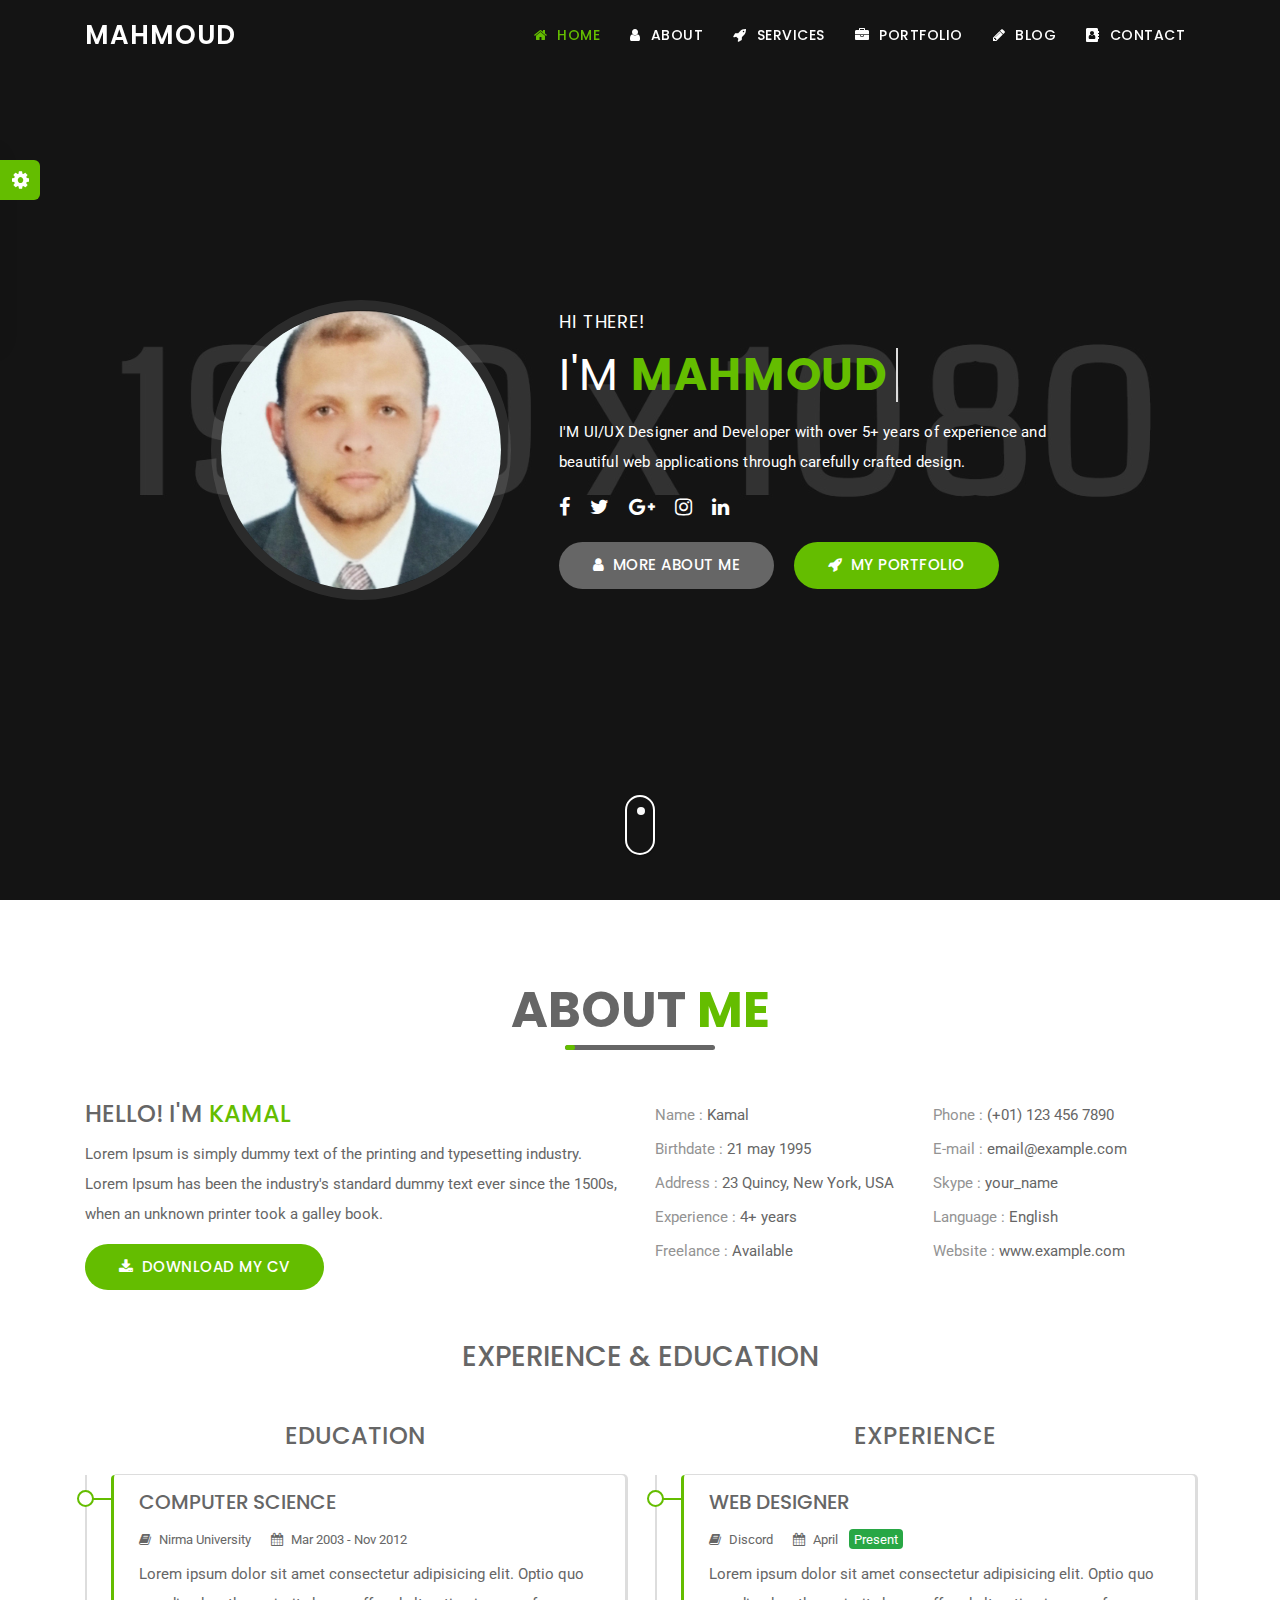
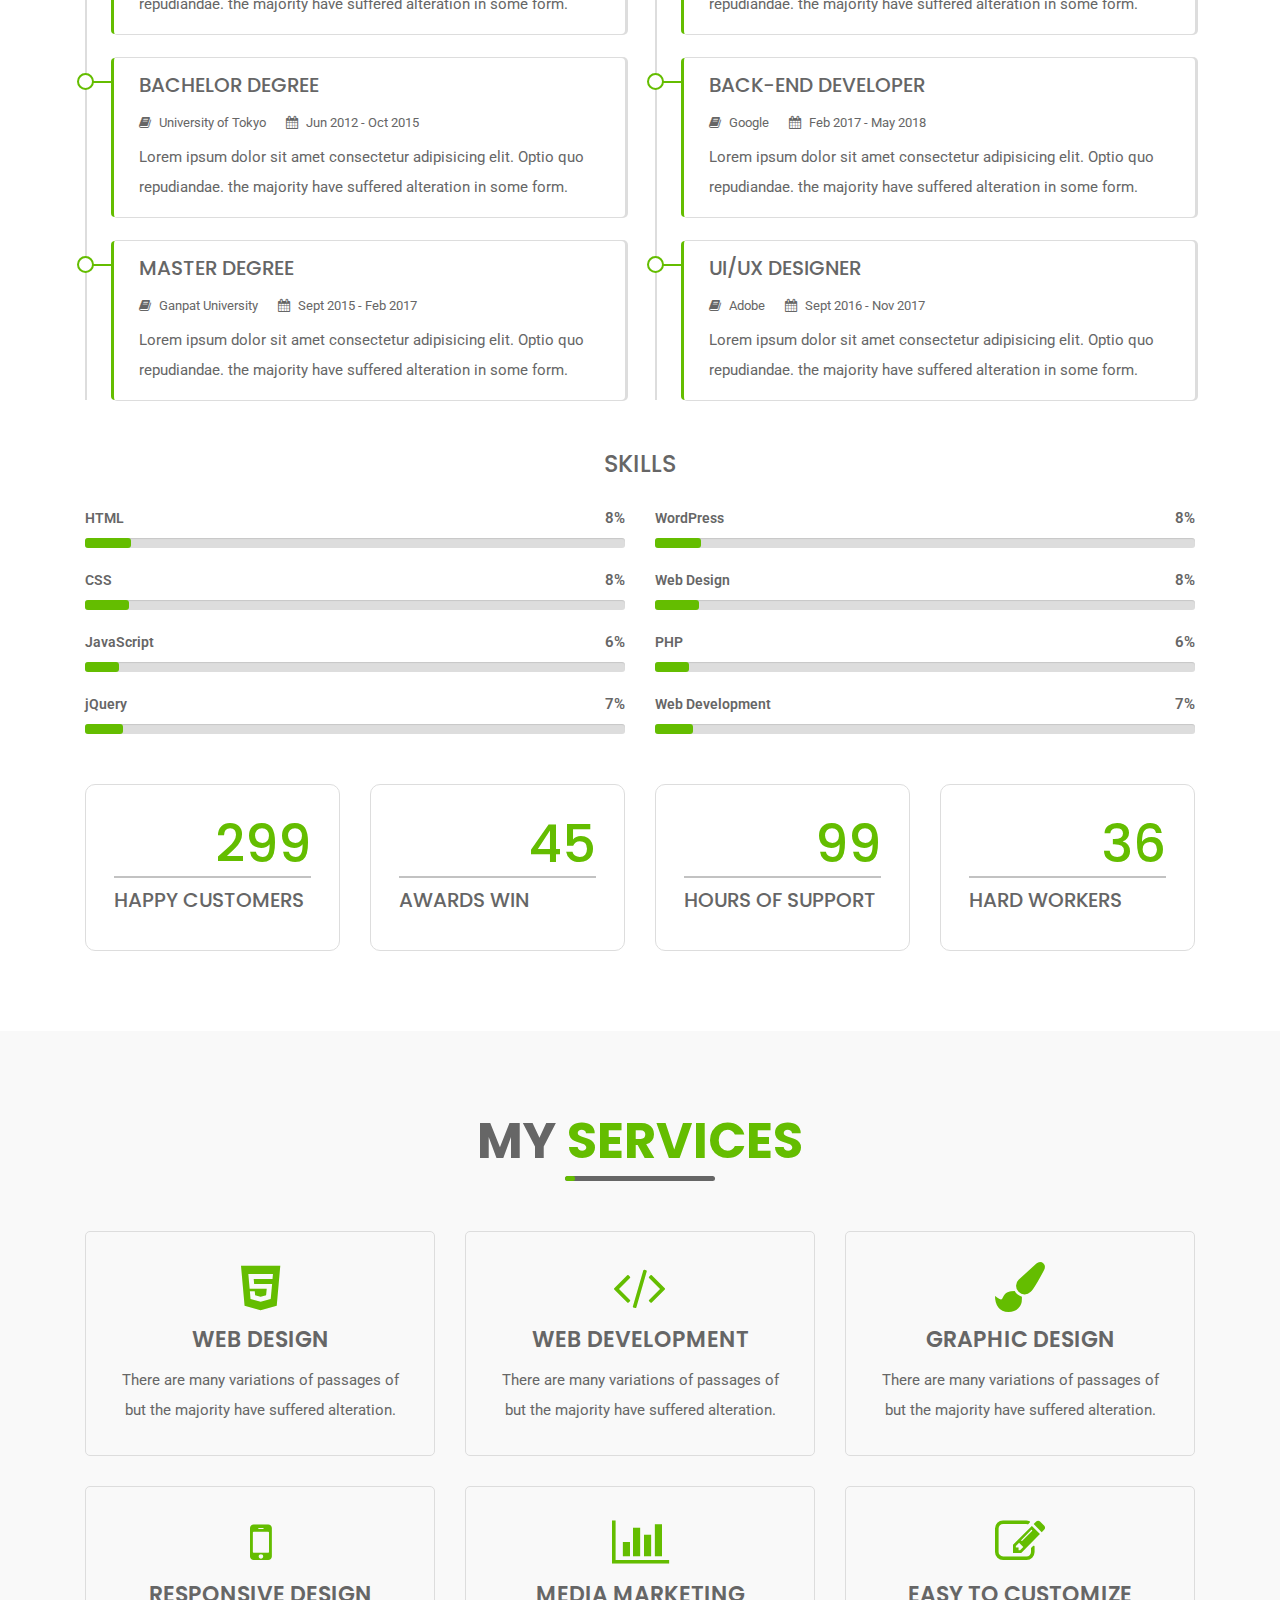
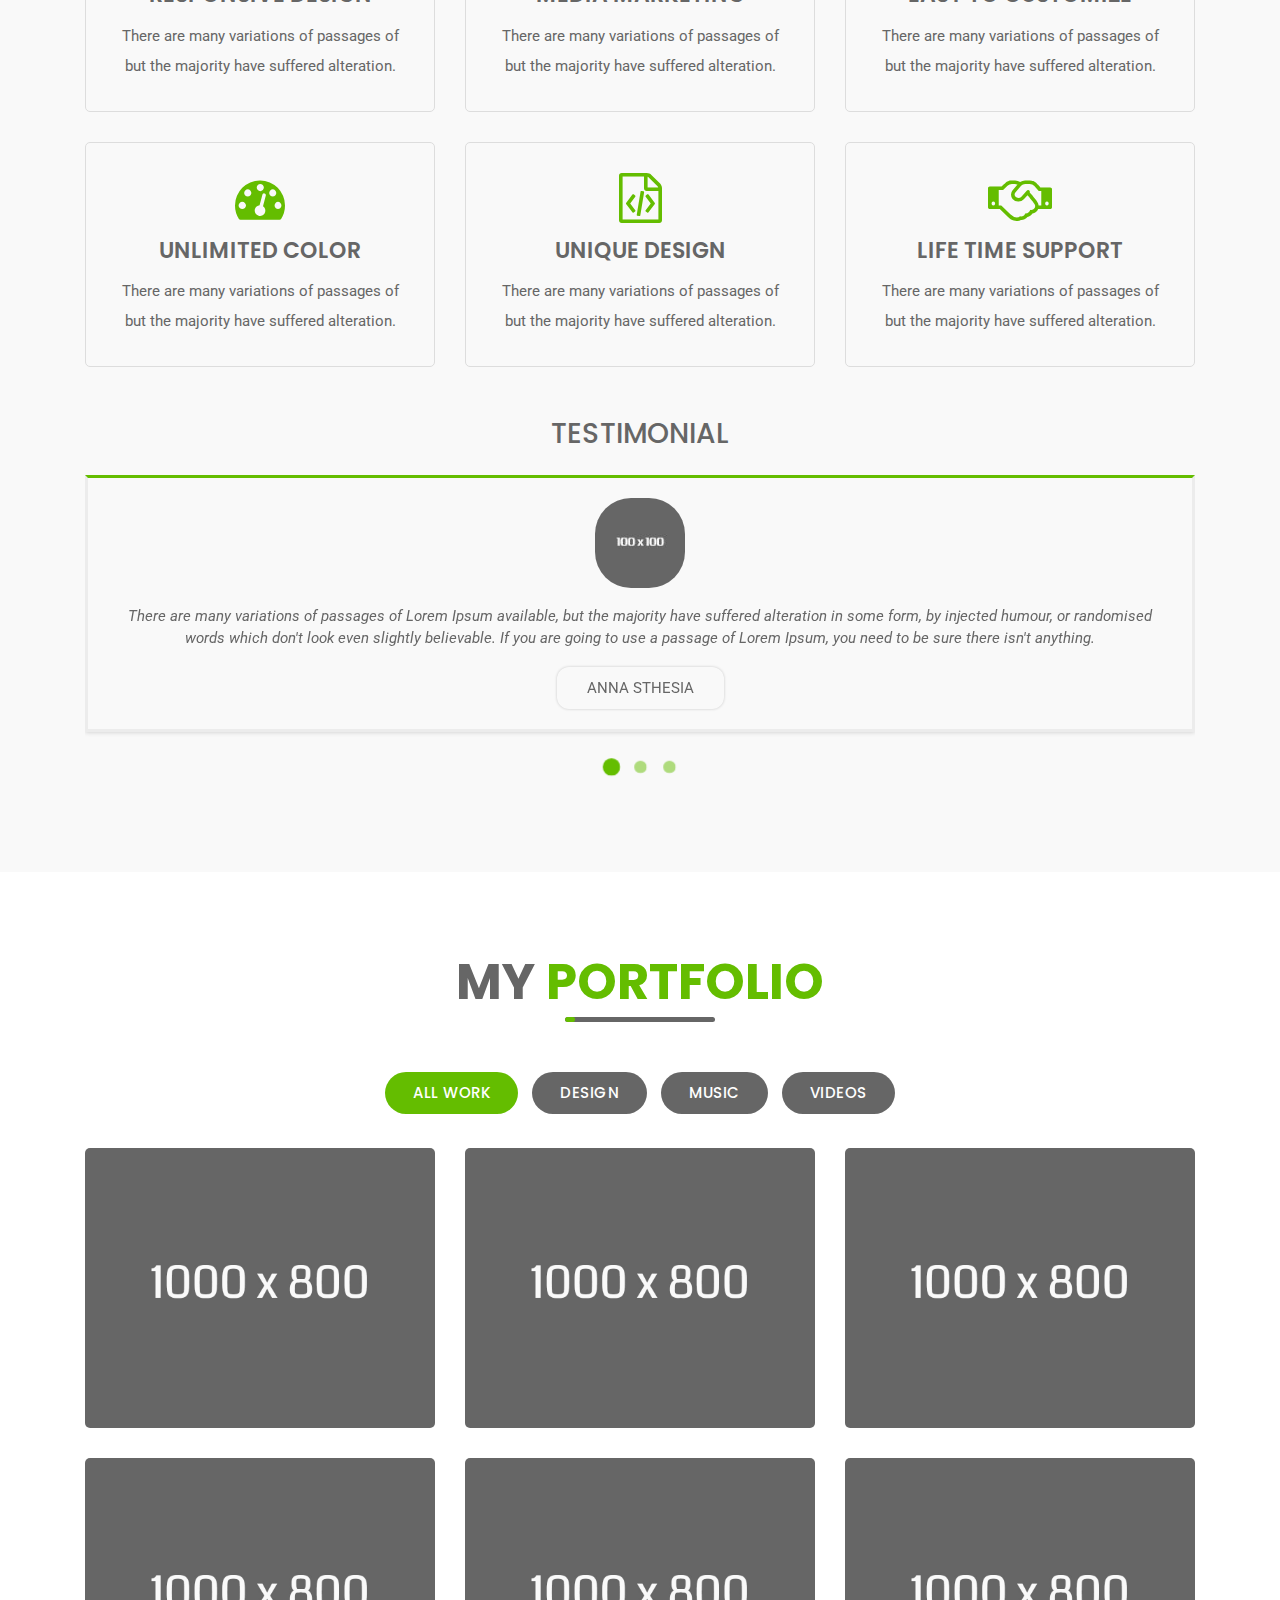
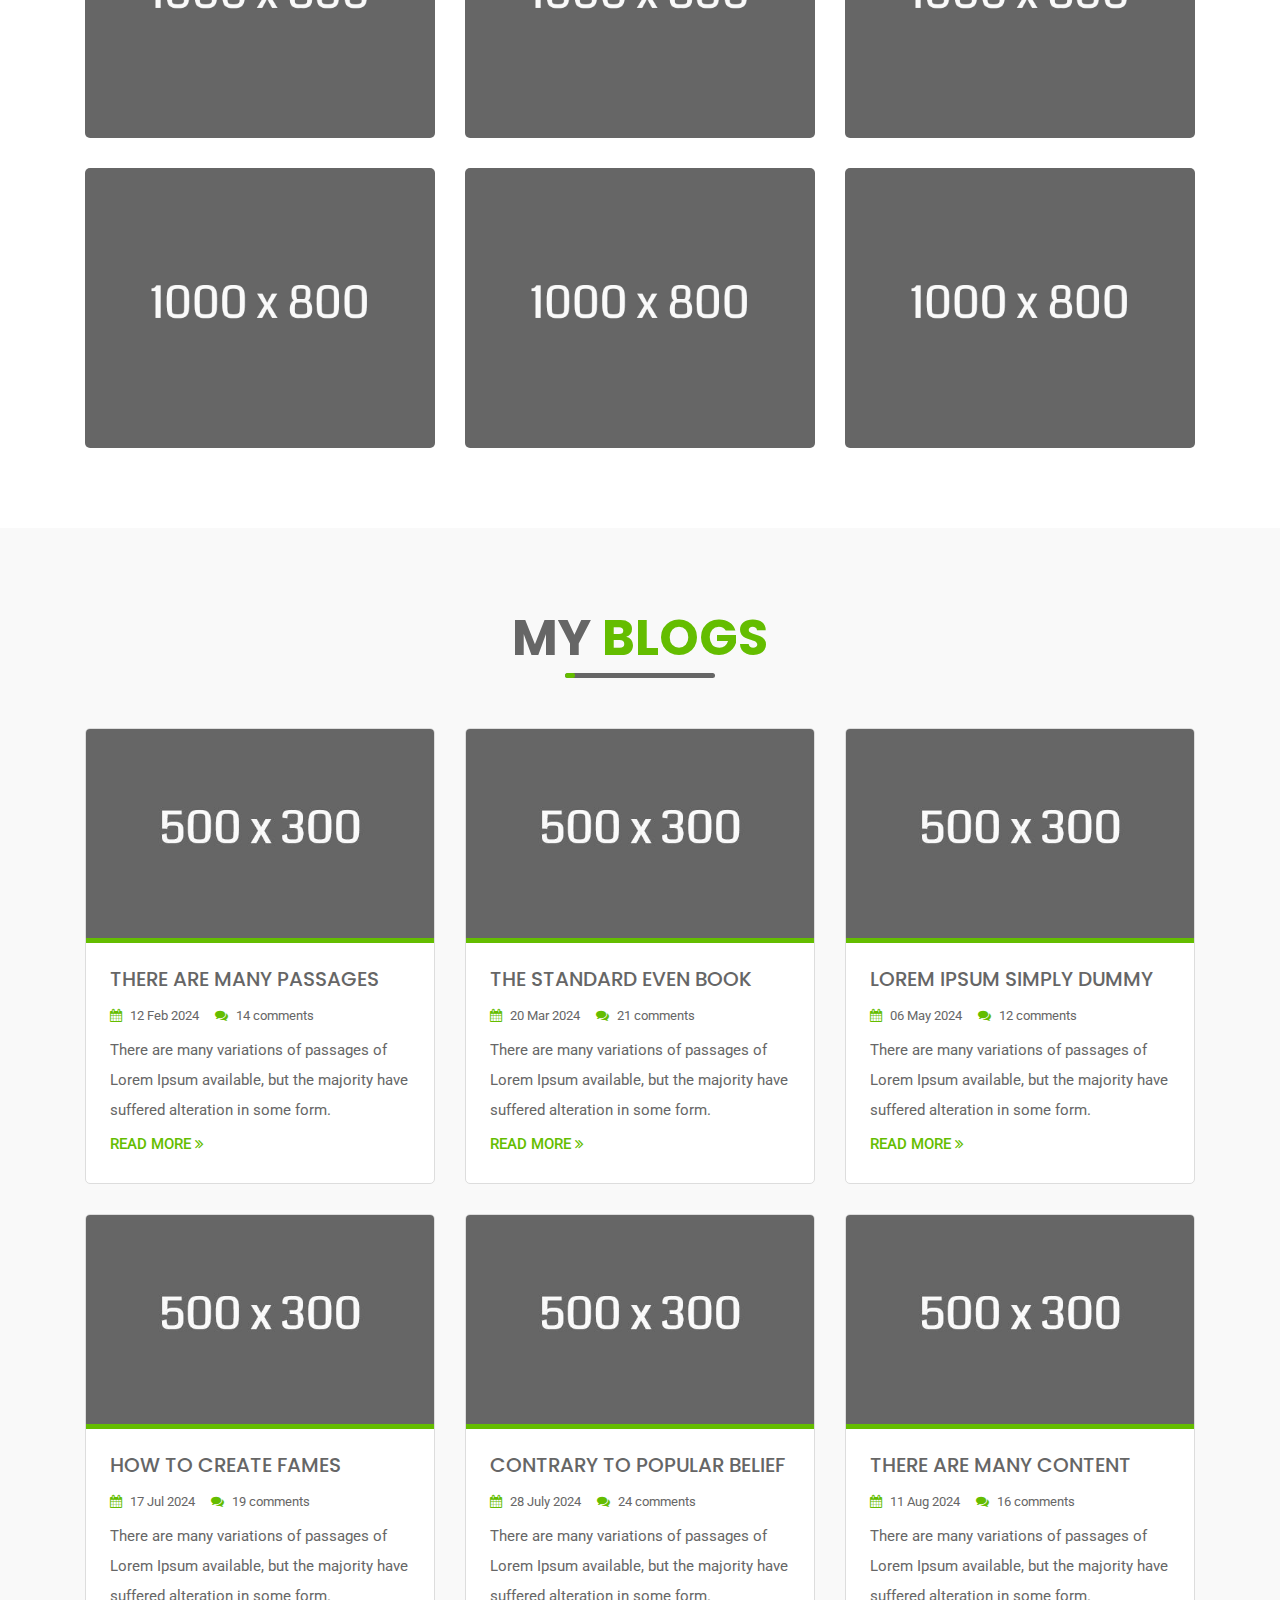
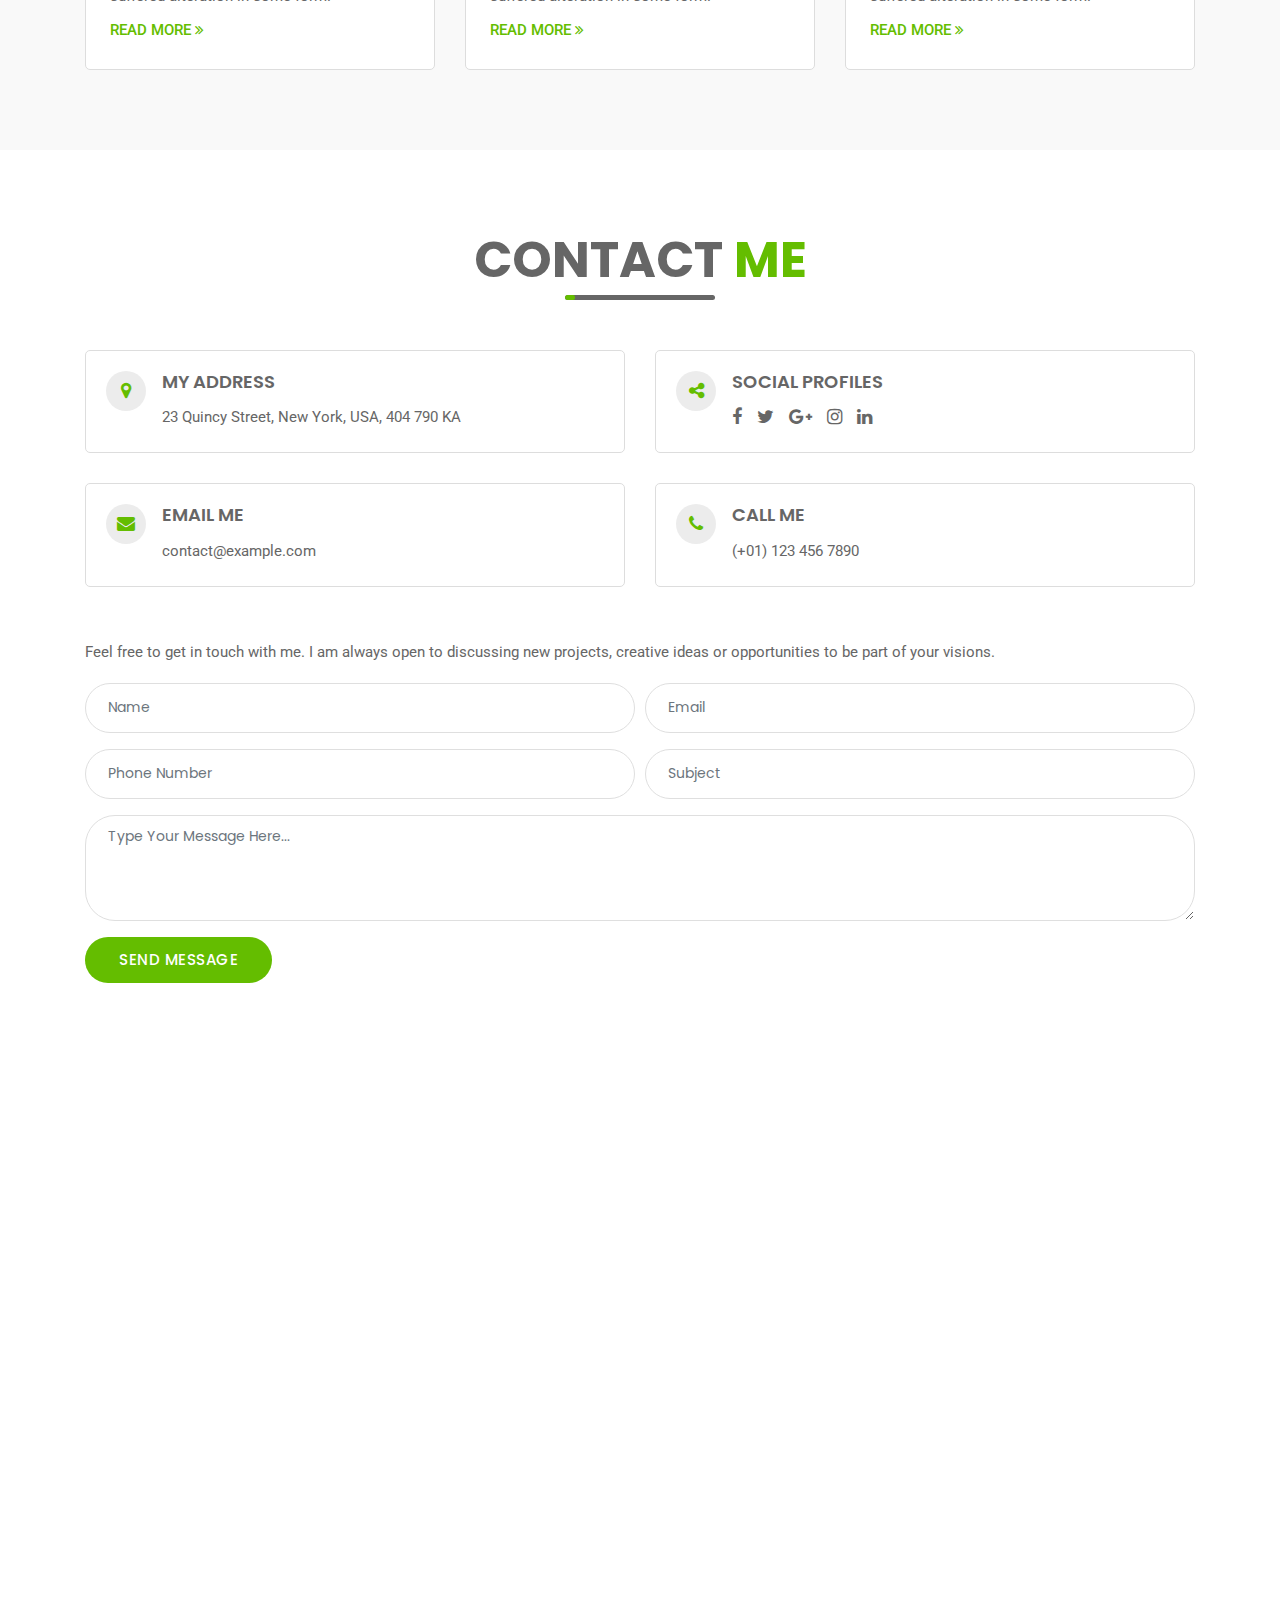
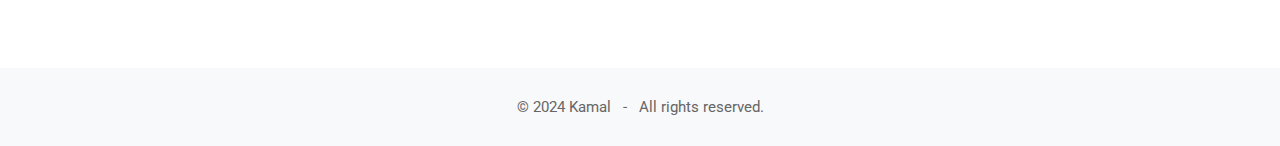
<file: index.html>
<!DOCTYPE html>
<html lang="en">
    <head>
        <!-- Meta Tag -->
        <meta http-equiv="Content-Type" content="text/html; charset=utf-8" />
        <meta http-equiv="x-ua-compatible" content="ie=edge" />
        <meta name="viewport" content="width=device-width, initial-scale=1, shrink-to-fit=no" />
        <meta name="description" content="Mahmoud Portfolio" />
        <meta name="keywords" content="" />
        <meta name="author" content="" />
        <!-- Title Of Site -->
        <title>Mahmoud</title>
        <!-- Favicon -->
        <link rel="shortcut icon" href="assets/images/logo_web.png" />

        <!-- *********** CSS Files *********** -->
        <!-- Bootstrap -->
        <link rel="stylesheet" href="assets/css/bootstrap.min.css" />
        <!-- Magnific Popup -->
        <link rel="stylesheet" href="assets/css/magnific-popup.css" />
        <!-- Font Awesome -->
        <link rel="stylesheet" href="assets/css/font-awesome.min.css" />

        <!-- Main Style CSS -->
        <link rel="stylesheet" href="assets/css/style.css" />
        <!-- Template Color -->
        <link rel="stylesheet" href="assets/css/color/default.css" id="optional-color" />
    </head>

    <body id="home" class="template-index" data-spy="scroll" data-target="#scrollspy" data-offset="70">
        <!-- Page Wrapper -->
        <div id="page-wrapper" class="page-wrapper">
            <!-- Header Section -->
            <header id="header" class="site-header fixed-top">
                <!-- Container -->
                <div class="container">
                    <!-- Row -->
                    <div class="row align-items-center">
                        <div class="col-xl-2 col-lg-2 col-md-2 col-sm-6 col-6">
                            <!-- Logo -->
                            <div class="logo navbar-brand p-0 m-0 w-100">
                                <!-- Text Logo -->
                                <a class="text-logo" href="index.html">Mahmoud</a>
                                <!-- End Text Logo -->
                                <!-- Image Logo -->
                                <!-- <a href="index.html" class="logo-img"><img class="img-fluid" src="assets/images/logo.png" alt="logo" title="Logo" /></a> -->
                                <!-- End Image Logo -->
                            </div>
                            <!-- End Logo -->
                        </div>
                        <div class="col-xl-10 col-lg-10 col-md-10 col-sm-6 col-6">
                            <!-- Main Menu -->
                            <div id="navigation" class="navigation float-lg-right">
                                <nav class="navbar navbar-expand-lg p-0">
                                    <button class="menu-toggle menu-toggle-line d-lg-none" type="button"><span></span><span></span><span></span></button>
                                    <div class="navigation-menu mobile-menu-hide" id="navbarMenu">
                                        <a href="#" class="closeNav-btn d-lg-none clearfix" id="closeNav" title="Close"><span class="menu-close mr-2">Close</span><i class="fa fa-close" aria-hidden="true"></i></a>
                                        <ul class="navbar-nav align-items-center justify-content-end w-100">
                                            <li class="nav-item"><a data-scroll class="nav-link active" href="#home"><i class="fa fa-home"></i><span class="link-text">Home</span></a></li>
                                            <li class="nav-item"><a data-scroll class="nav-link" href="#about"><i class="fa fa-user"></i><span class="link-text">About</span></a></li>
                                            <li class="nav-item"><a data-scroll class="nav-link" href="#services"><i class="fa fa-rocket"></i><span class="link-text">Services</span></a></li>
                                            <li class="nav-item"><a data-scroll class="nav-link" href="#portfolio"><i class="fa fa-briefcase"></i><span class="link-text">Portfolio</span></a></li>
                                            <li class="nav-item"><a data-scroll class="nav-link" href="#blog"><i class="fa fa-pencil"></i><span class="link-text">Blog</span></a></li>
                                            <li class="nav-item"><a data-scroll class="nav-link" href="#contact"><i class="fa fa-address-book"></i><span class="link-text">Contact</span></a></li>
                                        </ul>
                                    </div>
                                </nav>
                            </div>
                            <!-- End Main Menu -->
                        </div>
                    </div>
                    <!-- End Row -->
                </div>
                <!-- End Container -->
            </header>
            <!-- End Header Section -->

            <!-- Main Wrapper -->
            <main id="main" class="main-wrapper">
                <!-- Banner Section -->
                <section id="banner" class="banner-section header-bg-img d-flex align-items-center">
                    <!-- Container -->
                    <div class="container">
                        <!-- Banner Inner -->
                        <div class="banner-inner d-flex align-items-center justify-content-center">
                            <!-- Banner Image -->
                            <div class="banner-img mb-4 mb-lg-0">
                                <img class="img-fluid center-picture" src="assets/images/profile.png" alt="Profile" width="700" height="700" />
                            </div>
                            <!-- End Banner Image -->
                            <!-- Banner Text -->
                            <div class="banner-text ml-lg-5">
                                <h2>Hi There!</h2>
                                <h3 class="d-sm-none d-block text-uppercase headline">I'M <b class="is-visible">Mahmoud</b></h3>
                                <h3 class="d-sm-block d-none cd-headline clip text-uppercase">I'm
                                    <span class="cd-words-wrapper">
                                        <b class="is-visible">Mahmoud</b>
                                        <b class="is-hidden">a SAP PP consaltion</b>
                                        <b class="is-hidden">a kpi designer </b>
                                        <b class="is-hidden">a ERP consaltion</b>                       
                                    </span>
                                </h3>
                                <p>I'M UI/UX Designer and Developer with over 5+ years of experience and beautiful web applications through carefully crafted design.</p>
                                <div class="social-links d-flex flex-wrap">
                                    <a href="#" target="_blank" data-toggle="tooltip" data-placement="top" data-original-title="Facebook"><i class="fa fa-facebook"></i></a>
                                    <a href="#" target="_blank" data-toggle="tooltip" data-placement="top" data-original-title="Twitter"><i class="fa fa-twitter"></i></a>
                                    <a href="#" target="_blank" data-toggle="tooltip" data-placement="top" data-original-title="Google plus"><i class="fa fa-google-plus"></i></a>
                                    <a href="#" target="_blank" data-toggle="tooltip" data-placement="top" data-original-title="Instagram"><i class="fa fa-instagram"></i></a>
                                    <a href="#" target="_blank" data-toggle="tooltip" data-placement="top" data-original-title="Linkedin"><i class="fa fa-linkedin"></i></a>
                                </div>
                                <div class="info-button">
                                    <a href="#about" class="btn btn-secondary about-btn mr-sm-3"><span><i class="fa fa-user mr-2"></i>More about me</span></a>
                                    <a href="#portfolio" class="btn btn-primary portfolio-btn mb-0"><span><i class="fa fa-rocket mr-2"></i>My portfolio</span></a>
                                </div>
                            </div>
                            <!-- End Banner Text -->
                        </div>
                        <!-- Banner Inner -->
                        <!-- Bottom Scroll Arrow -->
                        <div class="scroll-down-arrow smooth-scroll-down about-btn d-none d-lg-block"></div>
                        <!-- End Bottom Scroll Arrow -->
                    </div>
                    <!-- End Container -->
                </section>
                <!-- End Banner Section -->

                <!-- About Section -->
                <section id="about" class="about section-spacing">
                    <!-- Container -->
                    <div class="container">
                        <!-- Section Title -->
                        <div class="section-title">
                            <h1>About <span>me</span></h1>
                            <span class="separator"></span>
                        </div>
                        <!-- End Section Title -->
                        <!-- Info Content Block -->
                        <div class="content-block">
                            <!-- Row -->
                            <div class="row">
                                <div class="col-xl-6 col-lg-6 col-md-12 col-sm-12 col-12">
                                    <div class="about-text">
                                        <h4>Hello! I'M <span>KAMAL</span></h4>
                                        <p>Lorem Ipsum is simply dummy text of the printing and typesetting industry. Lorem Ipsum has been the industry's standard dummy text ever since the 1500s, when an unknown printer took a galley book.</p>
                                        <a class="mb-4 mb-lg-0 btn btn-primary" href="#"><span><i class="fa fa-download mr-2"></i>Download my cv</span></a>
                                    </div>
                                </div>
                                <div class="col-xl-6 col-lg-6 col-md-12 col-sm-12 col-12">
                                    <div class="about-details clearfix">
                                        <ul class="float-left w-50 pr-2">
                                            <li class="mb-1"><span>Name :</span> <span>Kamal</span></li>
                                            <li class="mb-1"><span>Birthdate :</span> <span>21 may 1995</span></li>
                                            <li class="mb-1"><span>Address :</span> <span>23 Quincy, New York, USA</span></li>
                                            <li class="mb-1"><span>Experience :</span> <span>4+ years</span></li>
                                            <li class="mb-1"><span>Freelance :</span> <span>Available</span></li>
                                        </ul>
                                        <ul class="float-right w-50 pl-2">
                                            <li class="mb-1"><span>Phone :</span> <span><a href="tel:+011234567890">(+01) 123 456 7890</a></span></li>
                                            <li class="mb-1"><span>E-mail :</span> <span><a href="mailto:email@example.com">email@example.com</a></span></li>
                                            <li class="mb-1"><span>Skype :</span> <span>your_name</span></li>
                                            <li class="mb-1"><span>Language :</span> <span> English</span></li>
                                            <li class="mb-1"><span>Website :</span> <span><a href="#" target="_blank">www.example.com</a></span></li>
                                        </ul>
                                    </div>
                                </div>
                            </div>
                            <!-- End Row -->
                        </div>
                        <!-- End Info Content Block -->
                        <!-- Experience Education Content Block -->
                        <div class="content-block">
                            <!-- Section Sub Title -->
                            <h3 class="section-subtitle text-center text-uppercase mb-5">Experience &amp; Education</h3>
                            <!-- End Section Sub Title -->
                            <!-- Row -->
                            <div class="row">
                                <!-- Education -->
                                <div class="col-xl-6 col-lg-6 col-md-12 col-sm-12 col-12">
                                    <h4 class="education-title block-title text-center text-uppercase mb-4">Education</h4>
                                    <div class="education pl-4">
                                        <div class="education-box mb-4">
                                            <h5 class="box-title">Computer Science</h5>
                                            <div class="item-details mb-2 mb-sm-1">
                                                <span class="university d-inline-block mr-3"><i class="fa fa-book mr-2"></i>Nirma University</span>
                                                <span class="year d-inline-block"><i class="fa fa-calendar mr-2"></i>Mar 2003 - Nov 2012</span>
                                            </div>
                                            <p class="box-description">Lorem ipsum dolor sit amet consectetur adipisicing elit. Optio quo repudiandae. the majority have suffered alteration in some form.</p>
                                        </div>
                                        <div class="education-box mb-4">
                                            <h5 class="box-title">Bachelor Degree</h5>
                                            <div class="item-details mb-2 mb-sm-1">
                                                <span class="university d-inline-block mr-3"><i class="fa fa-book mr-2"></i>University of Tokyo</span>
                                                <span class="year d-inline-block"><i class="fa fa-calendar mr-2"></i>Jun 2012 - Oct 2015</span>
                                            </div>
                                            <p class="box-description">Lorem ipsum dolor sit amet consectetur adipisicing elit. Optio quo repudiandae. the majority have suffered alteration in some form.</p>
                                        </div>
                                        <div class="education-box mb-4 mb-lg-0">
                                            <h5 class="box-title">Master Degree</h5>
                                            <div class="item-details mb-2 mb-sm-1">
                                                <span class="university d-inline-block mr-3"><i class="fa fa-book mr-2"></i>Ganpat University</span>
                                                <span class="year d-inline-block"><i class="fa fa-calendar mr-2"></i>Sept 2015 - Feb 2017</span>
                                            </div>
                                            <p class="box-description">Lorem ipsum dolor sit amet consectetur adipisicing elit. Optio quo repudiandae. the majority have suffered alteration in some form.</p>
                                        </div>
                                    </div>
                                </div>
                                <!-- End Education -->
                                <!-- Experience -->
                                <div class="col-xl-6 col-lg-6 col-md-12 col-sm-12 col-12">
                                    <h4 class="experince-title block-title text-center text-uppercase mb-4">Experience</h4>
                                    <div class="experince pl-4">
                                        <div class="experince-box mb-4">
                                            <h5 class="box-title">Web Designer</h5>
                                            <div class="item-details mb-2 mb-sm-1">
                                                <span class="university d-inline-block mr-3"><i class="fa fa-book mr-2"></i>Discord</span>
                                                <span class="year d-inline-block"><i class="fa fa-calendar mr-2"></i>April <span class="badge badge-success current ml-2">Present</span></span>
                                            </div>
                                            <p class="box-description">Lorem ipsum dolor sit amet consectetur adipisicing elit. Optio quo repudiandae. the majority have suffered alteration in some form.</p>
                                        </div>
                                        <div class="experince-box mb-4">
                                            <h5 class="box-title">Back-End Developer</h5>
                                            <div class="item-details mb-2 mb-sm-1">
                                                <span class="university d-inline-block mr-3"><i class="fa fa-book mr-2"></i>Google</span>
                                                <span class="year d-inline-block"><i class="fa fa-calendar mr-2"></i>Feb 2017 - May 2018</span>
                                            </div>
                                            <p class="box-description">Lorem ipsum dolor sit amet consectetur adipisicing elit. Optio quo repudiandae. the majority have suffered alteration in some form.</p>
                                        </div>
                                        <div class="experince-box mb-lg-0">
                                            <h5 class="box-title">UI/UX Designer</h5>
                                            <div class="item-details mb-2 mb-sm-1">
                                                <span class="university d-inline-block mr-3"><i class="fa fa-book mr-2"></i>Adobe</span>
                                                <span class="year d-inline-block"><i class="fa fa-calendar mr-2"></i>Sept 2016 - Nov 2017</span>
                                            </div>
                                            <p class="box-description">Lorem ipsum dolor sit amet consectetur adipisicing elit. Optio quo repudiandae. the majority have suffered alteration in some form.</p>
                                        </div>
                                    </div>
                                </div>
                                <!-- End Experience -->
                            </div>
                            <!-- End Row -->
                        </div>
                        <!-- End Experience Education Content Block -->
                        <!-- Skill Content Block -->
                        <div class="content-block skills">
                            <h4 class="block-title text-center text-uppercase mb-4 pb-2">Skills</h4>
                            <!-- Skill Row -->
                            <div class="row">
                                <div class="col-xl-6 col-lg-6 col-md-12 col-sm-12 col-12">
                                    <div class="skill-item">
                                        <p class="skill-name">HTML</p>
                                        <div id="html"></div>
                                    </div>
                                    <div class="skill-item mt-4">
                                        <p class="skill-name">CSS</p>
                                        <div id="css"></div>
                                    </div>
                                    <div class="skill-item mt-4">
                                        <p class="skill-name">JavaScript</p>
                                        <div id="javascript"></div>
                                    </div>
                                    <div class="skill-item mt-4">
                                        <p class="skill-name">jQuery</p>
                                        <div id="jquery"></div>
                                    </div>
                                </div>
                                <div class="col-xl-6 col-lg-6 col-md-12 col-sm-12 col-12">
                                    <div class="skill-item mt-4 mt-lg-0">
                                        <p class="skill-name">WordPress</p>
                                        <div id="wordpress"></div>
                                    </div>
                                    <div class="skill-item mt-4">
                                        <p class="skill-name">Web Design</p>
                                        <div id="web-design"></div>
                                    </div>
                                    <div class="skill-item mt-4">
                                        <p class="skill-name">PHP</p>
                                        <div id="php"></div>
                                    </div>
                                    <div class="skill-item mt-4">
                                        <p class="skill-name">Web Development</p>
                                        <div id="web-development"></div>
                                    </div>
                                </div>
                            </div>
                            <!-- End Skill Row -->	
                        </div>
                        <!-- End Skill Content Block -->
                        <!-- Counters Content Block -->
                        <div class="content-block counter-number">
                            <!-- Row -->
                            <div class="row row-items">
                                <div class="col-xl-3 col-lg-3 col-md-6 col-sm-6 col-12 row-item">
                                    <div class="counter-box">
                                        <h3 class="counter">299</h3>
                                        <h5 class="text-uppercase">Happy Customers</h5>
                                    </div>
                                </div>
                                <div class="col-xl-3 col-lg-3 col-md-6 col-sm-6 col-12 row-item">
                                    <div class="counter-box">
                                        <h3 class="counter">45</h3>
                                        <h5 class="text-uppercase">Awards Win</h5>
                                    </div>
                                </div>
                                <div class="col-xl-3 col-lg-3 col-md-6 col-sm-6 col-12 row-item">
                                    <div class="counter-box">
                                        <h3 class="counter">99</h3>
                                        <h5 class="text-uppercase">Hours Of Support</h5>
                                    </div>
                                </div>
                                <div class="col-xl-3 col-lg-3 col-md-6 col-sm-6 col-12 row-item">
                                    <div class="counter-box">
                                        <h3 class="counter">36</h3>
                                        <h5 class="text-uppercase">Hard Workers</h5>
                                    </div>
                                </div>
                            </div>
                            <!-- End Row -->
                        </div>
                        <!-- End Counters Content Block -->
                    </div>
                    <!-- End Container -->
                </section>
                <!-- End About Section -->

                <!-- Service Section -->
                <section id="services" class="service gray-bg section-spacing">
                    <!-- Container -->
                    <div class="container">
                        <!-- Section Title -->
                        <div class="section-title">
                            <h1>My <span>Services</span></h1>
                            <span class="separator"></span>
                        </div>
                        <!-- End Section Title -->
                        <!-- Service Content Block -->
                        <div class="content-block content-service-block">
                            <!-- Service Row -->
                            <div class="row row-items">
                                <!-- Service One -->
                                <div class="col-xl-4 col-lg-4 col-md-6 col-sm-12 col-12 row-item">
                                    <div class="card-body text-center">
                                        <div class="card-icon"><i class="fa fa-html5"></i></div>
                                        <div class="card-title">
                                            <h4>Web Design</h4>
                                        </div>
                                        <div class="card-info">
                                            <p>There are many variations of passages of but the majority have suffered alteration.</p>
                                        </div>
                                    </div>
                                </div>
                                <!-- End Service One -->
                                <!-- Service Two -->
                                <div class="col-xl-4 col-lg-4 col-md-6 col-sm-12 col-12 row-item">
                                    <div class="card-body text-center">
                                        <div class="card-icon"><i class="fa fa-code"></i></div>
                                        <div class="card-title">
                                            <h4>Web Development</h4>
                                        </div>
                                        <div class="card-info">
                                            <p>There are many variations of passages of but the majority have suffered alteration.</p>
                                        </div>
                                    </div>
                                </div>
                                <!-- End Service Two -->
                                <!-- Service Three -->
                                <div class="col-xl-4 col-lg-4 col-md-6 col-sm-12 col-12 row-item">
                                    <div class="card-body text-center">
                                        <div class="card-icon"><i class="fa fa-paint-brush"></i></div>
                                        <div class="card-title">
                                            <h4>Graphic Design</h4>
                                        </div>
                                        <div class="card-info">
                                            <p>There are many variations of passages of but the majority have suffered alteration.</p>
                                        </div>
                                    </div>
                                </div>
                                <!-- End Service Three -->
                                <!-- Service Four -->
                                <div class="col-xl-4 col-lg-4 col-md-6 col-sm-12 col-12 row-item">
                                    <div class="card-body text-center">
                                        <div class="card-icon"><i class="fa fa-mobile"></i></div>
                                        <div class="card-title">
                                            <h4>Responsive Design</h4>
                                        </div>
                                        <div class="card-info">
                                            <p>There are many variations of passages of but the majority have suffered alteration.</p>
                                        </div>
                                    </div>
                                </div>
                                <!-- End Service Four -->
                                <!-- Service Five -->
                                <div class="col-xl-4 col-lg-4 col-md-6 col-sm-12 col-12 row-item">
                                    <div class="card-body text-center">
                                        <div class="card-icon"><i class="fa fa-bar-chart"></i></div>
                                        <div class="card-title">
                                            <h4>Media Marketing</h4>
                                        </div>
                                        <div class="card-info">
                                            <p>There are many variations of passages of but the majority have suffered alteration.</p>
                                        </div>
                                    </div>
                                </div>
                                <!-- End Service Five -->
                                <!-- Service Six -->
                                <div class="col-xl-4 col-lg-4 col-md-6 col-sm-12 col-12 row-item">
                                    <div class="card-body text-center">
                                        <div class="card-icon"><i class="fa fa-pencil-square-o"></i></div>
                                        <div class="card-title">
                                            <h4>Easy to customize</h4>
                                        </div>
                                        <div class="card-info">
                                            <p>There are many variations of passages of but the majority have suffered alteration.</p>
                                        </div>
                                    </div>
                                </div>
                                <!-- End Service Six -->
                                <!-- Service Seven -->
                                <div class="col-xl-4 col-lg-4 col-md-6 col-sm-12 col-12 row-item">
                                    <div class="card-body text-center">
                                        <div class="card-icon"><i class="fa fa-tachometer"></i></div>
                                        <div class="card-title">
                                            <h4>Unlimited Color</h4>
                                        </div>
                                        <div class="card-info">
                                            <p>There are many variations of passages of but the majority have suffered alteration.</p>
                                        </div>
                                    </div>
                                </div>
                                <!-- End Service Seven -->
                                <!-- Service Eight -->
                                <div class="col-xl-4 col-lg-4 col-md-6 col-sm-12 col-12 row-item">
                                    <div class="card-body text-center">
                                        <div class="card-icon"><i class="fa fa-file-code-o"></i></div>
                                        <div class="card-title">
                                            <h4>Unique Design</h4>
                                        </div>
                                        <div class="card-info">
                                            <p>There are many variations of passages of but the majority have suffered alteration.</p>
                                        </div>
                                    </div>
                                </div>
                                <!-- End Service Eight -->
                                <!-- Service Nine -->
                                <div class="col-xl-4 col-lg-4 col-md-6 col-sm-12 col-12 row-item">
                                    <div class="card-body text-center">
                                        <div class="card-icon"><i class="fa fa-handshake-o"></i></div>
                                        <div class="card-title">
                                            <h4>Life Time Support</h4>
                                        </div>
                                        <div class="card-info">
                                            <p>There are many variations of passages of but the majority have suffered alteration.</p>
                                        </div>
                                    </div>
                                </div>
                                <!-- End Service Nine -->
                            </div>
                            <!-- End Service Row -->
                        </div>
                        <!-- End Service Content Block -->
                        <!-- Testimonial Content Block -->
                        <div id="testimonials" class="content-block testimonials-wrap">
                            <!-- Section Sub Title -->
                            <h3 class="section-subtitle text-center text-uppercase mb-4">Testimonial</h3>
                            <!-- Section Sub Title -->
                            <!-- Row -->
                            <div class="row">
                                <div class="col-xl-12 col-lg-12 col-md-12 col-sm-12 col-12">
                                    <!-- Carousel Slider -->
                                    <div id="carouselTestimonial" class="customers-testimonial carousel slide" data-ride="carousel">
                                        <!-- Carousel Items -->
                                        <div class="carousel-inner">
                                            <!-- Testimonial One -->
                                            <div class="carousel-item text-center item active">
                                                <img class="img-fluid img-circle" src="assets/images/testimonial/testimonial-1.jpg" width="100" height="100" alt="Testimonial 1" />
                                                <p>There are many variations of passages of Lorem Ipsum available, but the majority have suffered alteration in some form, by injected humour, or randomised words which don't look even slightly believable. If you are going to use a passage of Lorem Ipsum, you need to be sure there isn't anything.</p>
                                                <div class="name text-uppercase">Anna Sthesia</div>
                                            </div>
                                            <!-- End Testimonial One -->
                                            <!-- Testimonial Two -->
                                            <div class="carousel-item text-center item">
                                                <img class="img-fluid img-circle" src="assets/images/testimonial/testimonial-1.jpg" width="100" height="100" alt="Testimonial 2" />
                                                <p>There are many variations of passages of Lorem Ipsum available, but the majority have suffered alteration in some form, by injected humour, or randomised words which don't look even slightly believable. If you are going to use a passage of Lorem Ipsum, you need to be sure there isn't anything.</p>
                                                <div class="name text-uppercase">Buster Hyman</div>
                                            </div>
                                            <!-- End Testimonial Two -->
                                            <!-- Testimonial Three -->
                                            <div class="carousel-item text-center item">
                                                <img class="img-fluid img-circle" src="assets/images/testimonial/testimonial-1.jpg" width="100" height="100" alt="Testimonial 3" />
                                                <p>There are many variations of passages of Lorem Ipsum available, but the majority have suffered alteration in some form, by injected humour, or randomised words which don't look even slightly believable. If you are going to use a passage of Lorem Ipsum, you need to be sure there isn't anything.</p>
                                                <div class="name text-uppercase">Kamal Anna</div>
                                            </div>
                                            <!-- End Testimonial Three -->
                                        </div>
                                        <!-- End Carousel Items -->
                                        <!-- Carousel Arrow -->
                                        <ol class="carousel-indicators">
                                            <li data-target="#carouselTestimonial" data-slide-to="0" class="active"></li>
                                            <li data-target="#carouselTestimonial" data-slide-to="1"></li>
                                            <li data-target="#carouselTestimonial" data-slide-to="2"></li>
                                        </ol>
                                        <!-- End Carousel Arrow -->
                                        <!-- Carousel Dots -->
                                        <a class="carousel-control-prev btn p-0 m-0" href="#carouselTestimonial" role="button" data-slide="prev"><i class="fa fa-angle-left carousel-controls" aria-hidden="true"></i></a>
                                        <a class="carousel-control-next btn p-0 m-0" href="#carouselTestimonial" role="button" data-slide="next"><i class="fa fa-angle-right carousel-controls" aria-hidden="true"></i></a>
                                        <!-- End Carousel Dots -->
                                    </div>
                                    <!-- End Carousel Slider -->
                                </div>
                            </div>
                            <!-- End Row -->
                        </div>                       
                        <!-- End Testimonial Content Block -->
                    </div>
                    <!-- End Container -->
                </section>
                <!-- End Service Section -->

                <!-- Portfolio Section -->
                <section id="portfolio" class="portfolio section-spacing">
                    <!-- Container -->
                    <div class="container">
                        <!-- Section Title -->
                        <div class="section-title">
                            <h1>My <span>Portfolio</span></h1>
                            <span class="separator"></span>
                        </div>
                        <!-- End Section Title -->
                        <!-- Row -->
                        <div class="row">
                            <div class="col-12 d-flex justify-content-center mb-4">
                                <!-- Portfolio Filter -->
                                <ul id="portfolio-flters">
                                    <li class="btn filter-active" data-filter="*">All Work</li>
                                    <li class="btn" data-filter=".filter-design">Design</li>
                                    <li class="btn" data-filter=".filter-music">Music</li>
                                    <li class="btn" data-filter=".filter-videos">Videos</li>
                                </ul>
                                <!-- End Portfolio Filter -->
                            </div>
                        </div>
                        <!-- End Row -->
                        <!-- Row -->
                        <div class="row row-items portfolio-container project-gallery-item">
                            <!-- Portfolio One -->
                            <div class="col-xl-4 col-lg-4 col-md-6 col-sm-6 col-12 row-item portfolio-item filter-design">
                                <div class="portfolio-wrap">
                                    <img src="assets/images/portfolio/portfolio-1.jpg" class="img-fluid" alt="Portfolio 1" width="1000" height="800" />
                                    <div class="portfolio-info d-flex flex-column align-items-center justify-content-center">
                                        <div class="portfolio-inner-info">
                                            <h4>Image Project</h4>
                                            <p>Design</p>
                                            <div class="portfolio-links d-flex flex-row align-items-center justify-content-center">
                                                <a class="fancylight gallery-popup-btn" data-fancybox-group="light" href="assets/images/portfolio/portfolio-1.jpg"><i class="fa fa-picture-o"></i></a>
                                                <a class="portfolio-detail-popup" href="#portfolio-details-1"><i class="fa fa-link"></i></a>
                                            </div>
                                        </div>
                                    </div>
                                </div>
                                <!-- Portfolio Details Popup -->
                                <div id="portfolio-details-1" class="container portfolio-details mfp-hide">
                                    <h2 class="popup-detail-title">Project Title</h2>
                                    <div class="row">
                                        <div class="col-xl-6 col-lg-6 col-md-12 col-sm-12 col-12 mb-4 mb-lg-0">
                                            <img src="assets/images/portfolio/portfolio-1.jpg" class="img-fluid" alt="Portfolio 1" width="1000" height="800" />
                                        </div>
                                        <div class="col-xl-6 col-lg-6 col-md-12 col-sm-12 col-12 portfolio-content">
                                            <h4 class="">Project Info:</h4>
                                            <p>Lorem Ipsum is simply dummy text of the printing and typesetting industry. Lorem Ipsum has been the industry's standard dummy text ever since the 1500s, when an unknown printer took a galley book.</p>
                                            <h4 class="mt-4">Project Details:</h4>
                                            <ul>
                                                <li class="mb-1"><strong>Client</strong>: Lorem Ipsum</li>
                                                <li class="mb-1"><strong>Category</strong>: Web design</li>
                                                <li class="mb-1"><strong>Technologies</strong>: HTML5, CSS3, WordPress, PHP, jQuery</li>
                                                <li class="mb-1"><strong>Project date</strong>: 21 May, 2024</li>
                                                <li class="mb-1"><strong>Project URL</strong>: <a href="#" target="_blank">www.example.com</a></li>
                                            </ul>
                                            <ul class="d-flex flex-row align-items-center text-center">
                                                <li class="block-title"><strong class="font-14 parent-color pr-2">Share: </strong></li>
                                                <li class="mr-3"><a href="#" target="_blank" data-toggle="tooltip" data-placement="top" data-original-title="Facebook"><i class="fa fa-facebook"></i></a></li>
                                                <li class="mr-3"><a href="#" target="_blank" data-toggle="tooltip" data-placement="top" data-original-title="Twitter"><i class="fa fa-twitter"></i></a></li>
                                                <li class="mr-3"><a href="#" target="_blank" data-toggle="tooltip" data-placement="top" data-original-title="Google plus"><i class="fa fa-google-plus"></i></a></li>
                                                <li class="mr-3"><a href="#" target="_blank" data-toggle="tooltip" data-placement="top" data-original-title="Instagram"><i class="fa fa-instagram"></i></a></li>
                                                <li class="mr-3"><a href="#" target="_blank" data-toggle="tooltip" data-placement="top" data-original-title="Linkedin"><i class="fa fa-linkedin"></i></a></li>
                                            </ul>
                                        </div>
                                    </div>
                                </div>
                                <!-- End Portfolio Details Popup -->
                            </div>
                            <!-- Portfolio One -->
                            <!-- Portfolio Two -->
                            <div class="col-xl-4 col-lg-4 col-md-6 col-sm-6 col-12 row-item portfolio-item filter-videos">
                                <div class="portfolio-wrap">
                                    <img src="assets/images/portfolio/portfolio-1.jpg" class="img-fluid" alt="Portfolio 2" width="1000" height="800" />
                                    <div class="portfolio-info d-flex flex-column align-items-center justify-content-center">
                                        <div class="portfolio-inner-info">
                                            <h4>Project Detail</h4>
                                            <p>Design Slider</p>
                                            <div class="portfolio-links d-flex flex-row align-items-center justify-content-center">
                                                <a class="fancylight gallery-popup-btn" data-fancybox-group="light" href="assets/images/portfolio/portfolio-1.jpg"><i class="fa fa-picture-o"></i></a>
                                                <a class="portfolio-detail-popup" href="#portfolio-details-2"><i class="fa fa-link"></i></a>
                                            </div>
                                        </div>
                                    </div>
                                </div>
                                <!-- Portfolio Details Popup -->
                                <div id="portfolio-details-2" class="container portfolio-details mfp-hide">
                                    <h2 class="popup-detail-title">Project Title</h2>
                                    <div class="row">
                                        <div class="col-xl-6 col-lg-6 col-md-12 col-sm-12 col-12 mb-4 mb-lg-0">
                                            <!-- Carousel Slider -->
                                            <div id="carouselPortfolio1" class="portfolio-details-carousel carousel slide" data-ride="carousel">
                                                <!-- Carousel Items -->
                                                <div class="carousel-inner">
                                                    <!-- Portfolio One -->
                                                    <div class="carousel-item text-center item active"><img src="assets/images/portfolio/portfolio-1.jpg" class="img-fluid" alt="Portfolio 2" width="1000" height="800" /></div>
                                                    <!-- End Portfolio One -->
                                                    <!-- Portfolio Two -->
                                                    <div class="carousel-item text-center item"><img src="assets/images/portfolio/portfolio-1.jpg" class="img-fluid" alt="Portfolio 3" width="1000" height="800" /></div>
                                                    <!-- End Portfolio Two -->
                                                    <!-- Portfolio Three -->
                                                    <div class="carousel-item text-center item"><img src="assets/images/portfolio/portfolio-1.jpg" class="img-fluid" alt="Portfolio 4" width="1000" height="800" /></div>
                                                    <!-- End Portfolio Three -->
                                                </div>
                                                <!-- End Carousel Items -->
                                                <!-- Carousel Arrow -->
                                                <ol class="carousel-indicators">
                                                    <li data-target="#carouselPortfolio1" data-slide-to="0" class="active"></li>
                                                    <li data-target="#carouselPortfolio1" data-slide-to="1"></li>
                                                    <li data-target="#carouselPortfolio1" data-slide-to="2"></li>
                                                </ol>
                                                <!-- End Carousel Arrow -->
                                                <!-- Carousel Dots -->
                                                <a class="carousel-control-prev btn p-0 m-0" href="#carouselPortfolio1" role="button" data-slide="prev"><i class="fa fa-angle-left carousel-controls" aria-hidden="true"></i></a>
                                                <a class="carousel-control-next btn p-0 m-0" href="#carouselPortfolio1" role="button" data-slide="next"><i class="fa fa-angle-right carousel-controls" aria-hidden="true"></i></a>
                                                <!-- End Carousel Dots -->
                                            </div>
                                            <!-- End Carousel Slider -->
                                        </div>
                                        <div class="col-xl-6 col-lg-6 col-md-12 col-sm-12 col-12 portfolio-content">
                                            <h4 class="">Project Info:</h4>
                                            <p>Lorem Ipsum is simply dummy text of the printing and typesetting industry. Lorem Ipsum has been the industry's standard dummy text ever since the 1500s, when an unknown printer took a galley book.</p>
                                            <h4 class="mt-4">Project Details:</h4>
                                            <ul>
                                                <li class="mb-1"><strong>Client</strong>: Lorem Ipsum</li>
                                                <li class="mb-1"><strong>Category</strong>: Web design</li>
                                                <li class="mb-1"><strong>Technologies</strong>: HTML5, CSS3, WordPress, PHP, jQuery</li>
                                                <li class="mb-1"><strong>Project date</strong>: 21 May, 2024</li>
                                                <li class="mb-1"><strong>Project URL</strong>: <a href="#" target="_blank">www.example.com</a></li>
                                            </ul>
                                            <ul class="d-flex flex-row align-items-center text-center">
                                                <li class="block-title"><strong class="font-14 parent-color pr-2">Share: </strong></li>
                                                <li class="mr-3"><a href="#" target="_blank" data-toggle="tooltip" data-placement="top" data-original-title="Facebook"><i class="fa fa-facebook"></i></a></li>
                                                <li class="mr-3"><a href="#" target="_blank" data-toggle="tooltip" data-placement="top" data-original-title="Twitter"><i class="fa fa-twitter"></i></a></li>
                                                <li class="mr-3"><a href="#" target="_blank" data-toggle="tooltip" data-placement="top" data-original-title="Google plus"><i class="fa fa-google-plus"></i></a></li>
                                                <li class="mr-3"><a href="#" target="_blank" data-toggle="tooltip" data-placement="top" data-original-title="Instagram"><i class="fa fa-instagram"></i></a></li>
                                                <li class="mr-3"><a href="#" target="_blank" data-toggle="tooltip" data-placement="top" data-original-title="Linkedin"><i class="fa fa-linkedin"></i></a></li>
                                            </ul>
                                        </div>
                                    </div>
                                </div>
                                <!-- End Portfolio Details Popup -->
                            </div>
                            <!-- End Portfolio Two -->
                            <!-- Portfolio Three -->
                            <div class="col-xl-4 col-lg-4 col-md-6 col-sm-6 col-12 row-item portfolio-item filter-videos">
                                <div class="portfolio-wrap">
                                    <img src="assets/images/portfolio/portfolio-1.jpg" class="img-fluid" alt="Portfolio 3" width="1000" height="800" />
                                    <div class="portfolio-info d-flex flex-column align-items-center justify-content-center">
                                        <div class="portfolio-inner-info">
                                            <h4>YouTube Video</h4>
                                            <p>Videos</p>
                                            <div class="portfolio-links d-flex flex-row align-items-center justify-content-center">
                                                <a class="magnific-youtube" href="#"><i class="fa fa-youtube-play"></i></a>
                                                <a class="portfolio-detail-popup" href="#portfolio-details-3"><i class="fa fa-link"></i></a>
                                            </div>
                                        </div>
                                    </div>
                                </div>
                                <!-- Portfolio Details Popup -->
                                <div id="portfolio-details-3" class="container portfolio-details mfp-hide">
                                    <h2 class="popup-detail-title">Project Title</h2>
                                    <div class="row">
                                        <div class="col-xl-6 col-lg-6 col-md-12 col-sm-12 col-12 mb-4 mb-lg-0">
                                            <div class="embed-responsive embed-responsive-16by9">
                                                <iframe class="embed-responsive-item" src="#" allowfullscreen=""></iframe>
                                            </div>
                                        </div>
                                        <div class="col-xl-6 col-lg-6 col-md-12 col-sm-12 col-12 portfolio-content">
                                            <h4 class="">Project Info:</h4>
                                            <p>Lorem Ipsum is simply dummy text of the printing and typesetting industry. Lorem Ipsum has been the industry's standard dummy text ever since the 1500s, when an unknown printer took a galley book.</p>
                                            <h4 class="mt-4">Project Details:</h4>
                                            <ul>
                                                <li class="mb-1"><strong>Client</strong>: Lorem Ipsum</li>
                                                <li class="mb-1"><strong>Category</strong>: Web design</li>
                                                <li class="mb-1"><strong>Technologies</strong>: HTML5, CSS3, WordPress, PHP, jQuery</li>
                                                <li class="mb-1"><strong>Project date</strong>: 21 May, 2024</li>
                                                <li class="mb-1"><strong>Project URL</strong>: <a href="#" target="_blank">www.example.com</a></li>
                                            </ul>
                                            <ul class="d-flex flex-row align-items-center text-center">
                                                <li class="block-title"><strong class="font-14 parent-color pr-2">Share: </strong></li>
                                                <li class="mr-3"><a href="#" target="_blank" data-toggle="tooltip" data-placement="top" data-original-title="Facebook"><i class="fa fa-facebook"></i></a></li>
                                                <li class="mr-3"><a href="#" target="_blank" data-toggle="tooltip" data-placement="top" data-original-title="Twitter"><i class="fa fa-twitter"></i></a></li>
                                                <li class="mr-3"><a href="#" target="_blank" data-toggle="tooltip" data-placement="top" data-original-title="Google plus"><i class="fa fa-google-plus"></i></a></li>
                                                <li class="mr-3"><a href="#" target="_blank" data-toggle="tooltip" data-placement="top" data-original-title="Instagram"><i class="fa fa-instagram"></i></a></li>
                                                <li class="mr-3"><a href="#" target="_blank" data-toggle="tooltip" data-placement="top" data-original-title="Linkedin"><i class="fa fa-linkedin"></i></a></li>
                                            </ul>
                                        </div>
                                    </div>
                                </div>
                                <!-- End Portfolio Details Popup -->
                            </div>
                            <!-- End Portfolio Three -->
                            <!-- Portfolio Four -->
                            <div class="col-xl-4 col-lg-4 col-md-6 col-sm-6 col-12 row-item portfolio-item filter-videos">
                                <div class="portfolio-wrap">
                                    <img src="assets/images/portfolio/portfolio-1.jpg" class="img-fluid" alt="Portfolio 4" width="1000" height="800" />
                                    <div class="portfolio-info d-flex flex-column align-items-center justify-content-center">
                                        <div class="portfolio-inner-info">
                                            <h4>Vimeo Video</h4>
                                            <p>Videos</p>
                                            <div class="portfolio-links d-flex flex-row align-items-center justify-content-center">
                                                <a class="magnific-vimeo" href="#"><i class="fa fa-vimeo"></i></a>
                                                <a class="portfolio-detail-popup" href="#portfolio-details-4"><i class="fa fa-link"></i></a>
                                            </div>
                                        </div>
                                    </div>
                                </div>
                                <!-- Portfolio Details Popup -->
                                <div id="portfolio-details-4" class="container portfolio-details mfp-hide">
                                    <h2 class="popup-detail-title">Project Title</h2>
                                    <div class="row">
                                        <div class="col-xl-6 col-lg-6 col-md-12 col-sm-12 col-12 mb-4 mb-lg-0">
                                            <div class="embed-responsive embed-responsive-16by9">
                                                <iframe class="embed-responsive-item" src="#" allowfullscreen=""></iframe>
                                            </div>
                                        </div>
                                        <div class="col-xl-6 col-lg-6 col-md-12 col-sm-12 col-12 portfolio-content">
                                            <h4 class="">Project Info:</h4>
                                            <p>Lorem Ipsum is simply dummy text of the printing and typesetting industry. Lorem Ipsum has been the industry's standard dummy text ever since the 1500s, when an unknown printer took a galley book.</p>
                                            <h4 class="mt-4">Project Details:</h4>
                                            <ul>
                                                <li class="mb-1"><strong>Client</strong>: Lorem Ipsum</li>
                                                <li class="mb-1"><strong>Category</strong>: Web design</li>
                                                <li class="mb-1"><strong>Technologies</strong>: HTML5, CSS3, WordPress, PHP, jQuery</li>
                                                <li class="mb-1"><strong>Project date</strong>: 21 May, 2024</li>
                                                <li class="mb-1"><strong>Project URL</strong>: <a href="#" target="_blank">www.example.com</a></li>
                                            </ul>
                                            <ul class="d-flex flex-row align-items-center text-center">
                                                <li class="block-title"><strong class="font-14 parent-color pr-2">Share: </strong></li>
                                                <li class="mr-3"><a href="#" target="_blank" data-toggle="tooltip" data-placement="top" data-original-title="Facebook"><i class="fa fa-facebook"></i></a></li>
                                                <li class="mr-3"><a href="#" target="_blank" data-toggle="tooltip" data-placement="top" data-original-title="Twitter"><i class="fa fa-twitter"></i></a></li>
                                                <li class="mr-3"><a href="#" target="_blank" data-toggle="tooltip" data-placement="top" data-original-title="Google plus"><i class="fa fa-google-plus"></i></a></li>
                                                <li class="mr-3"><a href="#" target="_blank" data-toggle="tooltip" data-placement="top" data-original-title="Instagram"><i class="fa fa-instagram"></i></a></li>
                                                <li class="mr-3"><a href="#" target="_blank" data-toggle="tooltip" data-placement="top" data-original-title="Linkedin"><i class="fa fa-linkedin"></i></a></li>
                                            </ul>
                                        </div>
                                    </div>
                                </div>
                                <!-- End Portfolio Details Popup -->
                            </div>
                            <!-- End Portfolio Four -->
                            <!-- Portfolio Five -->
                            <div class="col-xl-4 col-lg-4 col-md-6 col-sm-6 col-12 row-item portfolio-item filter-music">
                                <div class="portfolio-wrap">
                                    <img src="assets/images/portfolio/portfolio-1.jpg" class="img-fluid" alt="Portfolio 5" width="1000" height="800" />
                                    <div class="portfolio-info d-flex flex-column align-items-center justify-content-center">
                                        <div class="portfolio-inner-info">
                                            <h4>SoundCloud Audio</h4>
                                            <p>Music</p>
                                            <div class="portfolio-links d-flex flex-row align-items-center justify-content-center">
                                                <a class="magnific-soundcloud" href="#"><i class="fa fa-music"></i></a>
                                                <a class="portfolio-detail-popup" href="#portfolio-details-5"><i class="fa fa-link"></i></a>
                                            </div>
                                        </div>
                                    </div>
                                </div>
                                <!-- Portfolio Details Popup -->
                                <div id="portfolio-details-5" class="container portfolio-details mfp-hide">
                                    <h2 class="popup-detail-title">Project Title</h2>
                                    <div class="row">
                                        <div class="col-xl-6 col-lg-6 col-md-12 col-sm-12 col-12 mb-4 mb-lg-0">
                                            <img src="assets/images/portfolio/portfolio-1.jpg" class="img-fluid" alt="Portfolio 5" width="1000" height="800" />
                                        </div>
                                        <div class="col-xl-6 col-lg-6 col-md-12 col-sm-12 col-12 portfolio-content">
                                            <h4 class="">Project Info:</h4>
                                            <p>Lorem Ipsum is simply dummy text of the printing and typesetting industry. Lorem Ipsum has been the industry's standard dummy text ever since the 1500s, when an unknown printer took a galley book.</p>
                                            <h4 class="mt-4">Project Details:</h4>
                                            <ul>
                                                <li class="mb-1"><strong>Client</strong>: Lorem Ipsum</li>
                                                <li class="mb-1"><strong>Category</strong>: Web design</li>
                                                <li class="mb-1"><strong>Technologies</strong>: HTML5, CSS3, WordPress, PHP, jQuery</li>
                                                <li class="mb-1"><strong>Project date</strong>: 21 May, 2024</li>
                                                <li class="mb-1"><strong>Project URL</strong>: <a href="#" target="_blank">www.example.com</a></li>
                                            </ul>
                                            <ul class="d-flex flex-row align-items-center text-center">
                                                <li class="block-title"><strong class="font-14 parent-color pr-2">Share: </strong></li>
                                                <li class="mr-3"><a href="#" target="_blank" data-toggle="tooltip" data-placement="top" data-original-title="Facebook"><i class="fa fa-facebook"></i></a></li>
                                                <li class="mr-3"><a href="#" target="_blank" data-toggle="tooltip" data-placement="top" data-original-title="Twitter"><i class="fa fa-twitter"></i></a></li>
                                                <li class="mr-3"><a href="#" target="_blank" data-toggle="tooltip" data-placement="top" data-original-title="Google plus"><i class="fa fa-google-plus"></i></a></li>
                                                <li class="mr-3"><a href="#" target="_blank" data-toggle="tooltip" data-placement="top" data-original-title="Instagram"><i class="fa fa-instagram"></i></a></li>
                                                <li class="mr-3"><a href="#" target="_blank" data-toggle="tooltip" data-placement="top" data-original-title="Linkedin"><i class="fa fa-linkedin"></i></a></li>
                                            </ul>
                                        </div>
                                    </div>
                                </div>
                                <!-- End Portfolio Details Popup -->
                            </div>
                            <!-- End Portfolio Five -->
                            <!-- Portfolio Six -->
                            <div class="col-xl-4 col-lg-4 col-md-6 col-sm-6 col-12 row-item portfolio-item filter-music">
                                <div class="portfolio-wrap">
                                    <img src="assets/images/portfolio/portfolio-1.jpg" class="img-fluid" alt="Portfolio 6" width="1000" height="800" />
                                    <div class="portfolio-info d-flex flex-column align-items-center justify-content-center">
                                        <div class="portfolio-inner-info">
                                            <h4>Project Detail</h4>
                                            <p>Design</p>
                                            <div class="portfolio-links d-flex flex-row align-items-center justify-content-center">
                                                <a class="fancylight gallery-popup-btn" data-fancybox-group="light" href="assets/images/portfolio/portfolio-1.jpg"><i class="fa fa-picture-o"></i></a>
                                                <a class="portfolio-detail-popup" href="#portfolio-details-6"><i class="fa fa-link"></i></a>
                                            </div>
                                        </div>
                                    </div>
                                </div>
                                <!-- Portfolio Details Popup -->
                                <div id="portfolio-details-6" class="container portfolio-details mfp-hide">
                                    <h2 class="popup-detail-title">Project Title</h2>
                                    <div class="row">
                                        <div class="col-xl-6 col-lg-6 col-md-12 col-sm-12 col-12 mb-4 mb-lg-0">
                                            <img src="assets/images/portfolio/portfolio-1.jpg" class="img-fluid" alt="Portfolio 6" width="1000" height="800" />
                                        </div>
                                        <div class="col-xl-6 col-lg-6 col-md-12 col-sm-12 col-12 portfolio-content">
                                            <h4 class="">Project Info:</h4>
                                            <p>Lorem Ipsum is simply dummy text of the printing and typesetting industry. Lorem Ipsum has been the industry's standard dummy text ever since the 1500s, when an unknown printer took a galley book.</p>
                                            <h4 class="mt-4">Project Details:</h4>
                                            <ul>
                                                <li class="mb-1"><strong>Client</strong>: Lorem Ipsum</li>
                                                <li class="mb-1"><strong>Category</strong>: Web design</li>
                                                <li class="mb-1"><strong>Technologies</strong>: HTML5, CSS3, WordPress, PHP, jQuery</li>
                                                <li class="mb-1"><strong>Project date</strong>: 21 May, 2024</li>
                                                <li class="mb-1"><strong>Project URL</strong>: <a href="#" target="_blank">www.example.com</a></li>
                                            </ul>
                                            <ul class="d-flex flex-row align-items-center text-center">
                                                <li class="block-title"><strong class="font-14 parent-color pr-2">Share: </strong></li>
                                                <li class="mr-3"><a href="#" target="_blank" data-toggle="tooltip" data-placement="top" data-original-title="Facebook"><i class="fa fa-facebook"></i></a></li>
                                                <li class="mr-3"><a href="#" target="_blank" data-toggle="tooltip" data-placement="top" data-original-title="Twitter"><i class="fa fa-twitter"></i></a></li>
                                                <li class="mr-3"><a href="#" target="_blank" data-toggle="tooltip" data-placement="top" data-original-title="Google plus"><i class="fa fa-google-plus"></i></a></li>
                                                <li class="mr-3"><a href="#" target="_blank" data-toggle="tooltip" data-placement="top" data-original-title="Instagram"><i class="fa fa-instagram"></i></a></li>
                                                <li class="mr-3"><a href="#" target="_blank" data-toggle="tooltip" data-placement="top" data-original-title="Linkedin"><i class="fa fa-linkedin"></i></a></li>
                                            </ul>
                                        </div>
                                    </div>
                                </div>
                                <!-- End Portfolio Details Popup -->
                            </div>
                            <!-- End Portfolio Six -->
                            <!-- Portfolio Seven -->
                            <div class="col-xl-4 col-lg-4 col-md-6 col-sm-6 col-12 row-item portfolio-item filter-design">
                                <div class="portfolio-wrap">
                                    <img src="assets/images/portfolio/portfolio-1.jpg" class="img-fluid" alt="Portfolio 7" width="1000" height="800" />
                                    <div class="portfolio-info d-flex flex-column align-items-center justify-content-center">
                                        <div class="portfolio-inner-info">
                                            <h4>Image Project</h4>
                                            <p>Design</p>
                                            <div class="portfolio-links d-flex flex-row align-items-center justify-content-center">
                                                <a class="fancylight gallery-popup-btn" data-fancybox-group="light" href="assets/images/portfolio/portfolio-1.jpg"><i class="fa fa-picture-o"></i></a>
                                                <a class="portfolio-detail-popup" href="#portfolio-details-7"><i class="fa fa-link"></i></a>
                                            </div>
                                        </div>
                                    </div>
                                </div>
                                <!-- Portfolio Details Popup -->
                                <div id="portfolio-details-7" class="container portfolio-details mfp-hide">
                                    <h2 class="popup-detail-title">Project Title</h2>
                                    <div class="row">
                                        <div class="col-xl-6 col-lg-6 col-md-12 col-sm-12 col-12 mb-4 mb-lg-0">
                                            <img src="assets/images/portfolio/portfolio-1.jpg" class="img-fluid" alt="Portfolio 7" width="1000" height="800" />
                                        </div>
                                        <div class="col-xl-6 col-lg-6 col-md-12 col-sm-12 col-12 portfolio-content">
                                            <h4 class="">Project Info:</h4>
                                            <p>Lorem Ipsum is simply dummy text of the printing and typesetting industry. Lorem Ipsum has been the industry's standard dummy text ever since the 1500s, when an unknown printer took a galley book.</p>
                                            <h4 class="mt-4">Project Details:</h4>
                                            <ul>
                                                <li class="mb-1"><strong>Client</strong>: Lorem Ipsum</li>
                                                <li class="mb-1"><strong>Category</strong>: Web design</li>
                                                <li class="mb-1"><strong>Technologies</strong>: HTML5, CSS3, WordPress, PHP, jQuery</li>
                                                <li class="mb-1"><strong>Project date</strong>: 21 May, 2024</li>
                                                <li class="mb-1"><strong>Project URL</strong>: <a href="#" target="_blank">www.example.com</a></li>
                                            </ul>
                                            <ul class="d-flex flex-row align-items-center text-center">
                                                <li class="block-title"><strong class="font-14 parent-color pr-2">Share: </strong></li>
                                                <li class="mr-3"><a href="#" target="_blank" data-toggle="tooltip" data-placement="top" data-original-title="Facebook"><i class="fa fa-facebook"></i></a></li>
                                                <li class="mr-3"><a href="#" target="_blank" data-toggle="tooltip" data-placement="top" data-original-title="Twitter"><i class="fa fa-twitter"></i></a></li>
                                                <li class="mr-3"><a href="#" target="_blank" data-toggle="tooltip" data-placement="top" data-original-title="Google plus"><i class="fa fa-google-plus"></i></a></li>
                                                <li class="mr-3"><a href="#" target="_blank" data-toggle="tooltip" data-placement="top" data-original-title="Instagram"><i class="fa fa-instagram"></i></a></li>
                                                <li class="mr-3"><a href="#" target="_blank" data-toggle="tooltip" data-placement="top" data-original-title="Linkedin"><i class="fa fa-linkedin"></i></a></li>
                                            </ul>
                                        </div>
                                    </div>
                                </div>
                                <!-- End Portfolio Details Popup -->
                            </div>
                            <!-- End Portfolio Seven -->
                            <!-- Portfolio Eight -->
                            <div class="col-xl-4 col-lg-4 col-md-6 col-sm-6 col-12 row-item portfolio-item filter-music">
                                <div class="portfolio-wrap">
                                    <img src="assets/images/portfolio/portfolio-1.jpg" class="img-fluid" alt="Portfolio 8" width="1000" height="800" />
                                    <div class="portfolio-info d-flex flex-column align-items-center justify-content-center">
                                        <div class="portfolio-inner-info">
                                            <h4>Project Detail</h4>
                                            <p>Design</p>
                                            <div class="portfolio-links d-flex flex-row align-items-center justify-content-center">
                                                <a class="fancylight gallery-popup-btn" data-fancybox-group="light" href="assets/images/portfolio/portfolio-1.jpg"><i class="fa fa-picture-o"></i></a>
                                                <a class="portfolio-detail-popup" href="#portfolio-details-8"><i class="fa fa-link"></i></a>
                                            </div>
                                        </div>
                                    </div>
                                </div>
                                <!-- Portfolio Details Popup -->
                                <div id="portfolio-details-8" class="container portfolio-details mfp-hide">
                                    <h2 class="popup-detail-title">Project Title</h2>
                                    <div class="row">
                                        <div class="col-xl-6 col-lg-6 col-md-12 col-sm-12 col-12 mb-4 mb-lg-0">
                                            <img src="assets/images/portfolio/portfolio-1.jpg" class="img-fluid" alt="Portfolio 8" width="1000" height="800" />
                                        </div>
                                        <div class="col-xl-6 col-lg-6 col-md-12 col-sm-12 col-12 portfolio-content">
                                            <h4 class="">Project Info:</h4>
                                            <p>Lorem Ipsum is simply dummy text of the printing and typesetting industry. Lorem Ipsum has been the industry's standard dummy text ever since the 1500s, when an unknown printer took a galley book.</p>
                                            <h4 class="mt-4">Project Details:</h4>
                                            <ul>
                                                <li class="mb-1"><strong>Client</strong>: Lorem Ipsum</li>
                                                <li class="mb-1"><strong>Category</strong>: Web design</li>
                                                <li class="mb-1"><strong>Technologies</strong>: HTML5, CSS3, WordPress, PHP, jQuery</li>
                                                <li class="mb-1"><strong>Project date</strong>: 21 May, 2024</li>
                                                <li class="mb-1"><strong>Project URL</strong>: <a href="#" target="_blank">www.example.com</a></li>
                                            </ul>
                                            <ul class="d-flex flex-row align-items-center text-center">
                                                <li class="block-title"><strong class="font-14 parent-color pr-2">Share: </strong></li>
                                                <li class="mr-3"><a href="#" target="_blank" data-toggle="tooltip" data-placement="top" data-original-title="Facebook"><i class="fa fa-facebook"></i></a></li>
                                                <li class="mr-3"><a href="#" target="_blank" data-toggle="tooltip" data-placement="top" data-original-title="Twitter"><i class="fa fa-twitter"></i></a></li>
                                                <li class="mr-3"><a href="#" target="_blank" data-toggle="tooltip" data-placement="top" data-original-title="Google plus"><i class="fa fa-google-plus"></i></a></li>
                                                <li class="mr-3"><a href="#" target="_blank" data-toggle="tooltip" data-placement="top" data-original-title="Instagram"><i class="fa fa-instagram"></i></a></li>
                                                <li class="mr-3"><a href="#" target="_blank" data-toggle="tooltip" data-placement="top" data-original-title="Linkedin"><i class="fa fa-linkedin"></i></a></li>
                                            </ul>
                                        </div>
                                    </div>
                                </div>
                                <!-- End Portfolio Details Popup -->
                            </div>
                            <!-- End Portfolio Eight -->
                            <!-- Portfolio Nine -->
                            <div class="col-xl-4 col-lg-4 col-md-6 col-sm-6 col-12 row-item portfolio-item filter-design">
                                <div class="portfolio-wrap">
                                    <img src="assets/images/portfolio/portfolio-1.jpg" class="img-fluid" alt="Portfolio 9" width="1000" height="800" />
                                    <div class="portfolio-info d-flex flex-column align-items-center justify-content-center">
                                        <div class="portfolio-inner-info">
                                            <h4>Image Project</h4>
                                            <p>Design Slider</p>
                                            <div class="portfolio-links d-flex flex-row align-items-center justify-content-center">
                                                <a class="fancylight gallery-popup-btn" data-fancybox-group="light" href="assets/images/portfolio/portfolio-1.jpg"><i class="fa fa-picture-o"></i></a>
                                                <a class="portfolio-detail-popup" href="#portfolio-details-9"><i class="fa fa-link"></i></a>
                                            </div>
                                        </div>
                                    </div>
                                </div>
                                <!-- Portfolio Details Popup -->
                                <div id="portfolio-details-9" class="container portfolio-details mfp-hide">
                                    <h2 class="popup-detail-title">Project Title</h2>
                                    <div class="row">
                                        <div class="col-xl-6 col-lg-6 col-md-12 col-sm-12 col-12 mb-2 mb-lg-0">
                                            <!-- Carousel Slider -->
                                            <div id="carouselPortfolio2" class="portfolio-details-carousel carousel slide" data-ride="carousel">
                                                <!-- Carousel Items -->
                                                <div class="carousel-inner">
                                                    <!-- Portfolio One -->
                                                    <div class="carousel-item text-center item active"><img src="assets/images/portfolio/portfolio-1.jpg" class="img-fluid" alt="Portfolio 1" width="1000" height="800" /></div>
                                                    <!-- End Portfolio One -->
                                                    <!-- Portfolio Two -->
                                                    <div class="carousel-item text-center item"><img src="assets/images/portfolio/portfolio-1.jpg" class="img-fluid" alt="Portfolio 2" width="1000" height="800" /></div>
                                                    <!-- End Portfolio Two -->
                                                    <!-- Portfolio Three -->
                                                    <div class="carousel-item text-center item"><img src="assets/images/portfolio/portfolio-1.jpg" class="img-fluid" alt="Portfolio 3" width="1000" height="800" /></div>
                                                    <!-- End Portfolio Three -->
                                                </div>
                                                <!-- End Carousel Items -->
                                                <!-- Carousel Arrow -->
                                                <ol class="carousel-indicators">
                                                    <li data-target="#carouselPortfolio2" data-slide-to="0" class="active"></li>
                                                    <li data-target="#carouselPortfolio2" data-slide-to="1"></li>
                                                    <li data-target="#carouselPortfolio2" data-slide-to="2"></li>
                                                </ol>
                                                <!-- End Carousel Arrow -->
                                                <!-- Carousel Dots -->
                                                <a class="carousel-control-prev btn p-0 m-0" href="#carouselPortfolio2" role="button" data-slide="prev"><i class="fa fa-angle-left carousel-controls" aria-hidden="true"></i></a>
                                                <a class="carousel-control-next btn p-0 m-0" href="#carouselPortfolio2" role="button" data-slide="next"><i class="fa fa-angle-right carousel-controls" aria-hidden="true"></i></a>
                                                <!-- End Carousel Dots -->
                                            </div>
                                            <!-- End Carousel Slider -->
                                        </div>
                                        <div class="col-xl-6 col-lg-6 col-md-12 col-sm-12 col-12 portfolio-content">
                                            <h4 class="">Project Info:</h4>
                                            <p>Lorem Ipsum is simply dummy text of the printing and typesetting industry. Lorem Ipsum has been the industry's standard dummy text ever since the 1500s, when an unknown printer took a galley book.</p>
                                            <h4 class="mt-4">Project Details:</h4>
                                            <ul>
                                                <li class="mb-1"><strong>Client</strong>: Lorem Ipsum</li>
                                                <li class="mb-1"><strong>Category</strong>: Web design</li>
                                                <li class="mb-1"><strong>Technologies</strong>: HTML5, CSS3, WordPress, PHP, jQuery</li>
                                                <li class="mb-1"><strong>Project date</strong>: 21 May, 2024</li>
                                                <li class="mb-1"><strong>Project URL</strong>: <a href="#" target="_blank">www.example.com</a></li>
                                            </ul>
                                            <ul class="d-flex flex-row align-items-center text-center">
                                                <li class="block-title"><strong class="font-14 parent-color pr-2">Share: </strong></li>
                                                <li class="mr-3"><a href="#" target="_blank" data-toggle="tooltip" data-placement="top" data-original-title="Facebook"><i class="fa fa-facebook"></i></a></li>
                                                <li class="mr-3"><a href="#" target="_blank" data-toggle="tooltip" data-placement="top" data-original-title="Twitter"><i class="fa fa-twitter"></i></a></li>
                                                <li class="mr-3"><a href="#" target="_blank" data-toggle="tooltip" data-placement="top" data-original-title="Google plus"><i class="fa fa-google-plus"></i></a></li>
                                                <li class="mr-3"><a href="#" target="_blank" data-toggle="tooltip" data-placement="top" data-original-title="Instagram"><i class="fa fa-instagram"></i></a></li>
                                                <li class="mr-3"><a href="#" target="_blank" data-toggle="tooltip" data-placement="top" data-original-title="Linkedin"><i class="fa fa-linkedin"></i></a></li>
                                            </ul>
                                        </div>
                                    </div>
                                </div>
                                <!-- End Portfolio Details Popup -->
                            </div>
                            <!-- End Portfolio Nine -->
                        </div>
                        <!-- End Row -->
                    </div>
                    <!-- End Container -->
                </section>
                <!-- End Portfolio Section -->

                <!-- Blog Section -->
                <section id="blog" class="blog gray-bg section-spacing">
                    <!-- Container -->
                    <div class="container">
                        <!-- Section Title -->
                        <div class="section-title">
                            <h1>My <span>Blogs</span></h1>
                            <span class="separator"></span>
                        </div>
                        <!-- End Section Title -->
                        <!-- Row -->
                        <div class="row row-items">
                            <!-- Blog One -->
                            <div class="col-xl-4 col-lg-4 col-md-6 col-sm-6 col-12 row-item">
                                <!-- Blog Card -->
                                <div class="blog-card card">
                                    <div class="blog-card-img">
                                        <a class="blog-detail-popup" href="#blog-details-1"><img src="assets/images/blog/blog-1.jpg" class="img-fluid" alt="Blog 1" width="500" height="300" /></a>
                                    </div>
                                    <div class="blog-card-text p-3 p-md-4">
                                        <h5>There are many passages</h5>
                                        <div class="meta-action">
                                            <span class="d-inline-block mr-3"><i class="fa fa-calendar mr-2"></i>12 Feb 2024</span><span class="d-inline-block"><i class="fa fa-comments mr-2"></i>14 comments</span>
                                        </div>
                                        <p class="my-1">There are many variations of passages of Lorem Ipsum available, but the majority have suffered alteration in some form.</p>
                                        <a href="#blog-details-1" class="btn-link blog-detail-popup">Read more<i class="ml-1 fa fa-angle-double-right"></i></a>
                                    </div>
                                </div>
                                <!-- End Blog Card -->
                                <!-- Blog Details Popup -->
                                <div id="blog-details-1" class="container blog-details mfp-hide">
                                    <h2 class="popup-detail-title">Post Title</h2>
                                    <div class="row">
                                        <div class="col-xl-12 col-lg-12 col-md-12 col-sm-12 col-12">
                                            <h5>There are many passages</h5>
                                            <div class="meta-action mb-2">
                                                <span class="d-inline-block mr-3"><i class="fa fa-calendar mr-2"></i>12 Feb 2024</span><span class="d-inline-block"><i class="fa fa-comments mr-2"></i>14 comments</span>
                                            </div>
                                            <p>Lorem Ipsum is simply dummy text of the printing and typesetting industry. Lorem Ipsum has been the industry's standard dummy text ever since the 1500s, when an unknown printer took a galley of type and scrambled it to make a type specimen book.</p>
                                            <div class="row blog-short-dec my-4">
                                                <div class="col-xl-5 col-lg-5 col-md-12 col-sm-12 col-12 blog-img mb-2 mb-lg-0">
                                                    <!-- Carousel Slider -->
                                                    <div id="carouselBlog1" class="blog-details-carousel carousel slide" data-ride="carousel">
                                                        <!-- Carousel Items -->
                                                        <div class="carousel-inner">
                                                            <!-- Portfolio One -->
                                                            <div class="carousel-item text-center item active"><img src="assets/images/blog/blog-1.jpg" class="img-fluid" alt="Blog 1" width="500" height="300" /></div>
                                                            <!-- End Portfolio One -->
                                                            <!-- Portfolio Two -->
                                                            <div class="carousel-item text-center item"><img src="assets/images/blog/blog-1.jpg" class="img-fluid" alt="Blog 2" width="500" height="300" /></div>
                                                            <!-- End Portfolio Two -->
                                                            <!-- Portfolio Three -->
                                                            <div class="carousel-item text-center item"><img src="assets/images/blog/blog-1.jpg" class="img-fluid" alt="Blog 3" width="500" height="300" /></div>
                                                            <!-- End Portfolio Three -->
                                                        </div>
                                                        <!-- End Carousel Items -->
                                                        <!-- Carousel Arrow -->
                                                        <ol class="carousel-indicators">
                                                            <li data-target="#carouselBlog1" data-slide-to="0" class="active"></li>
                                                            <li data-target="#carouselBlog1" data-slide-to="1"></li>
                                                            <li data-target="#carouselBlog1" data-slide-to="2"></li>
                                                        </ol>
                                                        <!-- End Carousel Arrow -->
                                                        <!-- Carousel Dots -->
                                                        <a class="carousel-control-prev btn p-0 m-0" href="#carouselBlog1" role="button" data-slide="prev"><i class="fa fa-angle-left carousel-controls" aria-hidden="true"></i></a>
                                                        <a class="carousel-control-next btn p-0 m-0" href="#carouselBlog1" role="button" data-slide="next"><i class="fa fa-angle-right carousel-controls" aria-hidden="true"></i></a>
                                                        <!-- End Carousel Dots -->
                                                    </div>
                                                    <!-- End Carousel Slider -->
                                                </div>
                                                <div class="col-xl-7 col-lg-7 col-md-12 col-sm-12 col-12 blog-content">
                                                    <p>Lorem Ipsum is simply dummy text of the printing and typesetting industry. Lorem Ipsum has been the industry's standard dummy text ever since the 1500s, when an unknown printer took a galley of type and scrambled it to make a type specimen book. It has survived not only five centuries, but also the leap into electronic typesetting, remaining essentially unchanged. It was popularised in the 1960s with the release of Letraset sheets containing Lorem Ipsum passages, and more recently with desktop publishing software.</p>
                                                    <p>It was popularised in the 1960s with the release of Letraset sheets containing Lorem Ipsum passages, and more recently with desktop publishing.</p>
                                                </div>
                                            </div>
                                            <div class="post-tags-social clearfix mb-4">
                                                <!-- Post Tags -->
                                                <div class="post-tags float-sm-left mb-2 mb-sm-0">
                                                    <ul class="list-group list-group-horizontal">
                                                        <li class="block-title tags"><b class="text-uppercase mr-2">Tags:</b></li>
                                                        <li class="list-item mr-1"><a href="#">Web Design</a>,</li>
                                                        <li class="list-item mr-1"><a href="#">Web Developer</a></li>
                                                    </ul>
                                                </div>
                                                <!-- End Post Tags -->
                                                <!-- Social Icon -->
                                                <div class="post-social float-sm-right">
                                                    <div class="social-media">
                                                        <ul class="d-flex flex-row align-items-center text-center">
                                                            <li class="block-title share"><b class="text-uppercase mr-2">Share:</b></li>
                                                            <li><a href="#" target="_blank" class="d-flex align-items-center justify-content-center" data-toggle="tooltip" data-placement="top" data-original-title="Facebook"><i class="fa fa-facebook"></i></a></li>
                                                            <li><a href="#" target="_blank" class="d-flex align-items-center justify-content-center" data-toggle="tooltip" data-placement="top" data-original-title="Twitter"><i class="fa fa-twitter"></i></a></li>
                                                            <li><a href="#" target="_blank" class="d-flex align-items-center justify-content-center" data-toggle="tooltip" data-placement="top" data-original-title="Google plus"><i class="fa fa-google-plus"></i></a></li>
                                                            <li><a href="#" target="_blank" class="d-flex align-items-center justify-content-center" data-toggle="tooltip" data-placement="top" data-original-title="Instagram"><i class="fa fa-instagram"></i></a></li>
                                                            <li><a href="#" target="_blank" class="d-flex align-items-center justify-content-center" data-toggle="tooltip" data-placement="top" data-original-title="Linkedin"><i class="fa fa-linkedin"></i></a></li>
                                                        </ul>
                                                    </div>
                                                </div>
                                                <!-- End Social Icon -->
                                            </div>
                                            <!-- Post Comment -->
                                            <div class="media comment-item mb-4 mb-lg-5">
                                                <img class="img-fluid img-thumbnail comment-img" src="assets/images/testimonial/testimonial-1.jpg" width="100" height="100" alt="Testimonial 1" />
                                                <div class="media-body ml-3 ml-md-4">
                                                    <h6 class="mb-1"><a href="#">Lorem Ipsum</a></h6>
                                                    <p class="meta-action mb-1"><span>16 February, 2024 at 7:30 am</span></p>
                                                    <p class="mb-2">The standard chunk of Lorem Ipsum used since the 1500s is reproduced below for those interested.</p>
                                                </div>
                                            </div>
                                            <!-- End Post Comment -->
                                            <!-- Post Comment Form -->
                                            <div class="section-title">
                                                <h4>Leave a Reply</h4>
                                            </div>
                                            <form action="#" class="contact-form needs-validation" novalidate>
                                                <div class="form-row">
                                                    <div class="form-group col-12 col-sm-6 col-md-6">
                                                        <input type="text" class="form-control" placeholder="Name" required="" />
                                                    </div>
                                                    <div class="form-group col-12 col-sm-6 col-md-6">
                                                        <input type="email" class="form-control" placeholder="Email" required="" />
                                                    </div>
                                                </div>
                                                <div class="form-group">
                                                    <input type="text" class="form-control" placeholder="Website" required="" />
                                                </div>
                                                <div class="form-group">
                                                    <textarea class="form-control" rows="4" placeholder="Comment" required=""></textarea>
                                                </div>
                                                <button type="submit" class="btn btn-secondary mt-1 blog-com-btn"><span><i class="fa fa-send mr-2"></i>Send Message</span></button>
                                            </form>
                                            <!-- End Post Comment Form -->
                                        </div>
                                    </div>
                                </div>
                                <!-- End Blog Details Popup -->
                            </div>
                            <!-- End Blog One -->
                            <!-- Blog Two -->
                            <div class="col-xl-4 col-lg-4 col-md-6 col-sm-6 col-12 row-item">
                                <!-- Blog Card -->
                                <div class="blog-card card">
                                    <div class="blog-card-img">
                                        <a class="blog-detail-popup" href="#blog-details-2"><img src="assets/images/blog/blog-1.jpg" class="img-fluid" alt="Blog 2" width="500" height="300" /></a>
                                    </div>
                                    <div class="blog-card-text p-3 p-md-4">
                                        <h5>The standard even book</h5>
                                        <div class="meta-action">
                                            <span class="d-inline-block mr-3"><i class="fa fa-calendar mr-2"></i>20 Mar 2024</span><span class="d-inline-block"><i class="fa fa-comments mr-2"></i>21 comments</span>
                                        </div>
                                        <p class="my-1">There are many variations of passages of Lorem Ipsum available, but the majority have suffered alteration in some form.</p>
                                        <a href="#blog-details-2" class="btn-link blog-detail-popup">Read more<i class="ml-1 fa fa-angle-double-right"></i></a>
                                    </div>
                                </div>
                                <!-- End Blog Card -->
                                <!-- Blog Details Popup -->
                                <div id="blog-details-2" class="container blog-details mfp-hide">
                                    <h2 class="popup-detail-title">Post Title</h2>
                                    <div class="row">
                                        <div class="col-xl-12 col-lg-12 col-md-12 col-sm-12 col-12">
                                            <h5>The standard even book</h5>
                                            <div class="meta-action mb-2">
                                                <span class="d-inline-block mr-3"><i class="fa fa-calendar mr-2"></i>20 Mar 2024</span><span class="d-inline-block"><i class="fa fa-comments mr-2"></i>21 comments</span>
                                            </div>
                                            <p>Lorem Ipsum is simply dummy text of the printing and typesetting industry. Lorem Ipsum has been the industry's standard dummy text ever since the 1500s, when an unknown printer took a galley of type and scrambled it to make a type specimen book.</p>
                                            <div class="row blog-short-dec my-4">
                                                <div class="col-xl-5 col-lg-5 col-md-12 col-sm-12 col-12 blog-img mb-4 mb-lg-0">
                                                    <img class="img-fluid" src="assets/images/blog/blog-1.jpg" alt="Blog 2" width="500" height="300" />
                                                </div>
                                                <div class="col-xl-7 col-lg-7 col-md-12 col-sm-12 col-12 blog-content">
                                                    <p>Lorem Ipsum is simply dummy text of the printing and typesetting industry. Lorem Ipsum has been the industry's standard dummy text ever since the 1500s, when an unknown printer took a galley of type and scrambled it to make a type specimen book. It has survived not only five centuries, but also the leap into electronic typesetting, remaining essentially unchanged. It was popularised in the 1960s with the release of Letraset sheets containing Lorem Ipsum passages, and more recently with desktop publishing software.</p>
                                                    <p>It was popularised in the 1960s with the release of Letraset sheets containing Lorem Ipsum passages, and more recently with desktop publishing.</p>
                                                </div>
                                            </div>
                                            <div class="post-tags-social clearfix mb-4">
                                                <!-- Post Tags -->
                                                <div class="post-tags float-sm-left mb-2 mb-sm-0">
                                                    <ul class="list-group list-group-horizontal">
                                                        <li class="block-title tags"><b class="text-uppercase mr-2">Tags:</b></li>
                                                        <li class="list-item mr-1"><a href="#">Web Design</a>,</li>
                                                        <li class="list-item mr-1"><a href="#">Web Developer</a></li>
                                                    </ul>
                                                </div>
                                                <!-- End Post Tags -->
                                                <!-- Social Icon -->
                                                <div class="post-social float-sm-right">
                                                    <div class="social-media">
                                                        <ul class="d-flex flex-row align-items-center text-center">
                                                            <li class="block-title share"><b class="text-uppercase mr-2">Share:</b></li>
                                                            <li><a href="#" target="_blank" class="d-flex align-items-center justify-content-center" data-toggle="tooltip" data-placement="top" data-original-title="Facebook"><i class="fa fa-facebook"></i></a></li>
                                                            <li><a href="#" target="_blank" class="d-flex align-items-center justify-content-center" data-toggle="tooltip" data-placement="top" data-original-title="Twitter"><i class="fa fa-twitter"></i></a></li>
                                                            <li><a href="#" target="_blank" class="d-flex align-items-center justify-content-center" data-toggle="tooltip" data-placement="top" data-original-title="Google plus"><i class="fa fa-google-plus"></i></a></li>
                                                            <li><a href="#" target="_blank" class="d-flex align-items-center justify-content-center" data-toggle="tooltip" data-placement="top" data-original-title="Instagram"><i class="fa fa-instagram"></i></a></li>
                                                            <li><a href="#" target="_blank" class="d-flex align-items-center justify-content-center" data-toggle="tooltip" data-placement="top" data-original-title="Linkedin"><i class="fa fa-linkedin"></i></a></li>
                                                        </ul>
                                                    </div>
                                                </div>
                                                <!-- End Social Icon -->
                                            </div>
                                            <!-- Post Comment -->
                                            <div class="media comment-item mb-4 mb-lg-5">
                                                <img class="img-fluid img-thumbnail comment-img" src="assets/images/testimonial/testimonial-1.jpg" width="100" height="100" alt="Testimonial 1" />
                                                <div class="media-body ml-3 ml-md-4">
                                                    <h6 class="mb-1"><a href="#">Lorem Ipsum</a></h6>
                                                    <p class="meta-action mb-1"><span>16 February, 2024 at 7:30 am</span></p>
                                                    <p class="mb-2">The standard chunk of Lorem Ipsum used since the 1500s is reproduced below for those interested.</p>
                                                </div>
                                            </div>
                                            <!-- End Post Comment -->
                                            <!-- Post Comment Form -->
                                            <div class="section-title">
                                                <h4>Leave a Reply</h4>
                                            </div>
                                            <form action="#" class="contact-form needs-validation" novalidate>
                                                <div class="form-row">
                                                    <div class="form-group col-12 col-sm-6 col-md-6">
                                                        <input type="text" class="form-control" placeholder="Name" required="" />
                                                    </div>
                                                    <div class="form-group col-12 col-sm-6 col-md-6">
                                                        <input type="email" class="form-control" placeholder="Email" required="" />
                                                    </div>
                                                </div>
                                                <div class="form-group">
                                                    <input type="text" class="form-control" placeholder="Website" required="" />
                                                </div>
                                                <div class="form-group">
                                                    <textarea class="form-control" rows="4" placeholder="Comment" required=""></textarea>
                                                </div>
                                                <button type="submit" class="btn btn-secondary mt-1 blog-com-btn"><span><i class="fa fa-send mr-2"></i>Send Message</span></button>
                                            </form>
                                            <!-- End Post Comment Form -->
                                        </div>
                                    </div>
                                </div>
                                <!-- End Blog Details Popup -->
                            </div>
                            <!-- End Blog Two -->
                            <!-- Blog Three -->
                            <div class="col-xl-4 col-lg-4 col-md-6 col-sm-6 col-12 row-item">
                                <!-- Blog Card -->
                                <div class="blog-card card">
                                    <div class="blog-card-img">
                                        <a class="blog-detail-popup" href="#blog-details-3"><img src="assets/images/blog/blog-1.jpg" class="img-fluid" alt="Blog 3" width="500" height="300" /></a>
                                    </div>
                                    <div class="blog-card-text p-3 p-md-4">
                                        <h5>Lorem Ipsum simply dummy</h5>
                                        <div class="meta-action">
                                            <span class="d-inline-block mr-3"><i class="fa fa-calendar mr-2"></i>06 May 2024</span><span class="d-inline-block"><i class="fa fa-comments mr-2"></i>12 comments</span>
                                        </div>
                                        <p class="my-1">There are many variations of passages of Lorem Ipsum available, but the majority have suffered alteration in some form.</p>
                                        <a href="#blog-details-3" class="btn-link blog-detail-popup">Read more<i class="ml-1 fa fa-angle-double-right"></i></a>
                                    </div>
                                </div>
                                <!-- End Blog Card -->
                                <!-- Blog Details Popup -->
                                <div id="blog-details-3" class="container blog-details mfp-hide">
                                    <h2 class="popup-detail-title">Post Title</h2>
                                    <div class="row">
                                        <div class="col-xl-12 col-lg-12 col-md-12 col-sm-12 col-12">
                                            <h5>Lorem Ipsum is simply dummy</h5>
                                            <div class="meta-action mb-2">
                                                <span class="d-inline-block mr-3"><i class="fa fa-calendar mr-2"></i>06 May 2024</span><span class="d-inline-block"><i class="fa fa-comments mr-2"></i>12 comments</span>
                                            </div>
                                            <p>Lorem Ipsum is simply dummy text of the printing and typesetting industry. Lorem Ipsum has been the industry's standard dummy text ever since the 1500s, when an unknown printer took a galley of type and scrambled it to make a type specimen book.</p>
                                            <div class="row blog-short-dec my-4">
                                                <div class="col-xl-5 col-lg-5 col-md-12 col-sm-12 col-12 blog-img mb-4 mb-lg-0">
                                                    <img class="img-fluid" src="assets/images/blog/blog-1.jpg" alt="Blog 3" width="500" height="300" />
                                                </div>
                                                <div class="col-xl-7 col-lg-7 col-md-12 col-sm-12 col-12 blog-content">
                                                    <p>Lorem Ipsum is simply dummy text of the printing and typesetting industry. Lorem Ipsum has been the industry's standard dummy text ever since the 1500s, when an unknown printer took a galley of type and scrambled it to make a type specimen book. It has survived not only five centuries, but also the leap into electronic typesetting, remaining essentially unchanged. It was popularised in the 1960s with the release of Letraset sheets containing Lorem Ipsum passages, and more recently with desktop publishing software.</p>
                                                    <p>It was popularised in the 1960s with the release of Letraset sheets containing Lorem Ipsum passages, and more recently with desktop publishing.</p>
                                                </div>
                                            </div>
                                            <div class="post-tags-social clearfix mb-4">
                                                <!-- Post Tags -->
                                                <div class="post-tags float-sm-left mb-2 mb-sm-0">
                                                    <ul class="list-group list-group-horizontal">
                                                        <li class="block-title tags"><b class="text-uppercase mr-2">Tags:</b></li>
                                                        <li class="list-item mr-1"><a href="#">Web Design</a>,</li>
                                                        <li class="list-item mr-1"><a href="#">Web Developer</a></li>
                                                    </ul>
                                                </div>
                                                <!-- End Post Tags -->
                                                <!-- Social Icon -->
                                                <div class="post-social float-sm-right">
                                                    <div class="social-media">
                                                        <ul class="d-flex flex-row align-items-center text-center">
                                                            <li class="block-title share"><b class="text-uppercase mr-2">Share:</b></li>
                                                            <li><a href="#" target="_blank" class="d-flex align-items-center justify-content-center" data-toggle="tooltip" data-placement="top" data-original-title="Facebook"><i class="fa fa-facebook"></i></a></li>
                                                            <li><a href="#" target="_blank" class="d-flex align-items-center justify-content-center" data-toggle="tooltip" data-placement="top" data-original-title="Twitter"><i class="fa fa-twitter"></i></a></li>
                                                            <li><a href="#" target="_blank" class="d-flex align-items-center justify-content-center" data-toggle="tooltip" data-placement="top" data-original-title="Google plus"><i class="fa fa-google-plus"></i></a></li>
                                                            <li><a href="#" target="_blank" class="d-flex align-items-center justify-content-center" data-toggle="tooltip" data-placement="top" data-original-title="Instagram"><i class="fa fa-instagram"></i></a></li>
                                                            <li><a href="#" target="_blank" class="d-flex align-items-center justify-content-center" data-toggle="tooltip" data-placement="top" data-original-title="Linkedin"><i class="fa fa-linkedin"></i></a></li>
                                                        </ul>
                                                    </div>
                                                </div>
                                                <!-- End Social Icon -->
                                            </div>
                                            <!-- Post Comment -->
                                            <div class="media comment-item mb-4 mb-lg-5">
                                                <img class="img-fluid img-thumbnail comment-img" src="assets/images/testimonial/testimonial-1.jpg" width="100" height="100" alt="Testimonial 1" />
                                                <div class="media-body ml-3 ml-md-4">
                                                    <h6 class="mb-1"><a href="#">Lorem Ipsum</a></h6>
                                                    <p class="meta-action mb-1"><span>16 February, 2024 at 7:30 am</span></p>
                                                    <p class="mb-2">The standard chunk of Lorem Ipsum used since the 1500s is reproduced below for those interested.</p>
                                                </div>
                                            </div>
                                            <!-- End Post Comment -->
                                            <!-- Post Comment Form -->
                                            <div class="section-title">
                                                <h4>Leave a Reply</h4>
                                            </div>
                                            <form action="#" class="contact-form needs-validation" novalidate>
                                                <div class="form-row">
                                                    <div class="form-group col-12 col-sm-6 col-md-6">
                                                        <input type="text" class="form-control" placeholder="Name" required="" />
                                                    </div>
                                                    <div class="form-group col-12 col-sm-6 col-md-6">
                                                        <input type="email" class="form-control" placeholder="Email" required="" />
                                                    </div>
                                                </div>
                                                <div class="form-group">
                                                    <input type="text" class="form-control" placeholder="Website" required="" />
                                                </div>
                                                <div class="form-group">
                                                    <textarea class="form-control" rows="4" placeholder="Comment" required=""></textarea>
                                                </div>
                                                <button type="submit" class="btn btn-secondary mt-1 blog-com-btn"><span><i class="fa fa-send mr-2"></i>Send Message</span></button>
                                            </form>
                                            <!-- End Post Comment Form -->
                                        </div>
                                    </div>
                                </div>
                                <!-- End Blog Details Popup -->
                            </div>
                            <!-- End Blog Three -->
                            <!-- Blog Four -->
                            <div class="col-xl-4 col-lg-4 col-md-6 col-sm-6 col-12 row-item">
                                <!-- Blog Card -->
                                <div class="blog-card card">
                                    <div class="blog-card-img">
                                        <a class="blog-detail-popup" href="#blog-details-4"><img src="assets/images/blog/blog-1.jpg" class="img-fluid" alt="Blog 4" width="500" height="300" /></a>
                                    </div>
                                    <div class="blog-card-text p-3 p-md-4">
                                        <h5>How to create fames</h5>
                                        <div class="meta-action">
                                            <span class="d-inline-block mr-3"><i class="fa fa-calendar mr-2"></i>17 Jul 2024</span><span class="d-inline-block"><i class="fa fa-comments mr-2"></i>19 comments</span>
                                        </div>
                                        <p class="my-1">There are many variations of passages of Lorem Ipsum available, but the majority have suffered alteration in some form.</p>
                                        <a href="#blog-details-4" class="btn-link blog-detail-popup">Read more<i class="ml-1 fa fa-angle-double-right"></i></a>
                                    </div>
                                </div>
                                <!-- End Blog Card -->
                                <!-- Blog Details Popup -->
                                <div id="blog-details-4" class="container blog-details mfp-hide">
                                    <h2 class="popup-detail-title">Post Title</h2>
                                    <div class="row">
                                        <div class="col-xl-12 col-lg-12 col-md-12 col-sm-12 col-12">
                                            <h5>How to create fames</h5>
                                            <div class="meta-action mb-2">
                                                <span class="d-inline-block mr-3"><i class="fa fa-calendar mr-2"></i>17 Jul 2024</span><span class="d-inline-block"><i class="fa fa-comments mr-2"></i>19 comments</span>
                                            </div>
                                            <p>Lorem Ipsum is simply dummy text of the printing and typesetting industry. Lorem Ipsum has been the industry's standard dummy text ever since the 1500s, when an unknown printer took a galley of type and scrambled it to make a type specimen book.</p>
                                            <div class="row blog-short-dec my-4">
                                                <div class="col-xl-5 col-lg-5 col-md-12 col-sm-12 col-12 blog-img mb-4 mb-lg-0">
                                                    <img class="img-fluid" src="assets/images/blog/blog-1.jpg" alt="Blog 4" width="500" height="300" />
                                                </div>
                                                <div class="col-xl-7 col-lg-7 col-md-12 col-sm-12 col-12 blog-content">
                                                    <p>Lorem Ipsum is simply dummy text of the printing and typesetting industry. Lorem Ipsum has been the industry's standard dummy text ever since the 1500s, when an unknown printer took a galley of type and scrambled it to make a type specimen book. It has survived not only five centuries, but also the leap into electronic typesetting, remaining essentially unchanged. It was popularised in the 1960s with the release of Letraset sheets containing Lorem Ipsum passages, and more recently with desktop publishing software.</p>
                                                    <p>It was popularised in the 1960s with the release of Letraset sheets containing Lorem Ipsum passages, and more recently with desktop publishing.</p>
                                                </div>
                                            </div>
                                            <div class="post-tags-social clearfix mb-4">
                                                <!-- Post Tags -->
                                                <div class="post-tags float-sm-left mb-2 mb-sm-0">
                                                    <ul class="list-group list-group-horizontal">
                                                        <li class="block-title tags"><b class="text-uppercase mr-2">Tags:</b></li>
                                                        <li class="list-item mr-1"><a href="#">Web Design</a>,</li>
                                                        <li class="list-item mr-1"><a href="#">Web Developer</a></li>
                                                    </ul>
                                                </div>
                                                <!-- End Post Tags -->
                                                <!-- Social Icon -->
                                                <div class="post-social float-sm-right">
                                                    <div class="social-media">
                                                        <ul class="d-flex flex-row align-items-center text-center">
                                                            <li class="block-title share"><b class="text-uppercase mr-2">Share:</b></li>
                                                            <li><a href="#" target="_blank" class="d-flex align-items-center justify-content-center" data-toggle="tooltip" data-placement="top" data-original-title="Facebook"><i class="fa fa-facebook"></i></a></li>
                                                            <li><a href="#" target="_blank" class="d-flex align-items-center justify-content-center" data-toggle="tooltip" data-placement="top" data-original-title="Twitter"><i class="fa fa-twitter"></i></a></li>
                                                            <li><a href="#" target="_blank" class="d-flex align-items-center justify-content-center" data-toggle="tooltip" data-placement="top" data-original-title="Google plus"><i class="fa fa-google-plus"></i></a></li>
                                                            <li><a href="#" target="_blank" class="d-flex align-items-center justify-content-center" data-toggle="tooltip" data-placement="top" data-original-title="Instagram"><i class="fa fa-instagram"></i></a></li>
                                                            <li><a href="#" target="_blank" class="d-flex align-items-center justify-content-center" data-toggle="tooltip" data-placement="top" data-original-title="Linkedin"><i class="fa fa-linkedin"></i></a></li>
                                                        </ul>
                                                    </div>
                                                </div>
                                                <!-- End Social Icon -->
                                            </div>
                                            <!-- Post Comment -->
                                            <div class="media comment-item mb-4 mb-lg-5">
                                                <img class="img-fluid img-thumbnail comment-img" src="assets/images/testimonial/testimonial-1.jpg" width="100" height="100" alt="Testimonial 1" />
                                                <div class="media-body ml-3 ml-md-4">
                                                    <h6 class="mb-1"><a href="#">Lorem Ipsum</a></h6>
                                                    <p class="meta-action mb-1"><span>16 February, 2024 at 7:30 am</span></p>
                                                    <p class="mb-2">The standard chunk of Lorem Ipsum used since the 1500s is reproduced below for those interested.</p>
                                                </div>
                                            </div>
                                            <!-- End Post Comment -->
                                            <!-- Post Comment Form -->
                                            <div class="section-title">
                                                <h4>Leave a Reply</h4>
                                            </div>
                                            <form action="#" class="contact-form needs-validation" novalidate>
                                                <div class="form-row">
                                                    <div class="form-group col-12 col-sm-6 col-md-6">
                                                        <input type="text" class="form-control" placeholder="Name" required="" />
                                                    </div>
                                                    <div class="form-group col-12 col-sm-6 col-md-6">
                                                        <input type="email" class="form-control" placeholder="Email" required="" />
                                                    </div>
                                                </div>
                                                <div class="form-group">
                                                    <input type="text" class="form-control" placeholder="Website" required="" />
                                                </div>
                                                <div class="form-group">
                                                    <textarea class="form-control" rows="4" placeholder="Comment" required=""></textarea>
                                                </div>
                                                <button type="submit" class="btn btn-secondary mt-1 blog-com-btn"><span><i class="fa fa-send mr-2"></i>Send Message</span></button>
                                            </form>
                                            <!-- End Post Comment Form -->
                                        </div>
                                    </div>
                                </div>
                                <!-- End Blog Details Popup -->
                            </div>
                            <!-- End Blog Four -->
                            <!-- Blog Five -->
                            <div class="col-xl-4 col-lg-4 col-md-6 col-sm-6 col-12 row-item">
                                <!-- Blog Card -->
                                <div class="blog-card card">
                                    <div class="blog-card-img">
                                        <a class="blog-detail-popup" href="#blog-details-5"><img src="assets/images/blog/blog-1.jpg" class="img-fluid" alt="Blog 5" width="500" height="300" /></a>
                                    </div>
                                    <div class="blog-card-text p-3 p-md-4">
                                        <h5>Contrary to popular belief</h5>
                                        <div class="meta-action">
                                            <span class="d-inline-block mr-3"><i class="fa fa-calendar mr-2"></i>28 July 2024</span><span class="d-inline-block"><i class="fa fa-comments mr-2"></i>24 comments</span>
                                        </div>
                                        <p class="my-1">There are many variations of passages of Lorem Ipsum available, but the majority have suffered alteration in some form.</p>
                                        <a href="#blog-details-5" class="btn-link blog-detail-popup">Read more<i class="ml-1 fa fa-angle-double-right"></i></a>
                                    </div>
                                </div>
                                <!-- End Blog Card -->
                                <!-- Blog Details Popup -->
                                <div id="blog-details-5" class="container blog-details mfp-hide">
                                    <h2 class="popup-detail-title">Post Title</h2>
                                    <div class="row">
                                        <div class="col-xl-12 col-lg-12 col-md-12 col-sm-12 col-12">
                                            <h5>Contrary to popular belief</h5>
                                            <div class="meta-action mb-2">
                                                <span class="d-inline-block mr-3"><i class="fa fa-calendar mr-2"></i>28 July 2024</span><span class="d-inline-block"><i class="fa fa-comments mr-2"></i>24 comments</span>
                                            </div>
                                            <p>Lorem Ipsum is simply dummy text of the printing and typesetting industry. Lorem Ipsum has been the industry's standard dummy text ever since the 1500s, when an unknown printer took a galley of type and scrambled it to make a type specimen book.</p>
                                            <div class="row blog-short-dec my-4">
                                                <div class="col-xl-5 col-lg-5 col-md-12 col-sm-12 col-12 blog-img mb-2 mb-lg-0">
                                                    <!-- Carousel Slider -->
                                                    <div id="carouselBlog2" class="blog-details-carousel carousel slide" data-ride="carousel">
                                                        <!-- Carousel Items -->
                                                        <div class="carousel-inner">
                                                            <!-- Portfolio One -->
                                                            <div class="carousel-item text-center item active"><img src="assets/images/blog/blog-1.jpg" class="img-fluid" alt="Blog 5" width="500" height="300" /></div>
                                                            <!-- End Portfolio One -->
                                                            <!-- Portfolio Two -->
                                                            <div class="carousel-item text-center item"><img src="assets/images/blog/blog-1.jpg" class="img-fluid" alt="Blog 2" width="500" height="300" /></div>
                                                            <!-- End Portfolio Two -->
                                                            <!-- Portfolio Three -->
                                                            <div class="carousel-item text-center item"><img src="assets/images/blog/blog-1.jpg" class="img-fluid" alt="Blog 3" width="500" height="300" /></div>
                                                            <!-- End Portfolio Three -->
                                                        </div>
                                                        <!-- End Carousel Items -->
                                                        <!-- Carousel Arrow -->
                                                        <ol class="carousel-indicators">
                                                            <li data-target="#carouselBlog2" data-slide-to="0" class="active"></li>
                                                            <li data-target="#carouselBlog2" data-slide-to="1"></li>
                                                            <li data-target="#carouselBlog2" data-slide-to="2"></li>
                                                        </ol>
                                                        <!-- End Carousel Arrow -->
                                                        <!-- Carousel Dots -->
                                                        <a class="carousel-control-prev btn p-0 m-0" href="#carouselBlog2" role="button" data-slide="prev"><i class="fa fa-angle-left carousel-controls" aria-hidden="true"></i></a>
                                                        <a class="carousel-control-next btn p-0 m-0" href="#carouselBlog2" role="button" data-slide="next"><i class="fa fa-angle-right carousel-controls" aria-hidden="true"></i></a>
                                                        <!-- End Carousel Dots -->
                                                    </div>
                                                    <!-- End Carousel Slider -->
                                                </div>
                                                <div class="col-xl-7 col-lg-7 col-md-12 col-sm-12 col-12 blog-content">
                                                    <p>Lorem Ipsum is simply dummy text of the printing and typesetting industry. Lorem Ipsum has been the industry's standard dummy text ever since the 1500s, when an unknown printer took a galley of type and scrambled it to make a type specimen book. It has survived not only five centuries, but also the leap into electronic typesetting, remaining essentially unchanged. It was popularised in the 1960s with the release of Letraset sheets containing Lorem Ipsum passages, and more recently with desktop publishing software.</p>
                                                    <p>It was popularised in the 1960s with the release of Letraset sheets containing Lorem Ipsum passages, and more recently with desktop publishing.</p>
                                                </div>
                                            </div>
                                            <div class="post-tags-social clearfix mb-4">
                                                <!-- Post Tags -->
                                                <div class="post-tags float-sm-left mb-2 mb-sm-0">
                                                    <ul class="list-group list-group-horizontal">
                                                        <li class="block-title tags"><b class="text-uppercase mr-2">Tags:</b></li>
                                                        <li class="list-item mr-1"><a href="#">Web Design</a>,</li>
                                                        <li class="list-item mr-1"><a href="#">Web Developer</a></li>
                                                    </ul>
                                                </div>
                                                <!-- End Post Tags -->
                                                <!-- Social Icon -->
                                                <div class="post-social float-sm-right">
                                                    <div class="social-media">
                                                        <ul class="d-flex flex-row align-items-center text-center">
                                                            <li class="block-title share"><b class="text-uppercase mr-2">Share:</b></li>
                                                            <li><a href="#" target="_blank" class="d-flex align-items-center justify-content-center" data-toggle="tooltip" data-placement="top" data-original-title="Facebook"><i class="fa fa-facebook"></i></a></li>
                                                            <li><a href="#" target="_blank" class="d-flex align-items-center justify-content-center" data-toggle="tooltip" data-placement="top" data-original-title="Twitter"><i class="fa fa-twitter"></i></a></li>
                                                            <li><a href="#" target="_blank" class="d-flex align-items-center justify-content-center" data-toggle="tooltip" data-placement="top" data-original-title="Google plus"><i class="fa fa-google-plus"></i></a></li>
                                                            <li><a href="#" target="_blank" class="d-flex align-items-center justify-content-center" data-toggle="tooltip" data-placement="top" data-original-title="Instagram"><i class="fa fa-instagram"></i></a></li>
                                                            <li><a href="#" target="_blank" class="d-flex align-items-center justify-content-center" data-toggle="tooltip" data-placement="top" data-original-title="Linkedin"><i class="fa fa-linkedin"></i></a></li>
                                                        </ul>
                                                    </div>
                                                </div>
                                                <!-- End Social Icon -->
                                            </div>
                                            <!-- Post Comment -->
                                            <div class="media comment-item mb-4 mb-lg-5">
                                                <img class="img-fluid img-thumbnail comment-img" src="assets/images/testimonial/testimonial-1.jpg" width="100" height="100" alt="Testimonial 1" />
                                                <div class="media-body ml-3 ml-md-4">
                                                    <h6 class="mb-1"><a href="#">Lorem Ipsum</a></h6>
                                                    <p class="meta-action mb-1"><span>16 February, 2024 at 7:30 am</span></p>
                                                    <p class="mb-2">The standard chunk of Lorem Ipsum used since the 1500s is reproduced below for those interested.</p>
                                                </div>
                                            </div>
                                            <!-- End Post Comment -->
                                            <!-- Post Comment Form -->
                                            <div class="section-title">
                                                <h4>Leave a Reply</h4>
                                            </div>
                                            <form action="#" class="contact-form needs-validation" novalidate>
                                                <div class="form-row">
                                                    <div class="form-group col-12 col-sm-6 col-md-6">
                                                        <input type="text" class="form-control" placeholder="Name" required="" />
                                                    </div>
                                                    <div class="form-group col-12 col-sm-6 col-md-6">
                                                        <input type="email" class="form-control" placeholder="Email" required="" />
                                                    </div>
                                                </div>
                                                <div class="form-group">
                                                    <input type="text" class="form-control" placeholder="Website" required="" />
                                                </div>
                                                <div class="form-group">
                                                    <textarea class="form-control" rows="4" placeholder="Comment" required=""></textarea>
                                                </div>
                                                <button type="submit" class="btn btn-secondary mt-1 blog-com-btn"><span><i class="fa fa-send mr-2"></i>Send Message</span></button>
                                            </form>
                                            <!-- End Post Comment Form -->
                                        </div>
                                    </div>
                                </div>
                                <!-- End Blog Details Popup -->
                            </div>
                            <!-- End Blog Five -->
                            <!-- Blog Six -->
                            <div class="col-xl-4 col-lg-4 col-md-6 col-sm-6 col-12 row-item">
                                <!-- Blog Card -->
                                <div class="blog-card card">
                                    <div class="blog-card-img">
                                        <a class="blog-detail-popup" href="#blog-details-6"><img src="assets/images/blog/blog-1.jpg" class="img-fluid" alt="Blog 6" width="500" height="300" /></a>
                                    </div>
                                    <div class="blog-card-text p-3 p-md-4">
                                        <h5>There are many content</h5>
                                        <div class="meta-action">
                                            <span class="d-inline-block mr-3"><i class="fa fa-calendar mr-2"></i>11 Aug 2024</span><span class="d-inline-block"><i class="fa fa-comments mr-2"></i>16 comments</span>
                                        </div>
                                        <p class="my-1">There are many variations of passages of Lorem Ipsum available, but the majority have suffered alteration in some form.</p>
                                        <a href="#blog-details-6" class="btn-link blog-detail-popup">Read more<i class="ml-1 fa fa-angle-double-right"></i></a>
                                    </div>
                                </div>
                                <!-- End Blog Card -->
                                <!-- Blog Details Popup -->
                                <div id="blog-details-6" class="container blog-details mfp-hide">
                                    <h2 class="popup-detail-title">Post Title</h2>
                                    <div class="row">
                                        <div class="col-xl-12 col-lg-12 col-md-12 col-sm-12 col-12">
                                            <h5>There are many content</h5>
                                            <div class="meta-action mb-2">
                                                <span class="d-inline-block mr-3"><i class="fa fa-calendar mr-2"></i>11 Aug 2024</span><span class="d-inline-block"><i class="fa fa-comments mr-2"></i>16 comments</span>
                                            </div>
                                            <p>Lorem Ipsum is simply dummy text of the printing and typesetting industry. Lorem Ipsum has been the industry's standard dummy text ever since the 1500s, when an unknown printer took a galley of type and scrambled it to make a type specimen book.</p>
                                            <div class="row blog-short-dec my-4">
                                                <div class="col-xl-5 col-lg-5 col-md-12 col-sm-12 col-12 blog-img mb-4 mb-lg-0">
                                                    <img class="img-fluid" src="assets/images/blog/blog-1.jpg" alt="Blog 6" width="500" height="300" />
                                                </div>
                                                <div class="col-xl-7 col-lg-7 col-md-12 col-sm-12 col-12 blog-content">
                                                    <p>Lorem Ipsum is simply dummy text of the printing and typesetting industry. Lorem Ipsum has been the industry's standard dummy text ever since the 1500s, when an unknown printer took a galley of type and scrambled it to make a type specimen book. It has survived not only five centuries, but also the leap into electronic typesetting, remaining essentially unchanged. It was popularised in the 1960s with the release of Letraset sheets containing Lorem Ipsum passages, and more recently with desktop publishing software.</p>
                                                    <p>It was popularised in the 1960s with the release of Letraset sheets containing Lorem Ipsum passages, and more recently with desktop publishing.</p>
                                                </div>
                                            </div>
                                            <div class="post-tags-social clearfix mb-4">
                                                <!-- Post Tags -->
                                                <div class="post-tags float-sm-left mb-2 mb-sm-0">
                                                    <ul class="list-group list-group-horizontal">
                                                        <li class="block-title tags"><b class="text-uppercase mr-2">Tags:</b></li>
                                                        <li class="list-item mr-1"><a href="#">Web Design</a>,</li>
                                                        <li class="list-item mr-1"><a href="#">Web Developer</a></li>
                                                    </ul>
                                                </div>
                                                <!-- End Post Tags -->
                                                <!-- Social Icon -->
                                                <div class="post-social float-sm-right">
                                                    <div class="social-media">
                                                        <ul class="d-flex flex-row align-items-center text-center">
                                                            <li class="block-title share"><b class="text-uppercase mr-2">Share:</b></li>
                                                            <li><a href="#" target="_blank" class="d-flex align-items-center justify-content-center" data-toggle="tooltip" data-placement="top" data-original-title="Facebook"><i class="fa fa-facebook"></i></a></li>
                                                            <li><a href="#" target="_blank" class="d-flex align-items-center justify-content-center" data-toggle="tooltip" data-placement="top" data-original-title="Twitter"><i class="fa fa-twitter"></i></a></li>
                                                            <li><a href="#" target="_blank" class="d-flex align-items-center justify-content-center" data-toggle="tooltip" data-placement="top" data-original-title="Google plus"><i class="fa fa-google-plus"></i></a></li>
                                                            <li><a href="#" target="_blank" class="d-flex align-items-center justify-content-center" data-toggle="tooltip" data-placement="top" data-original-title="Instagram"><i class="fa fa-instagram"></i></a></li>
                                                            <li><a href="#" target="_blank" class="d-flex align-items-center justify-content-center" data-toggle="tooltip" data-placement="top" data-original-title="Linkedin"><i class="fa fa-linkedin"></i></a></li>
                                                        </ul>
                                                    </div>
                                                </div>
                                                <!-- End Social Icon -->
                                            </div>
                                            <!-- Post Comment -->
                                            <div class="media comment-item mb-4 mb-lg-5">
                                                <img class="img-fluid img-thumbnail comment-img" src="assets/images/testimonial/testimonial-1.jpg" width="100" height="100" alt="Testimonial 1" />
                                                <div class="media-body ml-3 ml-md-4">
                                                    <h6 class="mb-1"><a href="#">Lorem Ipsum</a></h6>
                                                    <p class="meta-action mb-1"><span>16 February, 2024 at 7:30 am</span></p>
                                                    <p class="mb-2">The standard chunk of Lorem Ipsum used since the 1500s is reproduced below for those interested.</p>
                                                </div>
                                            </div>
                                            <!-- End Post Comment -->
                                            <!-- Post Comment Form -->
                                            <div class="section-title">
                                                <h4>Leave a Reply</h4>
                                            </div>
                                            <form action="#" class="contact-form needs-validation" novalidate>
                                                <div class="form-row">
                                                    <div class="form-group col-12 col-sm-6 col-md-6">
                                                        <input type="text" class="form-control" placeholder="Name" required="" />
                                                    </div>
                                                    <div class="form-group col-12 col-sm-6 col-md-6">
                                                        <input type="email" class="form-control" placeholder="Email" required="" />
                                                    </div>
                                                </div>
                                                <div class="form-group">
                                                    <input type="text" class="form-control" placeholder="Website" required="" />
                                                </div>
                                                <div class="form-group">
                                                    <textarea class="form-control" rows="4" placeholder="Comment" required=""></textarea>
                                                </div>
                                                <button type="submit" class="btn btn-secondary mt-1 blog-com-btn"><span><i class="fa fa-send mr-2"></i>Send Message</span></button>
                                            </form>
                                            <!-- End Post Comment Form -->
                                        </div>
                                    </div>
                                </div>
                                <!-- End Blog Details Popup -->
                            </div>
                            <!-- End Blog Six -->
                        </div>
                        <!-- End Row -->
                    </div>
                    <!-- End Container -->
                </section>
                <!-- End Blog Section -->

                <!-- Contact Section -->
                <section id="contact" class="contact section-spacing">
                    <!-- Container -->
                    <div class="container">
                        <!-- Section Title -->
                        <div class="section-title">
                            <h1>Contact <span>Me</span></h1>
                            <span class="separator"></span>
                        </div>
                        <!-- End Section Title -->
                        <!-- Contact Info -->
                        <div class="content-block contact-info-block">
                            <!-- Row -->
                            <div class="row  row-items">
                                <!-- Contact Address -->
                                <div class="col-md-6 row-item d-flex align-items-stretch">
                                    <div class="card-body d-flex flex-row">
                                        <div class="card-icon"><i class="fa fa-map-marker"></i></div>
                                        <div class="card-content ml-3">
                                            <h3>My Address</h3>
                                            <p>23 Quincy Street, New York, USA, 404 790 KA</p>
                                        </div>
                                    </div>
                                </div>
                                <!-- End Contact Address -->
                                <!-- Contact Social Profiles -->
                                <div class="col-md-6 row-item d-flex align-items-stretch">
                                    <div class="card-body d-flex flex-row">
                                        <div class="card-icon"><i class="fa fa-share-alt"></i></div>
                                        <div class="card-content ml-3">
                                            <h3>Social Profiles</h3>
                                            <div class="social-links d-flex flex-wrap">
                                                <a href="#" target="_blank" data-toggle="tooltip" data-placement="top" data-original-title="Facebook"><i class="fa fa-facebook"></i></a>
                                                <a href="#" target="_blank" data-toggle="tooltip" data-placement="top" data-original-title="Twitter"><i class="fa fa-twitter"></i></a>
                                                <a href="#" target="_blank" data-toggle="tooltip" data-placement="top" data-original-title="Google plus"><i class="fa fa-google-plus"></i></a>
                                                <a href="#" target="_blank" data-toggle="tooltip" data-placement="top" data-original-title="Instagram"><i class="fa fa-instagram"></i></a>
                                                <a href="#" target="_blank" data-toggle="tooltip" data-placement="top" data-original-title="Linkedin"><i class="fa fa-linkedin"></i></a>
                                            </div>
                                        </div>
                                    </div>
                                </div>
                                <!-- End Contact Social Profiles -->
                                <!-- Contact Email -->
                                <div class="col-md-6 row-item d-flex align-items-stretch">
                                    <div class="card-body d-flex flex-row">
                                        <div class="card-icon"><i class="fa fa-envelope"></i></div>
                                        <div class="card-content ml-3">
                                            <h3>Email Me</h3>
                                            <p><a href="mailto:contact@example.com">contact@example.com</a></p>
                                        </div>
                                    </div>
                                </div>
                                <!-- End Contact Email -->
                                <!-- Contact Call -->
                                <div class="col-md-6 row-item d-flex align-items-stretch">
                                    <div class="card-body d-flex flex-row">
                                        <div class="card-icon"><i class="fa fa-phone"></i></div>
                                        <div class="card-content ml-3">
                                            <h3>Call Me</h3>
                                            <p><a href="tel:+011234567890">(+01) 123 456 7890</a></p>
                                        </div>
                                    </div>
                                </div>
                                <!-- End Contact Call -->
                            </div>
                            <!-- End Row -->
                        </div>
                        <!-- End Contact Info -->
                        <!-- Contact Form -->
                        <div class="content-block contact-form-block">
                            <p class="mt-4 mb-3">Feel free to get in touch with me. I am always open to discussing new projects, creative ideas or opportunities to be part of your visions.</p>
                            <form action="assets/php/mail.php" method="post" id="contact-form" class="contact-form needs-validation" novalidate>
                                <div class="form-row">
                                    <div class="col-xl-6 col-lg-6 col-md-6 col-sm-6 col-12">
                                        <div class="form-group">
                                            <input type="text" id="ContactFormName" name="name" class="form-control" placeholder="Name" required="" />
                                            <span class="error_msg" id="name_error"></span>
                                        </div>
                                    </div>
                                    <div class="col-xl-6 col-lg-6 col-md-6 col-sm-6 col-12">
                                        <div class="form-group">
                                            <input type="email" id="ContactFormEmail" name="email" class="form-control" placeholder="Email" required="" />
                                            <span class="error_msg" id="email_error"></span>
                                        </div>
                                    </div>
                                </div>
                                <div class="form-row">
                                    <div class="col-xl-6 col-lg-6 col-md-6 col-sm-6 col-12">
                                        <div class="form-group">
                                            <input type="tel" id="ContactFormPhone" name="phone" pattern="[0-9\-]*" class="form-control" placeholder="Phone Number" value="" required="" />
                                            <span class="error_msg" id="phone_error"></span>
                                        </div>
                                    </div>
                                    <div class="col-xl-6 col-lg-6 col-md-6 col-sm-6 col-12">  
                                        <div class="form-group">
                                            <input type="text" id="ContactSubject" name="subject" class="form-control" placeholder="Subject" value="" required="" />
                                            <span class="error_msg" id="subject_error"></span>
                                        </div>
                                    </div>
                                </div>
                                <div class="form-group">
                                    <textarea id="ContactFormMessage" name="message" class="form-control" rows="4" placeholder="Type Your Message Here..."  required=""></textarea>
                                    <span class="error_msg" id="message_error"></span>
                                </div>
                                <div class="form-group submit mailsendbtn submit_btn mb-0">	
                                    <input type="submit" class="btn btn-primary cmnbtn" name="contactus" value="Send Message" />
                                    <div class="loading">
                                        <img src="assets/images/ajax-loader.gif" alt="loading" width="16" height="16" />
                                    </div>
                                </div>
                            </form>
                            <div class="contactus_submit">
                                <div class="contact_us_text">
                                    <div class="response-msg"></div>
                                </div>
                            </div>
                        </div>
                        <!-- End Contact Form -->

                        <!-- Map -->
                        <div class="content-block contact-map-block">
                            <div class="responsive-map">
                                <iframe src="https://www.google.com/maps/embed?pb=" allowfullscreen=""></iframe>
                            </div>
                        </div>
                        <!-- End Map -->
                    </div>
                    <!-- End Container -->
                </section>
                <!-- End contact Section -->
            </main>
            <!-- End Main Wrapper -->

            <!-- Footer Section -->
            <footer id="footer" class="footer section-spacing d-flex flex-row align-items-center bg-light py-4">
                <!-- Container -->
                <div class="container">
                    <!-- Copyright -->
                    <p class="copyright text-center">&copy; 2024 <a href="#" target="_blank">Kamal</a> &nbsp; - &nbsp; All rights reserved.</p>
                    <!-- End Copyright -->
                </div>
                <!-- End Container -->
            </footer>
            <!-- End Footer Section -->

            <!-- Back To Top Scroll Arrow -->
            <div class="back-to-top"><i class="fa fa-angle-double-up" aria-hidden="true"></i></div>
            <!-- End Back To Top Scroll Arrow -->

            <!-- Style Switcher -->
            <div class="switcher-wrapper">
                <button class="switcher-trigger"><i class="fa fa-cog fa-spin"></i></button>
                <div class="switcher-inner">
                    <h6>Choose Color</h6>
                    <ul class="color-list clearfix py-4 px-3 d-flex flex-wrap">
                        <li class="green"><button class="fa fa-check"></button></li>
                        <li class="blue"><button class="fa fa-check"></button></li>
                        <li class="pink"><button class="fa fa-check"></button></li>
                        <li class="orange"><button class="fa fa-check"></button></li>
                        <li class="purple"><button class="fa fa-check"></button></li>
                        <li class="yellow"><button class="fa fa-check"></button></li>
                        <li class="magenta"><button class="fa fa-check"></button></li>
                        <li class="red"><button class="fa fa-check"></button></li>
                    </ul>
                </div>
            </div>
            <!-- End Style Switcher -->
        </div>
        <!-- End Page Wrapper -->


        <!-- *********** Plugins JS Files *********** -->
        <!-- Jquery -->
        <script src="assets/js/jquery-3.5.1.js"></script>
        <!-- Bootstrap -->
        <script src="assets/js/bootstrap.bundle.min.js"></script>
        <!-- Line Progressbar -->
        <script src="assets/js/jquery.lineProgressbar.js"></script>
        <!-- Isotope Gallery -->
        <script src="assets/js/isotope.pkgd.min.js"></script>
        <!-- Animate Headline -->
        <script src="assets/js/jquery.animatedheadline.js"></script>
        <!-- Counter Up -->
        <script src="assets/js/jquery.waypoints.min.js"></script>
        <script src="assets/js/jquery.countup.min.js"></script>
        <!-- Magnific Popup -->
        <script src="assets/js/jquery.magnific-popup.min.js"></script>

        <!-- *********** Template JS Files *********** -->
        <!-- Main JS -->
        <script src="assets/js/main.js"></script>
        <!-- Switcher JS -->
        <script src="assets/js/switcher.js"></script>

    </body>
</html>
</file>
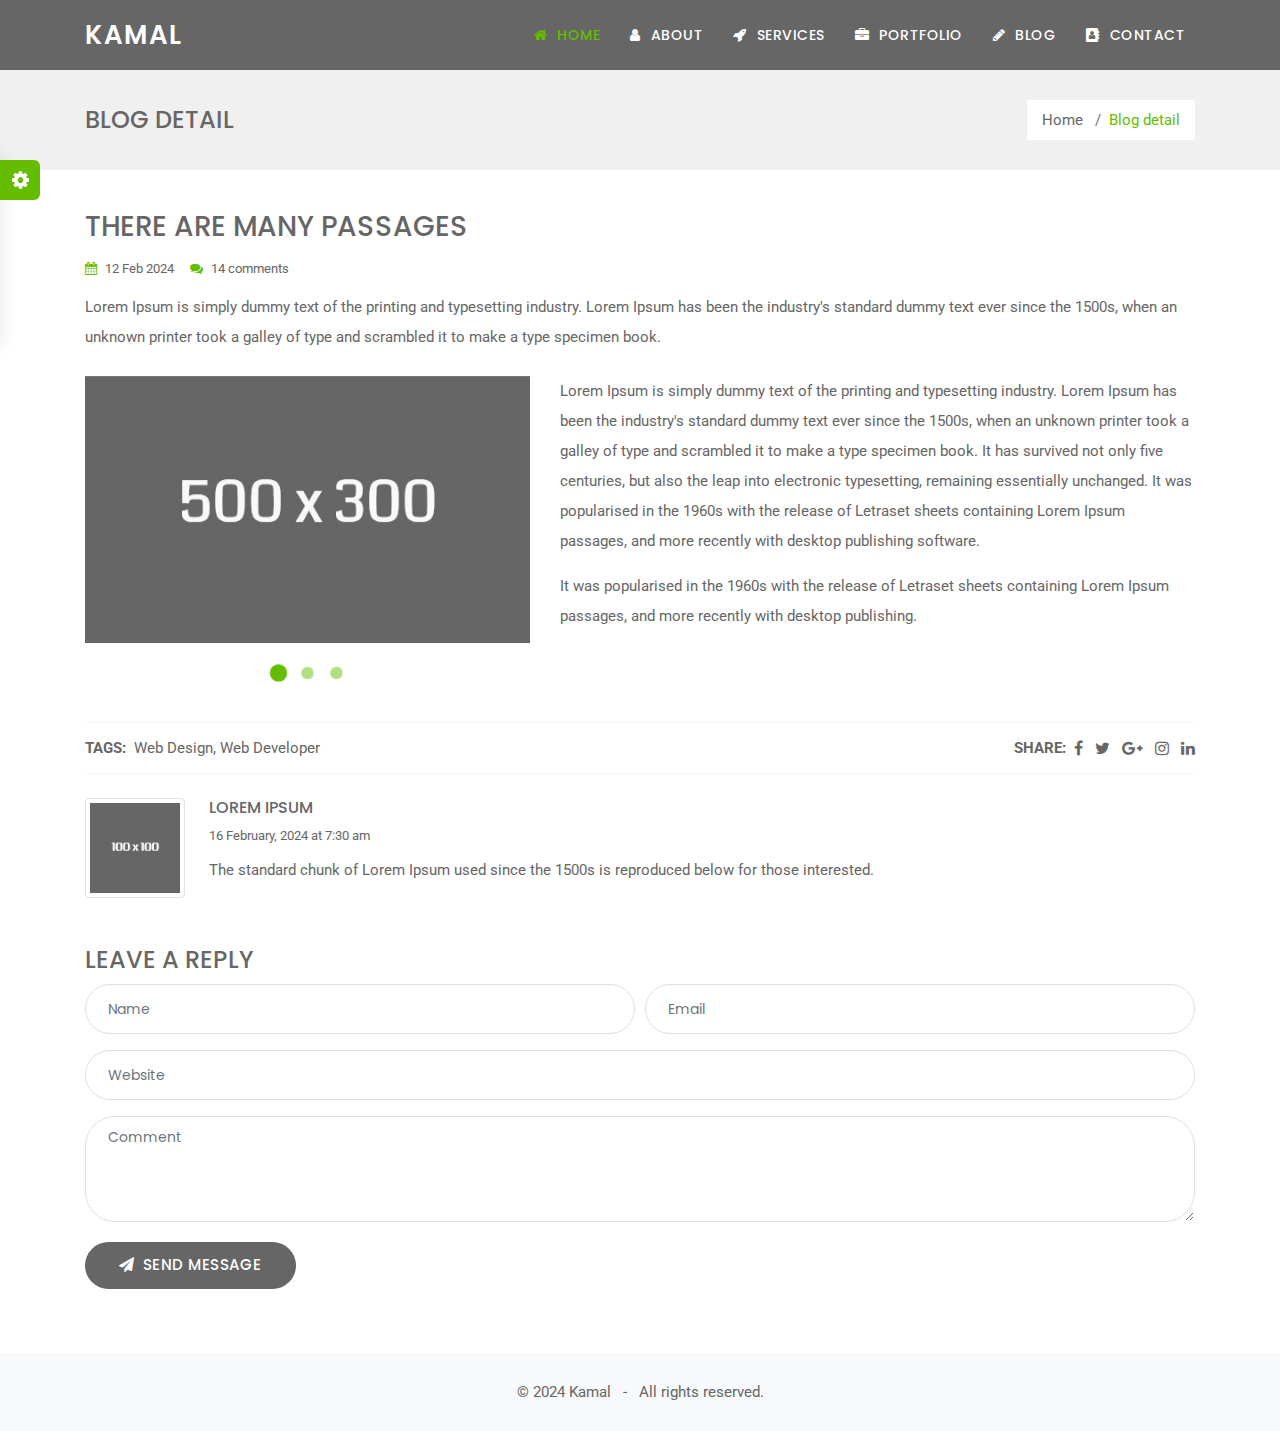
<file: blog-single.html>
<!DOCTYPE html>
<html lang="en">
    <head>
        <!-- Meta Tag -->
        <meta http-equiv="Content-Type" content="text/html; charset=utf-8" />
        <meta http-equiv="x-ua-compatible" content="ie=edge" />
        <meta name="viewport" content="width=device-width, initial-scale=1, shrink-to-fit=no" />
        <meta name="description" content="Kamal is vCard, Resume Template and Personal portfolio bootstrap 4 html template." />
        <meta name="keywords" content="" />
        <meta name="author" content="" />
        <!-- Title Of Site -->
        <title>Kamal &ndash; Personal Portfolio Template</title>
        <!-- Favicon -->
        <link rel="shortcut icon" href="assets/images/favicon.ico" />

        <!-- *********** CSS Files *********** -->
        <!-- Bootstrap -->
        <link rel="stylesheet" href="assets/css/bootstrap.min.css" />
        <!-- Magnific Popup -->
        <link rel="stylesheet" href="assets/css/magnific-popup.css" />
        <!-- Font Awesome -->
        <link rel="stylesheet" href="assets/css/font-awesome.min.css" />

        <!-- Main Style CSS -->
        <link rel="stylesheet" href="assets/css/style.css" />
        <!-- Template Color -->
        <link rel="stylesheet" href="assets/css/color/default.css" id="optional-color" />
    </head>

    <body class="template-index pages blog-single-page">
        <!-- Page Wrapper -->
        <div id="page-wrapper" class="page-wrapper">
            <!-- Header Section -->
            <header id="header" class="site-header fixed-top">
                <!-- Container -->
                <div class="container">
                    <!-- Row -->
                    <div class="row align-items-center">
                        <div class="col-xl-2 col-lg-2 col-md-2 col-sm-6 col-6">
                            <!-- Logo -->
                            <div class="logo navbar-brand p-0 m-0 w-100">
                                <!-- Text Logo -->
                                <a class="text-logo" href="index.html">Kamal</a>
                                <!-- End Text Logo -->
                                <!-- Image Logo -->
                                <!-- <a href="index.html" class="logo-img"><img class="img-fluid" src="assets/images/logo.png" alt="logo" title="Logo" /></a> -->
                                <!-- End Image Logo -->
                            </div>
                            <!-- End Logo -->
                        </div>
                        <div class="col-xl-10 col-lg-10 col-md-10 col-sm-6 col-6">
                            <!-- Main Menu -->
                            <div id="navigation" class="navigation float-lg-right">
                                <nav class="navbar navbar-expand-lg p-0">
                                    <button class="menu-toggle menu-toggle-line d-lg-none" type="button"><span></span><span></span><span></span></button>
                                    <div class="navigation-menu mobile-menu-hide" id="navbarMenu">
                                        <a href="#" class="closeNav-btn d-lg-none clearfix" id="closeNav" title="Close"><span class="menu-close mr-2">Close</span><i class="fa fa-close" aria-hidden="true"></i></a>
                                        <ul class="navbar-nav align-items-center justify-content-end w-100">
                                            <li class="nav-item"><a data-scroll class="nav-link active" href="#home"><i class="fa fa-home"></i><span class="link-text">Home</span></a></li>
                                            <li class="nav-item"><a data-scroll class="nav-link" href="#about"><i class="fa fa-user"></i><span class="link-text">About</span></a></li>
                                            <li class="nav-item"><a data-scroll class="nav-link" href="#services"><i class="fa fa-rocket"></i><span class="link-text">Services</span></a></li>
                                            <li class="nav-item"><a data-scroll class="nav-link" href="#portfolio"><i class="fa fa-briefcase"></i><span class="link-text">Portfolio</span></a></li>
                                            <li class="nav-item"><a data-scroll class="nav-link" href="#blog"><i class="fa fa-pencil"></i><span class="link-text">Blog</span></a></li>
                                            <li class="nav-item"><a data-scroll class="nav-link" href="#contact"><i class="fa fa-address-book"></i><span class="link-text">Contact</span></a></li>
                                        </ul>
                                    </div>
                                </nav>
                            </div>
                            <!-- End Main Menu -->
                        </div>
                    </div>
                    <!-- End Row -->
                </div>
                <!-- End Container -->
            </header>
            <!-- End Header Section -->

            <!-- Main Wrapper -->
            <main id="main" class="main-wrapper">
                <!-- Breadcrumb -->
                <div class="breadcrumb">
                    <div class="container">
                        <div class="row align-items-center text-center text-sm-left">
                            <div class="col-xl-6 col-lg-6 col-md-6 col-sm-6 col-12">
                                <h4 class="float-sm-left mb-3 mb-sm-0">Blog detail</h4>
                            </div>
                            <div class="col-xl-6 col-lg-6 col-md-6 col-sm-6 col-12">
                                <ul class="bread-list float-sm-right">
                                    <li class="breadcrumb-item d-inline"><a href="index.html">Home</a></li>
                                    <li class="breadcrumb-item d-inline active">Blog detail</li>
                                </ul>
                            </div>
                        </div>
                    </div>
                </div>
                <!-- End Breadcrumb -->

                <!-- Blog Details Container -->
                <div class="container">
                    <div class="blog-details w-100 p-0 pb-4">
                        <div class="row">
                            <div class="col-xl-12 col-lg-12 col-md-12 col-sm-12 col-12">
                                <h3>There are many passages</h3>
                                <div class="meta-action mb-2">
                                    <span class="d-inline-block mr-3"><i class="fa fa-calendar mr-2"></i>12 Feb 2024</span><span class="d-inline-block"><i class="fa fa-comments mr-2"></i>14 comments</span>
                                </div>
                                <p>Lorem Ipsum is simply dummy text of the printing and typesetting industry. Lorem Ipsum has been the industry's standard dummy text ever since the 1500s, when an unknown printer took a galley of type and scrambled it to make a type specimen book.</p>
                                <div class="row blog-short-dec my-4">
                                    <div class="col-xl-5 col-lg-5 col-md-12 col-sm-12 col-12 blog-img mb-2 mb-lg-0">
                                        <!-- Carousel Slider -->
                                        <div id="carouselBlog1" class="blog-details-carousel carousel slide" data-ride="carousel">
                                            <!-- Carousel Items -->
                                            <div class="carousel-inner">
                                                <!-- Portfolio One -->
                                                <div class="carousel-item text-center item active"><img src="assets/images/blog/blog-1.jpg" class="img-fluid" alt="Blog 1" width="500" height="300" /></div>
                                                <!-- End Portfolio One -->
                                                <!-- Portfolio Two -->
                                                <div class="carousel-item text-center item"><img src="assets/images/blog/blog-1.jpg" class="img-fluid" alt="Blog 2" width="500" height="300" /></div>
                                                <!-- End Portfolio Two -->
                                                <!-- Portfolio Three -->
                                                <div class="carousel-item text-center item"><img src="assets/images/blog/blog-1.jpg" class="img-fluid" alt="Blog 3" width="500" height="300" /></div>
                                                <!-- End Portfolio Three -->
                                            </div>
                                            <!-- End Carousel Items -->
                                            <!-- Carousel Arrow -->
                                            <ol class="carousel-indicators">
                                                <li data-target="#carouselBlog1" data-slide-to="0" class="active"></li>
                                                <li data-target="#carouselBlog1" data-slide-to="1"></li>
                                                <li data-target="#carouselBlog1" data-slide-to="2"></li>
                                            </ol>
                                            <!-- End Carousel Arrow -->
                                            <!-- Carousel Dots -->
                                            <a class="carousel-control-prev btn p-0 m-0" href="#carouselBlog1" role="button" data-slide="prev"><i class="fa fa-angle-left carousel-controls" aria-hidden="true"></i></a>
                                            <a class="carousel-control-next btn p-0 m-0" href="#carouselBlog1" role="button" data-slide="next"><i class="fa fa-angle-right carousel-controls" aria-hidden="true"></i></a>
                                            <!-- End Carousel Dots -->
                                        </div>
                                        <!-- End Carousel Slider -->
                                    </div>
                                    <div class="col-xl-7 col-lg-7 col-md-12 col-sm-12 col-12 blog-content">
                                        <p>Lorem Ipsum is simply dummy text of the printing and typesetting industry. Lorem Ipsum has been the industry's standard dummy text ever since the 1500s, when an unknown printer took a galley of type and scrambled it to make a type specimen book. It has survived not only five centuries, but also the leap into electronic typesetting, remaining essentially unchanged. It was popularised in the 1960s with the release of Letraset sheets containing Lorem Ipsum passages, and more recently with desktop publishing software.</p>
                                        <p>It was popularised in the 1960s with the release of Letraset sheets containing Lorem Ipsum passages, and more recently with desktop publishing.</p>
                                    </div>
                                </div>
                                <div class="post-tags-social clearfix mb-4">
                                    <!-- Post Tags -->
                                    <div class="post-tags float-sm-left mb-2 mb-sm-0">
                                        <ul class="list-group list-group-horizontal">
                                            <li class="block-title tags"><b class="text-uppercase mr-2">Tags:</b></li>
                                            <li class="list-item mr-1"><a href="#">Web Design</a>,</li>
                                            <li class="list-item mr-1"><a href="#">Web Developer</a></li>
                                        </ul>
                                    </div>
                                    <!-- End Post Tags -->
                                    <!-- Social Icon -->
                                    <div class="post-social float-sm-right">
                                        <div class="social-media">
                                            <ul class="d-flex flex-row align-items-center text-center">
                                                <li class="block-title share"><b class="text-uppercase mr-2">Share:</b></li>
                                                <li><a href="#" target="_blank" class="d-flex align-items-center justify-content-center" data-toggle="tooltip" data-placement="top" data-original-title="Facebook"><i class="fa fa-facebook"></i></a></li>
                                                <li><a href="#" target="_blank" class="d-flex align-items-center justify-content-center" data-toggle="tooltip" data-placement="top" data-original-title="Twitter"><i class="fa fa-twitter"></i></a></li>
                                                <li><a href="#" target="_blank" class="d-flex align-items-center justify-content-center" data-toggle="tooltip" data-placement="top" data-original-title="Google plus"><i class="fa fa-google-plus"></i></a></li>
                                                <li><a href="#" target="_blank" class="d-flex align-items-center justify-content-center" data-toggle="tooltip" data-placement="top" data-original-title="Instagram"><i class="fa fa-instagram"></i></a></li>
                                                <li><a href="#" target="_blank" class="d-flex align-items-center justify-content-center" data-toggle="tooltip" data-placement="top" data-original-title="Linkedin"><i class="fa fa-linkedin"></i></a></li>
                                            </ul>
                                        </div>
                                    </div>
                                    <!-- End Social Icon -->
                                </div>
                                <!-- Post Comment -->
                                <div class="media comment-item mb-4 mb-lg-5">
                                    <img class="img-fluid img-thumbnail comment-img" src="assets/images/testimonial/testimonial-1.jpg" width="100" height="100" alt="Testimonial 1" />
                                    <div class="media-body ml-3 ml-md-4">
                                        <h6 class="mb-1"><a href="#">Lorem Ipsum</a></h6>
                                        <p class="meta-action mb-1"><span>16 February, 2024 at 7:30 am</span></p>
                                        <p class="mb-2">The standard chunk of Lorem Ipsum used since the 1500s is reproduced below for those interested.</p>
                                    </div>
                                </div>
                                <!-- End Post Comment -->
                                <!-- Post Comment Form -->
                                <div class="section-title">
                                    <h4>Leave a Reply</h4>
                                </div>
                                <form action="#" class="contact-form needs-validation" novalidate>
                                    <div class="form-row">
                                        <div class="form-group col-12 col-sm-6 col-md-6">
                                            <input type="text" class="form-control" placeholder="Name" required="" />
                                        </div>
                                        <div class="form-group col-12 col-sm-6 col-md-6">
                                            <input type="email" class="form-control" placeholder="Email" required="" />
                                        </div>
                                    </div>
                                    <div class="form-group">
                                        <input type="text" class="form-control" placeholder="Website" required="" />
                                    </div>
                                    <div class="form-group">
                                        <textarea class="form-control" rows="4" placeholder="Comment" required=""></textarea>
                                    </div>
                                    <button type="submit" class="btn btn-secondary mt-1 blog-com-btn"><span><i class="fa fa-send mr-2"></i>Send Message</span></button>
                                </form>
                                <!-- End Post Comment Form -->
                            </div>
                        </div>
                    </div>
                </div>
                <!-- End Blog Details Container -->
            </main>
            <!-- End Main Wrapper -->

            <!-- Footer Section -->
            <footer id="footer" class="footer section-spacing d-flex flex-row align-items-center bg-light py-4">
                <!-- Container -->
                <div class="container">
                    <!-- Copyright -->
                    <p class="copyright text-center">&copy; 2024 <a href="#" target="_blank">Kamal</a> &nbsp; - &nbsp; All rights reserved.</p>
                    <!-- End Copyright -->
                </div>
                <!-- End Container -->
            </footer>
            <!-- End Footer Section -->

            <!-- Back To Top Scroll Arrow -->
            <div class="back-to-top"><i class="fa fa-angle-double-up" aria-hidden="true"></i></div>
            <!-- End Back To Top Scroll Arrow -->

            <!-- Style Switcher -->
            <div class="switcher-wrapper">
                <button class="switcher-trigger"><i class="fa fa-cog fa-spin"></i></button>
                <div class="switcher-inner">
                    <h6>Choose Color</h6>
                    <ul class="color-list clearfix py-4 px-3 d-flex flex-wrap">
                        <li class="green"><button class="fa fa-check"></button></li>
                        <li class="blue"><button class="fa fa-check"></button></li>
                        <li class="pink"><button class="fa fa-check"></button></li>
                        <li class="orange"><button class="fa fa-check"></button></li>
                        <li class="purple"><button class="fa fa-check"></button></li>
                        <li class="yellow"><button class="fa fa-check"></button></li>
                        <li class="magenta"><button class="fa fa-check"></button></li>
                        <li class="red"><button class="fa fa-check"></button></li>
                    </ul>
                </div>
            </div>
            <!-- End Style Switcher -->
        </div>
        <!-- End Page Wrapper -->


        <!-- *********** Plugins JS Files *********** -->
        <!-- Jquery -->
        <script src="assets/js/jquery-3.5.1.js"></script>
        <!-- Bootstrap -->
        <script src="assets/js/bootstrap.bundle.min.js"></script>
        <!-- Line Progressbar -->
        <script src="assets/js/jquery.lineProgressbar.js"></script>
        <!-- Isotope Gallery -->
        <script src="assets/js/isotope.pkgd.min.js"></script>
        <!-- Animate Headline -->
        <script src="assets/js/jquery.animatedheadline.js"></script>
        <!-- Counter Up -->
        <script src="assets/js/jquery.waypoints.min.js"></script>
        <script src="assets/js/jquery.countup.min.js"></script>
        <!-- Magnific Popup -->
        <script src="assets/js/jquery.magnific-popup.min.js"></script>

        <!-- *********** Template JS Files *********** -->
        <!-- Main JS -->
        <script src="assets/js/main.js"></script>
        <!-- Switcher JS -->
        <script src="assets/js/switcher.js"></script>

    </body>
</html>
</file>
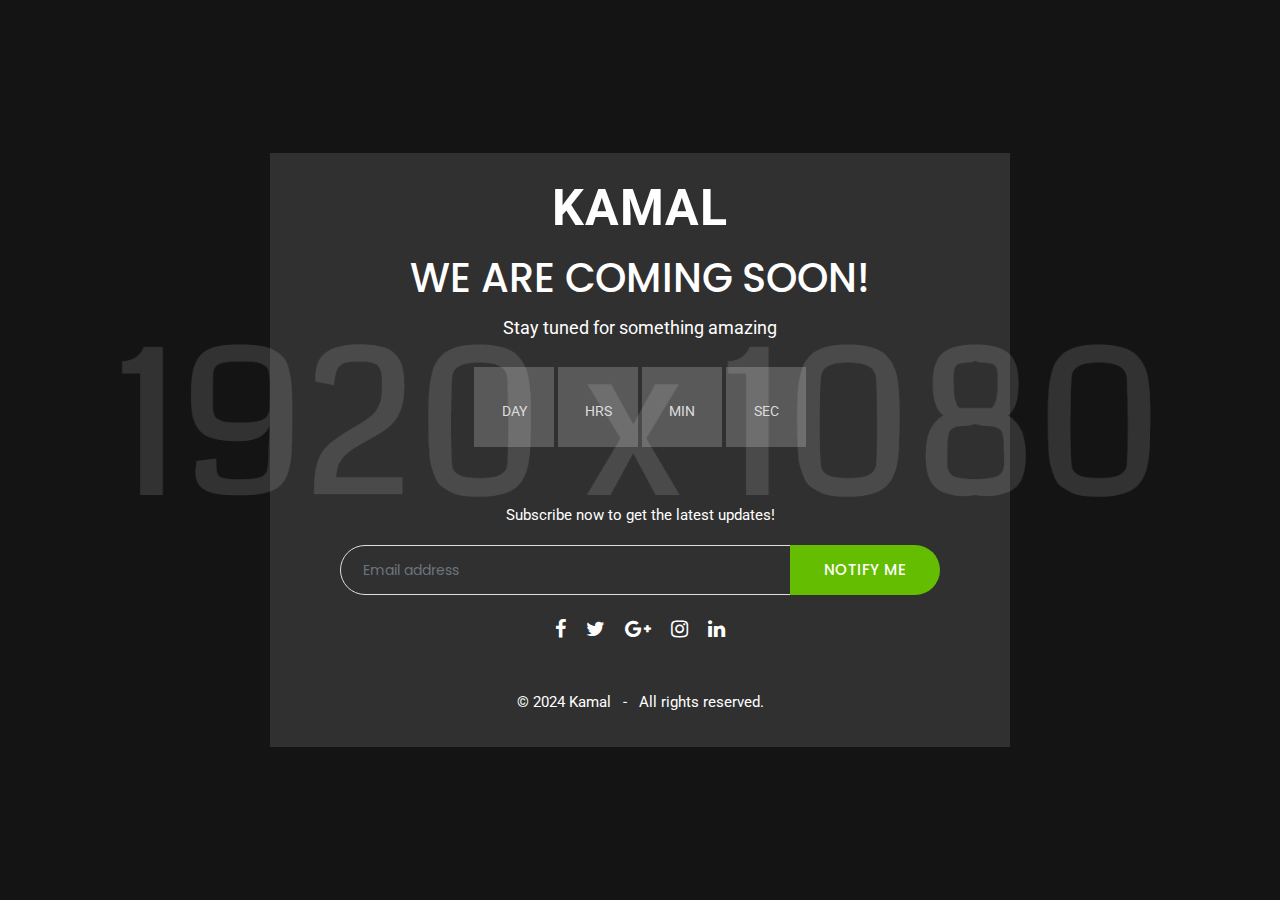
<file: coming-soon.html>
<!DOCTYPE html>
<html lang="en">
    <head>
        <!-- Meta Tag -->
        <meta http-equiv="Content-Type" content="text/html; charset=utf-8" />
        <meta http-equiv="x-ua-compatible" content="ie=edge" />
        <meta name="viewport" content="width=device-width, initial-scale=1, shrink-to-fit=no" />
        <meta name="description" content="Kamal is vCard, Resume Template and Personal portfolio bootstrap 4 html template." />
        <meta name="keywords" content="" />
        <meta name="author" content="" />
        <!-- Title Of Site -->
        <title>Kamal &ndash; Personal Portfolio Template</title>
        <!-- Favicon -->
        <link rel="shortcut icon" href="assets/images/favicon.ico" />

        <!-- *********** CSS Files *********** -->
        <!-- Bootstrap -->
        <link rel="stylesheet" href="assets/css/bootstrap.min.css" />
        <!-- Font Awesome -->
        <link rel="stylesheet" href="assets/css/font-awesome.min.css" />

        <!-- Main Style CSS -->
        <link rel="stylesheet" href="assets/css/style.css" />
        <!-- Template Color -->
        <link rel="stylesheet" href="assets/css/color/default.css" id="optional-color" />
    </head>

    <body class="coming-soon-page">
        <!-- Main Wrapper -->
        <main id="main" class="main-wrapper">
            <!-- Container -->
            <div class="container">
                <!-- Coming Soon -->
                <div class="d-table w-100">
                    <div class="d-table-cell vh-100 align-middle text-center">
                        <div class="coming-soon col-lg-8 col-12 m-auto">
                            <!-- Logo -->
                            <div class="logo navbar-brand p-0 m-0 w-100">
                                <!-- Text Logo -->
                                <a class="text-logo" href="#">Kamal</a>
                                <!-- End Text Logo -->
                                <!-- Image Logo -->
                                <!-- <a href="#" class="logo-img"><img class="img-fluid" src="assets/images/logo.png" alt="logo" title="Logo" /></a> -->
                                <!-- End Image Logo -->
                            </div>
                            <!-- End Logo -->
                            <h2 class="title">We are coming soon!</h2>
                            <p class="sub-title mb-4">Stay tuned for something amazing</p>
                            <!-- Coming Soon Counter -->
                            <div class="coming-soon-counter mb-3 mb-md-5 clearfix">
                                <ul class="countdown counter timer d-flex flex-row justify-content-center clearfix">
                                    <li class="d-flex flex-column align-items-center justify-content-center">
                                        <span class="digit days" id="day"></span> 
                                        <span class="smalltext">Day</span>
                                    </li>
                                    <li class="d-flex flex-column align-items-center justify-content-center">
                                        <span class="digit hours" id="hour"></span> 
                                        <span class="smalltext">Hrs</span>
                                    </li>
                                    <li class="d-flex flex-column align-items-center justify-content-center">
                                        <span class="digit minutes" id="minute"></span> 
                                        <span class="smalltext">Min</span>
                                    </li>
                                    <li class="d-flex flex-column align-items-center justify-content-center">
                                        <span class="digit seconds" id="second"></span> 
                                        <span class="smalltext">Sec</span>
                                    </li>
                                </ul>
                            </div>
                            <!-- End Coming Soon Counter -->
                            <p class="font-15">Subscribe now to get the latest updates!</p>
                            <!-- Coming Soon Form -->
                            <div class="newsletter-form">
                                <form action="#">
                                    <div class="input-group">
                                        <input type="email" class="form-control text-white bg-transparent" placeholder="Email address" required />
                                        <div class="input-group-append">
                                            <button type="submit" class="input-group-text btn btn-primary" id="basic-addon2"><span>Notify Me</span></button>
                                        </div>
                                    </div>
                                </form>
                            </div>
                            <!-- End Coming Soon Form -->
                            <!-- Coming Soon Social -->
                            <div class="coming-soon-social mt-4">
                                <ul class="d-flex flex-row align-items-center justify-content-center text-center social-icon">
                                    <li><a href="#" target="_blank" class="d-flex align-items-center justify-content-center" data-toggle="tooltip" data-placement="top" title="Facebook"><i class="fa fa-facebook"></i></a></li>
                                    <li><a href="#" target="_blank" class="d-flex align-items-center justify-content-center" data-toggle="tooltip" data-placement="top" title="Twitter"><i class="fa fa-twitter"></i></a></li>
                                    <li><a href="#" target="_blank" class="d-flex align-items-center justify-content-center" data-toggle="tooltip" data-placement="top" title="Google plus"><i class="fa fa-google-plus"></i></a></li>
                                    <li><a href="#" target="_blank" class="d-flex align-items-center justify-content-center" data-toggle="tooltip" data-placement="top" title="Instagram"><i class="fa fa-instagram"></i></a></li>
                                    <li><a href="#" target="_blank" class="d-flex align-items-center justify-content-center" data-toggle="tooltip" data-placement="top" title="Linkedin"><i class="fa fa-linkedin"></i></a></li>
                                </ul>
                            </div>
                            <!-- End Coming Soon Social -->
                            <p class="copyright mt-4 mt-md-5">&copy; 2024 Kamal &nbsp; - &nbsp; All rights reserved.</p>
                        </div>
                    </div>
                </div>
                <!-- End Coming Soon -->
            </div>
            <!-- End Container -->
        </main>
        <!-- End Main Wrapper -->


        <!-- *********** Plugins JS Files *********** -->
        <!-- Jquery -->
        <script src="assets/js/jquery-3.5.1.js"></script>
        <!-- Bootstrap -->
        <script src="assets/js/bootstrap.bundle.min.js"></script>

        <!-- Countdown Timer -->
        <script>
            (function ($) {
                'use strict';
                /* Timer Count Down */
                var deadline = new Date("may 21, 2025 12:00:00").getTime();
                var x = setInterval(function () {
                    var currentTime = new Date().getTime();
                    var t = deadline - currentTime;
                    var days = Math.floor(t / (1000 * 60 * 60 * 24));

                    var hours = Math.floor((t % (1000 * 60 * 60 * 24)) / (1000 * 60 * 60));
                    var minutes = Math.floor((t % (1000 * 60 * 60)) / (1000 * 60));
                    var seconds = Math.floor((t % (1000 * 60)) / 1000);

                    if (document.getElementsByClassName('countdown').length > 0) {
                        document.getElementById("day").innerHTML = days;
                        document.getElementById("hour").innerHTML = hours;
                        document.getElementById("minute").innerHTML = minutes;
                        document.getElementById("second").innerHTML = seconds;
                        if (t < 0) {
                            clearInterval(x);
                            document.getElementById("time-up").innerHTML = "TIME UP";
                            document.getElementById("day").innerHTML = '0';
                            document.getElementById("hour").innerHTML = '0';
                            document.getElementById("minute").innerHTML = '0';
                            document.getElementById("second").innerHTML = '0';
                        }
                    }
                }, 1000);
            })(jQuery);
        </script>

    </body>
</html>
</file>
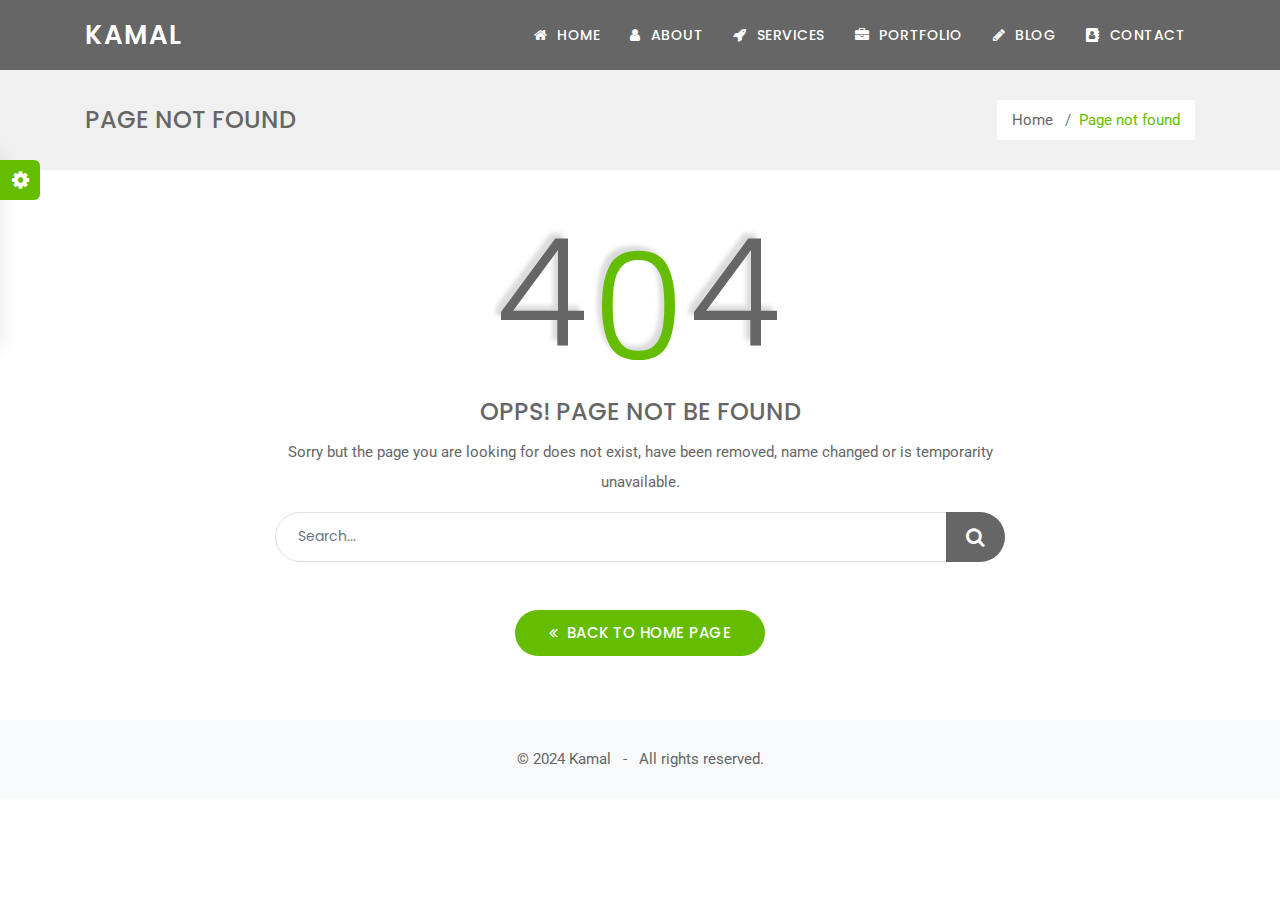
<file: error-404.html>
<!DOCTYPE html>
<html lang="en">
    <head>
        <!-- Meta Tag -->
        <meta http-equiv="Content-Type" content="text/html; charset=utf-8" />
        <meta http-equiv="x-ua-compatible" content="ie=edge" />
        <meta name="viewport" content="width=device-width, initial-scale=1, shrink-to-fit=no" />
        <meta name="description" content="Kamal is vCard, Resume Template and Personal portfolio bootstrap 4 html template." />
        <meta name="keywords" content="" />
        <meta name="author" content="" />
        <!-- Title Of Site -->
        <title>Kamal &ndash; Personal Portfolio Template</title>
        <!-- Favicon -->
        <link rel="shortcut icon" href="assets/images/favicon.ico" />

        <!-- *********** CSS Files *********** -->
        <!-- Bootstrap -->
        <link rel="stylesheet" href="assets/css/bootstrap.min.css" />
        <!-- Magnific Popup -->
        <link rel="stylesheet" href="assets/css/magnific-popup.css" />
        <!-- Font Awesome -->
        <link rel="stylesheet" href="assets/css/font-awesome.min.css" />

        <!-- Main Style CSS -->
        <link rel="stylesheet" href="assets/css/style.css" />
        <!-- Template Color -->
        <link rel="stylesheet" href="assets/css/color/default.css" id="optional-color" />
    </head>

    <body class="template-index pages page-not-found">
        <!-- Page Wrapper -->
        <div id="page-wrapper" class="page-wrapper">
            <!-- Header Section -->
            <header id="header" class="site-header fixed-top">
                <!-- Container -->
                <div class="container">
                    <!-- Row -->
                    <div class="row align-items-center">
                        <div class="col-xl-2 col-lg-2 col-md-2 col-sm-6 col-6">
                            <!-- Logo -->
                            <div class="logo navbar-brand p-0 m-0 w-100">
                                <!-- Text Logo -->
                                <a class="text-logo" href="index.html">Kamal</a>
                                <!-- End Text Logo -->
                                <!-- Image Logo -->
                                <!-- <a href="index.html" class="logo-img"><img class="img-fluid" src="assets/images/logo.png" alt="logo" title="Logo" /></a> -->
                                <!-- End Image Logo -->
                            </div>
                            <!-- End Logo -->
                        </div>
                        <div class="col-xl-10 col-lg-10 col-md-10 col-sm-6 col-6">
                            <!-- Main Menu -->
                            <div id="navigation" class="navigation float-lg-right">
                                <nav class="navbar navbar-expand-lg p-0">
                                    <button class="menu-toggle menu-toggle-line d-lg-none" type="button"><span></span><span></span><span></span></button>
                                    <div class="navigation-menu mobile-menu-hide" id="navbarMenu">
                                        <a href="#" class="closeNav-btn d-lg-none clearfix" id="closeNav" title="Close"><span class="menu-close mr-2">Close</span><i class="fa fa-close" aria-hidden="true"></i></a>
                                        <ul class="navbar-nav align-items-center justify-content-end w-100">
                                            <li class="nav-item"><a data-scroll class="nav-link active" href="#home"><i class="fa fa-home"></i><span class="link-text">Home</span></a></li>
                                            <li class="nav-item"><a data-scroll class="nav-link" href="#about"><i class="fa fa-user"></i><span class="link-text">About</span></a></li>
                                            <li class="nav-item"><a data-scroll class="nav-link" href="#services"><i class="fa fa-rocket"></i><span class="link-text">Services</span></a></li>
                                            <li class="nav-item"><a data-scroll class="nav-link" href="#portfolio"><i class="fa fa-briefcase"></i><span class="link-text">Portfolio</span></a></li>
                                            <li class="nav-item"><a data-scroll class="nav-link" href="#blog"><i class="fa fa-pencil"></i><span class="link-text">Blog</span></a></li>
                                            <li class="nav-item"><a data-scroll class="nav-link" href="#contact"><i class="fa fa-address-book"></i><span class="link-text">Contact</span></a></li>
                                        </ul>
                                    </div>
                                </nav>
                            </div>
                            <!-- End Main Menu -->
                        </div>
                    </div>
                    <!-- End Row -->
                </div>
                <!-- End Container -->
            </header>
            <!-- End Header Section -->

            <!-- Main Wrapper -->
            <main id="main" class="main-wrapper">
                <!-- Breadcrumb -->
                <div class="breadcrumb">
                    <div class="container">
                        <div class="row align-items-center text-center text-sm-left">
                            <div class="col-xl-6 col-lg-6 col-md-6 col-sm-6 col-12">
                                <h4 class="float-sm-left mb-3 mb-sm-0">page not found</h4>
                            </div>
                            <div class="col-xl-6 col-lg-6 col-md-6 col-sm-6 col-12">
                                <ul class="bread-list float-sm-right">
                                    <li class="breadcrumb-item d-inline"><a href="index.html">Home</a></li>
                                    <li class="breadcrumb-item d-inline active">Page not found</li>
                                </ul>
                            </div>
                        </div>
                    </div>
                </div>
                <!-- End Breadcrumb -->

                <!-- Container -->
                <div class="container">
                    <!-- Content Inner -->	
                    <div class="content-inner my-5 pb-3">
                        <!-- Not Found Page -->
                        <div class="row not-found-page align-items-center justify-content-center">
                            <div class="col-xl-8 col-lg-10 col-md-10 col-sm-10 col-12 text-center">
                                <h1>4<span class="animate-ziro">0</span>4</h1>
                                <h4>opps! page not be found</h4>
                                <p>Sorry but the page you are looking for does not exist, have been removed, name changed or is temporarity unavailable.</p>
                                <!-- Form -->
                                <form action="#" class="search-form needs-validation" novalidate>
                                    <div class="input-group">
                                        <input type="text" class="form-control" placeholder="Search..." aria-label="Search" aria-describedby="Search" required />
                                        <div class="input-group-append">
                                            <button type="submit" class="input-group-text search-btn btn btn-secondary" id="Search"><span><i class="fa fa-search"></i></span></button>
                                        </div>
                                    </div>
                                </form>
                                <!-- End Form -->
                                <!-- Back To Home -->
                                <a href="index.html" class=" mt-4 mt-md-5 back-btn btn btn-primary"><span><i class="fa fa-angle-double-left mr-1"></i> Back to home page</span></a>
                                <!-- End Back To Home -->
                            </div>
                        </div>
                        <!-- Not Found Page -->
                    </div>
                    <!-- End Content Inner -->
                </div>
                <!-- End Container -->
            </main>
            <!-- End Main Wrapper -->

            <!-- Footer Section -->
            <footer id="footer" class="footer section-spacing d-flex flex-row align-items-center bg-light py-4">
                <!-- Container -->
                <div class="container">
                    <!-- Copyright -->
                    <p class="copyright text-center">&copy; 2024 <a href="#" target="_blank">Kamal</a> &nbsp; - &nbsp; All rights reserved.</p>
                    <!-- End Copyright -->
                </div>
                <!-- End Container -->
            </footer>
            <!-- End Footer Section -->

            <!-- Back To Top Scroll Arrow -->
            <div class="back-to-top"><i class="fa fa-angle-double-up" aria-hidden="true"></i></div>
            <!-- End Back To Top Scroll Arrow -->

            <!-- Style Switcher -->
            <div class="switcher-wrapper">
                <button class="switcher-trigger"><i class="fa fa-cog fa-spin"></i></button>
                <div class="switcher-inner">
                    <h6>Choose Color</h6>
                    <ul class="color-list clearfix py-4 px-3 d-flex flex-wrap">
                        <li class="green"><button class="fa fa-check"></button></li>
                        <li class="blue"><button class="fa fa-check"></button></li>
                        <li class="pink"><button class="fa fa-check"></button></li>
                        <li class="orange"><button class="fa fa-check"></button></li>
                        <li class="purple"><button class="fa fa-check"></button></li>
                        <li class="yellow"><button class="fa fa-check"></button></li>
                        <li class="magenta"><button class="fa fa-check"></button></li>
                        <li class="red"><button class="fa fa-check"></button></li>
                    </ul>
                </div>
            </div>
            <!-- End Style Switcher -->
        </div>
        <!-- End Page Wrapper -->


        <!-- *********** Plugins JS Files *********** -->
        <!-- Jquery -->
        <script src="assets/js/jquery-3.5.1.js"></script>
        <!-- Bootstrap -->
        <script src="assets/js/bootstrap.bundle.min.js"></script>
        <!-- Line Progressbar -->
        <script src="assets/js/jquery.lineProgressbar.js"></script>
        <!-- Isotope Gallery -->
        <script src="assets/js/isotope.pkgd.min.js"></script>
        <!-- Animate Headline -->
        <script src="assets/js/jquery.animatedheadline.js"></script>
        <!-- Counter Up -->
        <script src="assets/js/jquery.waypoints.min.js"></script>
        <script src="assets/js/jquery.countup.min.js"></script>
        <!-- Magnific Popup -->
        <script src="assets/js/jquery.magnific-popup.min.js"></script>

        <!-- *********** Template JS Files *********** -->
        <!-- Main JS -->
        <script src="assets/js/main.js"></script>
        <!-- Switcher JS -->
        <script src="assets/js/switcher.js"></script>

    </body>
</html>
</file>
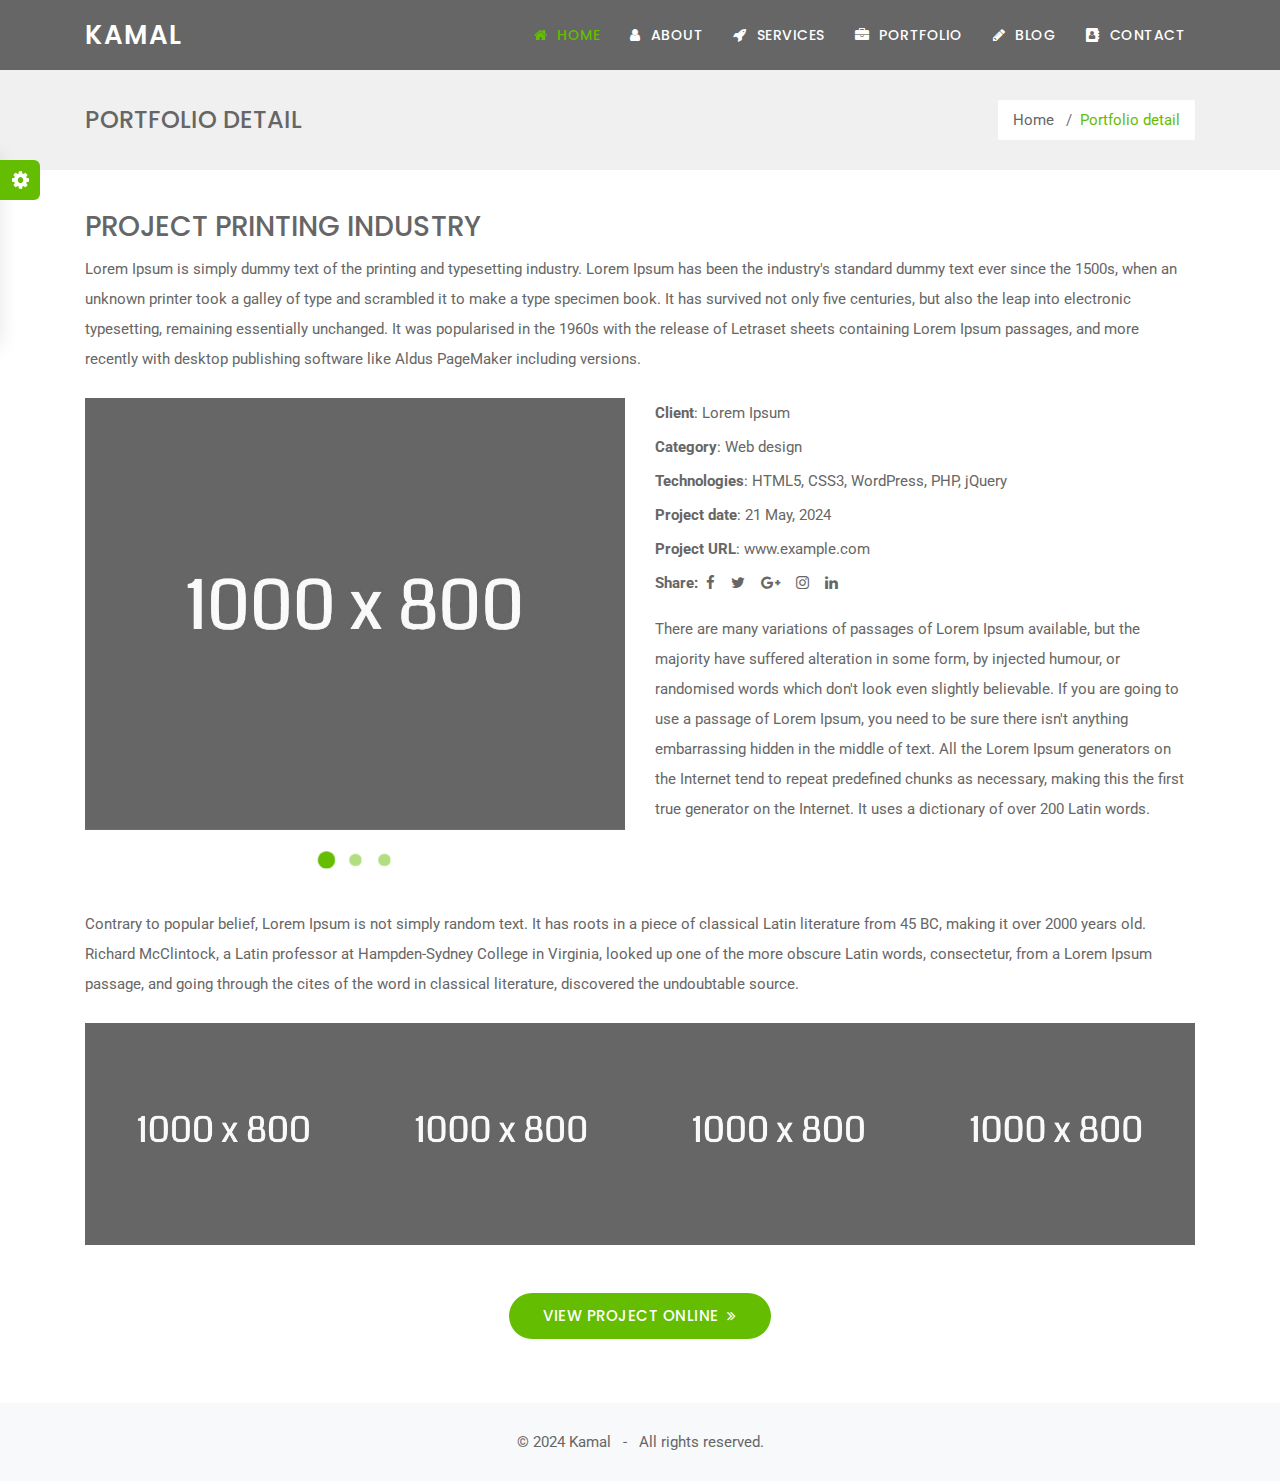
<file: portfolio-single.html>
<!DOCTYPE html>
<html lang="en">
    <head>
        <!-- Meta Tag -->
        <meta http-equiv="Content-Type" content="text/html; charset=utf-8" />
        <meta http-equiv="x-ua-compatible" content="ie=edge" />
        <meta name="viewport" content="width=device-width, initial-scale=1, shrink-to-fit=no" />
        <meta name="description" content="Kamal is vCard, Resume Template and Personal portfolio bootstrap 4 html template." />
        <meta name="keywords" content="" />
        <meta name="author" content="" />
        <!-- Title Of Site -->
        <title>Kamal &ndash; Personal Portfolio Template</title>
        <!-- Favicon -->
        <link rel="shortcut icon" href="assets/images/favicon.ico" />

        <!-- *********** CSS Files *********** -->
        <!-- Bootstrap -->
        <link rel="stylesheet" href="assets/css/bootstrap.min.css" />
        <!-- Magnific Popup -->
        <link rel="stylesheet" href="assets/css/magnific-popup.css" />
        <!-- Font Awesome -->
        <link rel="stylesheet" href="assets/css/font-awesome.min.css" />

        <!-- Main Style CSS -->
        <link rel="stylesheet" href="assets/css/style.css" />
        <!-- Template Color -->
        <link rel="stylesheet" href="assets/css/color/default.css" id="optional-color" />
    </head>

    <body class="template-index pages portfolio-single-page">
        <!-- Page Wrapper -->
        <div id="page-wrapper" class="page-wrapper">
            <!-- Header Section -->
            <header id="header" class="site-header fixed-top">
                <!-- Container -->
                <div class="container">
                    <!-- Row -->
                    <div class="row align-items-center">
                        <div class="col-xl-2 col-lg-2 col-md-2 col-sm-6 col-6">
                            <!-- Logo -->
                            <div class="logo navbar-brand p-0 m-0 w-100">
                                <!-- Text Logo -->
                                <a class="text-logo" href="index.html">Kamal</a>
                                <!-- End Text Logo -->
                                <!-- Image Logo -->
                                <!-- <a href="index.html" class="logo-img"><img class="img-fluid" src="assets/images/logo.png" alt="logo" title="Logo" /></a> -->
                                <!-- End Image Logo -->
                            </div>
                            <!-- End Logo -->
                        </div>
                        <div class="col-xl-10 col-lg-10 col-md-10 col-sm-6 col-6">
                            <!-- Main Menu -->
                            <div id="navigation" class="navigation float-lg-right">
                                <nav class="navbar navbar-expand-lg p-0">
                                    <button class="menu-toggle menu-toggle-line d-lg-none" type="button"><span></span><span></span><span></span></button>
                                    <div class="navigation-menu mobile-menu-hide" id="navbarMenu">
                                        <a href="#" class="closeNav-btn d-lg-none clearfix" id="closeNav" title="Close"><span class="menu-close mr-2">Close</span><i class="fa fa-close" aria-hidden="true"></i></a>
                                        <ul class="navbar-nav align-items-center justify-content-end w-100">
                                            <li class="nav-item"><a data-scroll class="nav-link active" href="#home"><i class="fa fa-home"></i><span class="link-text">Home</span></a></li>
                                            <li class="nav-item"><a data-scroll class="nav-link" href="#about"><i class="fa fa-user"></i><span class="link-text">About</span></a></li>
                                            <li class="nav-item"><a data-scroll class="nav-link" href="#services"><i class="fa fa-rocket"></i><span class="link-text">Services</span></a></li>
                                            <li class="nav-item"><a data-scroll class="nav-link" href="#portfolio"><i class="fa fa-briefcase"></i><span class="link-text">Portfolio</span></a></li>
                                            <li class="nav-item"><a data-scroll class="nav-link" href="#blog"><i class="fa fa-pencil"></i><span class="link-text">Blog</span></a></li>
                                            <li class="nav-item"><a data-scroll class="nav-link" href="#contact"><i class="fa fa-address-book"></i><span class="link-text">Contact</span></a></li>
                                        </ul>
                                    </div>
                                </nav>
                            </div>
                            <!-- End Main Menu -->
                        </div>
                    </div>
                    <!-- End Row -->
                </div>
                <!-- End Container -->
            </header>
            <!-- End Header Section -->

            <!-- Main Wrapper -->
            <main id="main" class="main-wrapper">
                <!-- Breadcrumb -->
                <div class="breadcrumb">
                    <div class="container">
                        <div class="row align-items-center text-center text-sm-left">
                            <div class="col-xl-6 col-lg-6 col-md-6 col-sm-6 col-12">
                                <h4 class="float-sm-left mb-3 mb-sm-0">Portfolio detail</h4>
                            </div>
                            <div class="col-xl-6 col-lg-6 col-md-6 col-sm-6 col-12">
                                <ul class="bread-list float-sm-right">
                                    <li class="breadcrumb-item d-inline"><a href="index.html">Home</a></li>
                                    <li class="breadcrumb-item d-inline active">Portfolio detail</li>
                                </ul>
                            </div>
                        </div>
                    </div>
                </div>
                <!-- End Breadcrumb -->

                <!-- Container -->
                <div class="container">
                    <!-- Portfolio Details -->
                    <div class="portfolio-details w-100 p-0 pb-4">
                        <h3>Project printing industry</h3>
                        <p>Lorem Ipsum is simply dummy text of the printing and typesetting industry. Lorem Ipsum has been the industry's standard dummy text ever since the 1500s, when an unknown printer took a galley of type and scrambled it to make a type specimen book. It has survived not only five centuries, but also the leap into electronic typesetting, remaining essentially unchanged. It was popularised in the 1960s with the release of Letraset sheets containing Lorem Ipsum passages, and more recently with desktop publishing software like Aldus PageMaker including versions.</p>
                        <div class="row mt-4">
                            <div class="col-xl-6 col-lg-6 col-md-12 col-sm-12 col-12 mb-2 mb-lg-0">
                                <!-- Carousel Slider -->
                                <div id="carouselPortfolio1" class="portfolio-details-carousel carousel slide" data-ride="carousel">
                                    <!-- Carousel Items -->
                                    <div class="carousel-inner">
                                        <!-- Portfolio One -->
                                        <div class="carousel-item text-center item active"><img src="assets/images/portfolio/portfolio-1.jpg" class="img-fluid" alt="Portfolio 2" width="1000" height="800" /></div>
                                        <!-- End Portfolio One -->
                                        <!-- Portfolio Two -->
                                        <div class="carousel-item text-center item"><img src="assets/images/portfolio/portfolio-1.jpg" class="img-fluid" alt="Portfolio 3" width="1000" height="800" /></div>
                                        <!-- End Portfolio Two -->
                                        <!-- Portfolio Three -->
                                        <div class="carousel-item text-center item"><img src="assets/images/portfolio/portfolio-1.jpg" class="img-fluid" alt="Portfolio 4" width="1000" height="800" /></div>
                                        <!-- End Portfolio Three -->
                                    </div>
                                    <!-- End Carousel Items -->
                                    <!-- Carousel Arrow -->
                                    <ol class="carousel-indicators">
                                        <li data-target="#carouselPortfolio1" data-slide-to="0" class="active"></li>
                                        <li data-target="#carouselPortfolio1" data-slide-to="1"></li>
                                        <li data-target="#carouselPortfolio1" data-slide-to="2"></li>
                                    </ol>
                                    <!-- End Carousel Arrow -->
                                    <!-- Carousel Dots -->
                                    <a class="carousel-control-prev btn p-0 m-0" href="#carouselPortfolio1" role="button" data-slide="prev"><i class="fa fa-angle-left carousel-controls" aria-hidden="true"></i></a>
                                    <a class="carousel-control-next btn p-0 m-0" href="#carouselPortfolio1" role="button" data-slide="next"><i class="fa fa-angle-right carousel-controls" aria-hidden="true"></i></a>
                                    <!-- End Carousel Dots -->
                                </div>
                                <!-- End Carousel Slider -->
                            </div>
                            <div class="col-xl-6 col-lg-6 col-md-12 col-sm-12 col-12 portfolio-content">
                                <ul>
                                    <li class="mb-1"><strong>Client</strong>: Lorem Ipsum</li>
                                    <li class="mb-1"><strong>Category</strong>: Web design</li>
                                    <li class="mb-1"><strong>Technologies</strong>: HTML5, CSS3, WordPress, PHP, jQuery</li>
                                    <li class="mb-1"><strong>Project date</strong>: 21 May, 2024</li>
                                    <li class="mb-1"><strong>Project URL</strong>: <a href="#" target="_blank">www.example.com</a></li>
                                </ul>
                                <ul class="d-flex flex-row align-items-center text-center mb-3">
                                    <li class="block-title"><strong class="font-14 parent-color pr-2">Share: </strong></li>
                                    <li class="mr-3"><a href="#" target="_blank" data-toggle="tooltip" data-placement="top" data-original-title="Facebook"><i class="fa fa-facebook"></i></a></li>
                                    <li class="mr-3"><a href="#" target="_blank" data-toggle="tooltip" data-placement="top" data-original-title="Twitter"><i class="fa fa-twitter"></i></a></li>
                                    <li class="mr-3"><a href="#" target="_blank" data-toggle="tooltip" data-placement="top" data-original-title="Google plus"><i class="fa fa-google-plus"></i></a></li>
                                    <li class="mr-3"><a href="#" target="_blank" data-toggle="tooltip" data-placement="top" data-original-title="Instagram"><i class="fa fa-instagram"></i></a></li>
                                    <li class="mr-3"><a href="#" target="_blank" data-toggle="tooltip" data-placement="top" data-original-title="Linkedin"><i class="fa fa-linkedin"></i></a></li>
                                </ul>
                                <p>There are many variations of passages of Lorem Ipsum available, but the majority have suffered alteration in some form, by injected humour, or randomised words which don't look even slightly believable. If you are going to use a passage of Lorem Ipsum, you need to be sure there isn't anything embarrassing hidden in the middle of text. All the Lorem Ipsum generators on the Internet tend to repeat predefined chunks as necessary, making this the first true generator on the Internet. It uses a dictionary of over 200 Latin words.</p>
                            </div>
                        </div>
                        <p class="mt-2 mt-md-4">Contrary to popular belief, Lorem Ipsum is not simply random text. It has roots in a piece of classical Latin literature from 45 BC, making it over 2000 years old. Richard McClintock, a Latin professor at Hampden-Sydney College in Virginia, looked up one of the more obscure Latin words, consectetur, from a Lorem Ipsum passage, and going through the cites of the word in classical literature, discovered the undoubtable source.</p>
                        <div class="row no-gutters mt-4">
                            <div class="col-xl-3 col-lg-3 col-md-6 col-sm-6 col-6">
                                <div class="animate-scale">
                                    <img class="img-fluid" src="assets/images/portfolio/portfolio-1.jpg" alt="image" width="1000" height="800" />
                                </div>
                            </div>
                            <div class="col-xl-3 col-lg-3 col-md-6 col-sm-6 col-6">
                                <div class="animate-scale">
                                    <img class="img-fluid" src="assets/images/portfolio/portfolio-1.jpg" alt="image" width="1000" height="800" />
                                </div>
                            </div>
                            <div class="col-xl-3 col-lg-3 col-md-6 col-sm-6 col-6">
                                <div class="animate-scale">
                                    <img class="img-fluid" src="assets/images/portfolio/portfolio-1.jpg" alt="image" width="1000" height="800" />
                                </div>
                            </div>
                            <div class="col-xl-3 col-lg-3 col-md-6 col-sm-6 col-6">
                                <div class="animate-scale">
                                    <img class="img-fluid" src="assets/images/portfolio/portfolio-1.jpg" alt="image" width="1000" height="800" />
                                </div>
                            </div>
                        </div>
                        <div class="row mt-5">
                            <div class="view-more text-center col-12">
                                <a href="#" class="btn btn-primary"><span>view project online <i class="ml-1 fa fa-angle-double-right"></i></span></a>
                            </div>
                        </div>
                    </div>
                    <!-- End Portfolio Details -->
                </div>
                <!-- End Container -->
            </main>
            <!-- End Main Wrapper -->

            <!-- Footer Section -->
            <footer id="footer" class="footer section-spacing d-flex flex-row align-items-center bg-light py-4">
                <!-- Container -->
                <div class="container">
                    <!-- Copyright -->
                    <p class="copyright text-center">&copy; 2024 <a href="#" target="_blank">Kamal</a> &nbsp; - &nbsp; All rights reserved.</p>
                    <!-- End Copyright -->
                </div>
                <!-- End Container -->
            </footer>
            <!-- End Footer Section -->

            <!-- Back To Top Scroll Arrow -->
            <div class="back-to-top"><i class="fa fa-angle-double-up" aria-hidden="true"></i></div>
            <!-- End Back To Top Scroll Arrow -->

            <!-- Style Switcher -->
            <div class="switcher-wrapper">
                <button class="switcher-trigger"><i class="fa fa-cog fa-spin"></i></button>
                <div class="switcher-inner">
                    <h6>Choose Color</h6>
                    <ul class="color-list clearfix py-4 px-3 d-flex flex-wrap">
                        <li class="green"><button class="fa fa-check"></button></li>
                        <li class="blue"><button class="fa fa-check"></button></li>
                        <li class="pink"><button class="fa fa-check"></button></li>
                        <li class="orange"><button class="fa fa-check"></button></li>
                        <li class="purple"><button class="fa fa-check"></button></li>
                        <li class="yellow"><button class="fa fa-check"></button></li>
                        <li class="magenta"><button class="fa fa-check"></button></li>
                        <li class="red"><button class="fa fa-check"></button></li>
                    </ul>
                </div>
            </div>
            <!-- End Style Switcher -->
        </div>
        <!-- End Page Wrapper -->


        <!-- *********** Plugins JS Files *********** -->
        <!-- Jquery -->
        <script src="assets/js/jquery-3.5.1.js"></script>
        <!-- Bootstrap -->
        <script src="assets/js/bootstrap.bundle.min.js"></script>
        <!-- Line Progressbar -->
        <script src="assets/js/jquery.lineProgressbar.js"></script>
        <!-- Isotope Gallery -->
        <script src="assets/js/isotope.pkgd.min.js"></script>
        <!-- Animate Headline -->
        <script src="assets/js/jquery.animatedheadline.js"></script>
        <!-- Counter Up -->
        <script src="assets/js/jquery.waypoints.min.js"></script>
        <script src="assets/js/jquery.countup.min.js"></script>
        <!-- Magnific Popup -->
        <script src="assets/js/jquery.magnific-popup.min.js"></script>

        <!-- *********** Template JS Files *********** -->
        <!-- Main JS -->
        <script src="assets/js/main.js"></script>
        <!-- Switcher JS -->
        <script src="assets/js/switcher.js"></script>

    </body>
</html>
</file>
<file: assets/css/style.css>
/*-----------------------------------------------------------
* Template Name    : Kamal - Personal Portfolio Template
* File Description : This File Includes all Style CSS
*------------------------------------------------------------*/

/*======================================================================
 Table of Content:
 
 01. Google Fonts
 02. Basic Styles
 03. Typography
 04. Buttons
 05. Pre Loader
 06. Header Section
 07. Navigation Menu
 08. Banner Section
 09. About Section
 10. Service Section
 11. Portfolio Section
 12. Blog Section
 13. Contact Section
 14. Inner Pages
    01. Not Found Page
    02. Coming Soon Page
 15. Styles Switcher CSS
 16. Responsive CSS
 ========================================================================*/

/*-----------------------------------------
* 01. Google Fonts
* -----------------------------------------*/    
/*-- Poppins font --*/
@import url('https://fonts.googleapis.com/css2?family=Poppins:ital,wght@0,100;0,200;0,300;0,400;0,500;0,600;0,700;0,800;0,900;1,100;1,200;1,300;1,400;1,500;1,600;1,700;1,800;1,900&display=swap');
/*-- Roboto font --*/
@import url('https://fonts.googleapis.com/css2?family=Roboto:ital,wght@0,100;0,300;0,400;0,500;0,700;0,900;1,100;1,300;1,400;1,500;1,700;1,900&display=swap');

/*-----------------------------------------
* 02. Basic Styles
* -----------------------------------------*/   
body { font-family:'Roboto', sans-serif; background-color:#ffffff; color:#666666; font-size:15px; font-weight:400; line-height:30px; }
a { text-decoration:none; color:#666666; }
a:hover { color:#000000; text-decoration:none; }
a:focus { outline:0 none; }
a:active, a:hover { outline:0; }
a:hover img { opacity:0.88; }
a, a i.fa, a img, .button, .btn { -moz-transition:all 0.3s ease; -webkit-transition:all 0.3s ease; transition:all 0.3s ease; }
ol, ul { list-style:none; padding:0; margin:0; }
.gray-bg { background-color:#f9f9f9; }
::selection { color:#ffffff; }
.row-items { margin-top:-30px; }
.row-items .row-item { margin-top:30px; }

/*-----------------------------------------
* 03. Typography
* -----------------------------------------*/
h1,h2,h3,h4,h5,h6 { font-family:'Poppins', sans-serif; color:#666666; margin:0 0 10px; text-transform:uppercase; overflow-wrap: break-word; word-wrap: break-word; }
p { margin:0 0 15px; }
p:last-child { margin-bottom:0; }

/*-----------------------------------------
* 04. Buttons
* -----------------------------------------*/
.btn { font-family:'Poppins', sans-serif; position:relative; font-size:15px; font-weight:500; letter-spacing:0.5px; padding:12px 34px; text-transform:uppercase; border:none; overflow:hidden; border-radius:26px; box-shadow:none; }
.btn:focus,button:focus { box-shadow:none; outline:none !important; }
.btn:before { position:absolute; top:0; height:102%; left:-25%; width:0%; -webkit-transform:skew(-22deg); transform:skew(-22deg); -webkit-transition-duration:0.6s; transition-duration:0.6s; z-index:1; }
.btn:hover:before { width:180%; }
.btn span { position:relative; z-index:2; }

/* Button Small */
.btn-small { font-size:12px; padding:6px 15px; } 

/* Button Primary */
.btn-primary,.btn-primary:focus, 
.btn-primary:not(:disabled):not(.disabled):active:focus,
.btn-primary:not(:disabled):not(.disabled):active { background-color:#333333; color:#ffffff; }
.btn-primary.disabled,.btn-primary:disabled { color:#ffffff; background-color:#666666; }
.btn-primary:hover { color:#ffffff; background-color:#333333; }
.btn-primary:before { content:""; background-color:#000000; }

/* Button Secondary */
.btn-secondary,.btn-secondary:focus,
.btn-secondary:not(:disabled):not(.disabled):active:focus,
.btn-secondary:not(:disabled):not(.disabled):active { background-color:#666666; color:#ffffff; }
.btn-secondary:hover { background-color:#666666; color:#ffffff; }
.btn-secondary.disabled,.btn-secondary:disabled { background-color:#666666; color:#ffffff; }
.btn-secondary:before { content:""; background-color:#444444; }

/* Button Link */
.btn-link { color:#333333; font-weight:500; text-transform:uppercase; }
.btn-link:hover { color:#000000; text-decoration:none; }

/* Form Control */
.form-control { font-family:'Poppins', sans-serif; color:#666666; height:50px; font-size:14px; padding:10px 22px; box-shadow:none; outline:none; border:1px solid #dfdfdf; border-radius:30px; }
.form-control:focus { color:#666666; background:transparent; box-shadow:none; outline:none; }
.form-control.is-invalid,.was-validated .form-control:invalid { background:none; box-shadow:none !important; }
.section-spacing { padding:80px 0; }
.content-block { margin-bottom:50px; }
.content-block:last-child { margin-bottom:0; }

/*-----------------------------------------
* 05. Pre Loader
* -----------------------------------------*/
.preloader { display:none; background-color:rgba(255,255,255,1); position:fixed; top:0; left:0; right:0; bottom:0; width:100%; height:100vh; margin:0 auto; text-align:center; z-index:99999; }
.preloader.active { display:block; }
.preloader-inner { position:absolute; top:50%; left:0; right:0; margin:0 auto; border:4px solid hsla(0,0%,0%,0.2); border-top-color:#333333; border-radius:50%; -webkit-border-radius:50%; width:50px; height:50px; animation:spin 1s linear infinite; }
@keyframes spin { to { -ms-transform:rotate(360deg); -webkit-transform:rotate(360deg); transform:rotate(360deg); } }

/*-----------------------------------------
* 06. Header Section
* -----------------------------------------*/
.site-header { font-family:'Poppins', sans-serif; -webkit-transition:all 0.5s ease-in-out; transition:all 0.5s ease-in-out; }
.site-header .logo .text-logo { position:relative; color:#ffffff !important; text-transform:uppercase; font-size:26px; font-weight:600; line-height:normal; letter-spacing:1px; }
.site-header.sticky-header { background-color:#ffffff; box-shadow:0 1px 5px rgba(0,0,0,0.2); }
.site-header.sticky-header .logo .text-logo { color:#666666 !important; }
.site-header.sticky-header .navigation .navbar-nav .nav-item .nav-link { color:#666666; }

/*-----------------------------------------
* 07. Navigation Menu
* -----------------------------------------*/
.navigation .navbar-nav .nav-item { position:relative; padding:0 0 0 10px; }
.navigation .navbar-nav .nav-item .nav-link { color:#ffffff; text-transform:uppercase; font-size:14px; font-weight:500; padding:20px 10px; letter-spacing:0.5px; position:relative; display:block; background:transparent; }
.navigation .navbar-nav .nav-item .nav-link i { margin-right:10px; position:relative; }

/*-----------------------------------------
* 08. Banner Section
* -----------------------------------------*/
.banner-section { position:relative; background-color:#d7d7d7; min-height:100vh; padding:60px 0; }
.banner-section .banner-inner { position:relative; z-index:999; }
.banner-section .banner-text h2 { color:#ffffff; font-size:18px; letter-spacing:0.9px; font-weight:400; text-transform:uppercase; margin:0 0 15px; }
.banner-section .banner-text h3 { color:#ffffff; font-size:45px; font-weight:400; letter-spacing:1px; margin:0 0 15px; }
.banner-section .banner-text p { color:#ffffff; max-width:510px; letter-spacing:0.2px; margin:0 0 15px; }
.banner-section .social-links a { color:#ffffff; font-size:20px; margin:0 20px 20px 0; }

/* Background Image */
.banner-section.header-bg-img { background-image:url('../images/banners/home-banner.jpg'); background-size:cover; background-repeat:no-repeat; background-position:center center; }
/* Background overlay opacity */
.banner-section.header-bg-img:after { content:""; background-color:rgba(0,0,0,0.8); position:absolute; top:0; bottom:0; left:0; right:0; }
.banner-section .banner-inner .center-picture { border-radius:50%; max-width:300px; border:10px solid rgba(255,255,255,0.1); }

/* Cd Type Word Wrapper */
.cd-words-wrapper { display:inline-block; position:relative; text-align:left; }
.cd-words-wrapper b { display:inline-block; position:absolute; white-space:nowrap; left:0; top:0; }
.cd-words-wrapper b.is-visible { position:relative; }
.cd-headline.clip .cd-words-wrapper { overflow:hidden; vertical-align:top; border-right:2px solid #dddddd; padding-right:4px; }
.cd-headline.clip b { opacity:0; }
.cd-headline.clip b.is-visible { opacity:1; }

/* Bottom Scroll Arrow */
.scroll-down-arrow { position:absolute; bottom:5vh; left:0; right:0; margin:0 auto; z-index:999; display:block; cursor:pointer; width:30px; height:60px; border:2px solid #ffffff; border-radius:50px; -webkit-box-shadow:0 1px 2px rgba(0,0,0,0.4); box-shadow:0 1px 2px rgba(0,0,0,0.4); -webkit-animation:bounce 2s infinite; animation:bounce 2s infinite; -webkit-transition:all 0.3s ease; transition:all 0.3s ease; }
.scroll-down-arrow:before { content:""; position:absolute; top:10px; left:50%; width:8px; height:8px; margin-left:-3px; background-color:#fafafa; border-radius:50%; -webkit-animation:scroll_down 2s infinite; animation:scroll_down 2s infinite; }
@-webkit-keyframes scroll_down { 0% { -webkit-transform:translate(0,0); transform:translate(0,0); opacity:0; } 40% { opacity:1; } 80% { -webkit-transform:translate(0,20px); transform:translate(0,20px); opacity:0; } 100% { opacity:0; } }
@keyframes scroll_down { 0% { -webkit-transform:translate(0,0); transform:translate(0,0); opacity:0; } 40% { opacity:1; } 80% { -webkit-transform:translate(0,20px); transform:translate(0,20px); opacity:0; } 100% { opacity:0; } }
@-webkit-keyframes bounce { 0%, 20%, 50%, 80%, 100% { transform:translateY(0); } 40% { transform:translateY(-30px); } 60% { transform:translateY(-15px); } } 
@keyframes bounce { 0%, 20%, 50%, 80%, 100% { transform:translateY(0); } 40% { transform:translateY(-30px); }  60% { transform:translateY(-15px); } } 

/* Section Title */
.section-title { position:relative; }
.section-title h1 { font-size:50px; font-weight:bold; text-transform:uppercase; margin:0 0 60px; text-align:center; }
.section-subtitle h3 { margin-bottom:48px; text-align:center; }

/* Separator */
.separator { position:absolute; bottom:-10px; left:0; right:0; background:#666666; width:150px; height:5px; margin:0 auto; border-radius:50px; overflow:hidden; }
.separator:after { content:""; display:block; width:10px; height:5px; position:relative; background-color:#222222; animation:separator 2s linear infinite; overflow:hidden; border-radius:2px; -webkit-transition:all .5s; transition:all .5s; }
@keyframes separator { 0% { top:0; left:0; } 25% { left:25px; width:25%; } 50% { left:50px; width:45%; } 75% { left:75px; width:65%; } 100% { left:150px; width:80%; } }

/*-----------------------------------------
* 09. About Section
* -----------------------------------------*/
.about-details ul li span:first-child,.about-details ul li span:first-child { opacity:0.7; }
/* Eeducation & Experience */
.education,.experince { border-left:2px solid #dddddd; }
.education-box,.experince-box { position:relative; box-shadow:2px 0 0 1px #dddddd; border-radius:4px; padding:15px 25px; border-left:3px solid; -webkit-transition:all 0.3s ease; transition:all 0.3s ease; }
.education-box:before,.experince-box:before { content:""; left:-37px; display:block; position:absolute; background:#ffffff; border:2px solid; width:17px; height:17px; border-radius:50%; }
.education-box:after,.experince-box:after { content:""; background-color:#666666; display:block; position:absolute; width:33px; height:2px; top:23px; left:-34px; z-index:-1; }
.education-box:hover:before,.experince-box:hover:before { background-color:#666666; }
.education-box:hover,.experince-box:hover { box-shadow:0 0 10px rgba(33,33,33,0.2); }
.education-box span,.experince-box span,.meta-action { font-size: 13px; font-weight:400; }

/* Skills */
.skills .progressbar { width:100%; position:relative; background-color:#dddddd; box-shadow:inset 0 1px 1px rgba(0,0,0,.1); }
.skills .proggress { height:8px; width:10px; }
.skills .percentCount { float:right; clear:both; font-weight:600; margin-top:-45px; }
.skills .skill-name { margin:0 0 12px 0; line-height:normal; opacity:1; font-weight:600; font-size:14px; }

/* Counter */
.counter-box { border:1px solid #dddddd; padding:28px; border-radius:10px; -webkit-transition:all 0.3s ease; transition:all 0.3s ease; }
.counter-box:hover { -webkit-transform:translateY(-5px); transform:translateY(-5px); box-shadow:0 0 10px rgba(33,33,33,0.2); }
.counter-box h3 { border-bottom:2px solid rgba(102,102,102,0.4); font-size:52px; display:block; text-align:right; }

/*-----------------------------------------
* 10. Service Section
* -----------------------------------------*/
.service .card-body { padding:30px; border-radius:5px; -webkit-transition:cubic-bezier(0.57, 0.11, 0.27, 0.9) .3s; transition:cubic-bezier(0.57, 0.11, 0.27, 0.9) .3s; border:1px solid #dddddd; }
.service .card-body:hover { background-color:#ffffff; -webkit-transform:translateY(-8px); transform:translateY(-8px); box-shadow:0 0 10px rgba(33,33,33,0.2); }
.service .card-icon { font-size:50px; margin-bottom:15px; }
.service .card-title h4 { font-size:22px; font-weight:600; }

/* Customers Testimonial --*/
.customers-testimonial .item { text-align:center; margin-bottom:5px; padding:20px 20px; opacity:0; visibility:hidden; display:block; border:3px solid rgba(0,0,0,0.05); box-shadow:0 0 5px rgba(0,0,0,0.2); -webkit-transform:scale3d(0.8,0.8,1); transform:scale3d(0.8,0.8,1); -webkit-transition:all .3s ease-in-out; transition: all .3s ease-in-out; }
.customers-testimonial .item.active { opacity:1; visibility:visible; -webkit-transform:scale3d(1.0,1.0,1); transform:scale3d(1.0,1.0,1); }
.customers-testimonial p { font-size:15px; line-height:1.5; margin:0 0 17px 0; font-style:italic; }
.customers-testimonial .name { margin:17px auto 0;display:table; width:auto; padding:6px 30px; border-radius:12px; text-align:center; box-shadow:0 0 3px rgba(0,0,0,0.2); }
.customers-testimonial .item:hover .name { background-color:#ffffff; }
.customers-testimonial .item img { max-width:90px; margin:0 auto 17px; border-radius:40%; }

/* Carousel Slider */
.carousel .carousel-control-next,.carousel .carousel-control-next:focus,
.carousel .carousel-control-prev,.carousel .carousel-control-prev:focus { position:absolute; width:40px; height:40px; line-height:40px; font-size:26px; text-align:center; color:#333333; background-color:#ffffff; top:calc(50% - 50px); border-radius:50%; box-shadow:0 2px 5px 0 rgba(0,0,0,.15); opacity:0; -webkit-transition:all .3s ease; transition:all .3s ease; }
.carousel .carousel-control-prev { left:-10px; }
.carousel .carousel-control-next { right:-10px; }
/* Carousel Arrow */
.carousel .carousel-control-next:hover,.carousel .carousel-control-prev:hover { opacity:0; color:#ffffff; background-color:#333333; }
.carousel:hover .carousel-control-next,.carousel:hover .carousel-control-prev { opacity:1; -webkit-transition:all .3s ease; transition:all .3s ease; }
/* Carousel Dots */
.carousel .carousel-indicators { position: relative; margin:30px auto 0 }
.carousel .carousel-indicators li.active,.carousel .carousel-indicators li:hover { -webkit-transform:translate3d(0px,-50%,0px) scale(0.7); transform:translate3d(0px,-50%,0px) scale(0.7); }
.carousel .carousel-indicators li { display:inline-block; height:25px; width:25px; margin:0 2px 0; border:none; -webkit-transform:translate3d(0px,-50%,0px) scale(0.5); transform:translate3d(0px,-50%,0px) scale(0.5); -webkit-transition:all 250ms ease-out 0s; transition:all 250ms ease-out 0s; border-radius:50%; }

/*-----------------------------------------
* 11. Portfolio Section
* -----------------------------------------*/
.portfolio #portfolio-flters li { cursor:pointer; text-transform:uppercase; background-color:#666666; color:#ffffff; padding:10px 28px; margin:0 5px 10px 5px; -webkit-transition:all .3s ease-in-out; transition:all .3s ease-in-out; }
.portfolio #portfolio-flters li.filter-active,.portfolio #portfolio-flters li:hover { background-color:#000000; }

/* Portfolio Card Info */
.portfolio .portfolio-wrap { position:relative; overflow:hidden; border-radius:5px; }
.portfolio .portfolio-wrap:before { content:""; background:rgba(0,0,0,0.6); position:absolute; left:30px; right:30px; top:30px; bottom:30px; -webkit-transition:all ease-in-out .3s; transition:all ease-in-out .3s; z-index:9; opacity:0; }
.portfolio .portfolio-wrap .portfolio-info { opacity:0; position:absolute; top:0; left:0; right:0; bottom:0; text-align:center; z-index:99; -webkit-transition:all ease-in-out .3s; transition:all ease-in-out .3s; }
.portfolio .portfolio-wrap .portfolio-info:before { content:""; display:block; position:absolute; top:35px; left:35px; border-top:1px dashed #ffffff; border-left:1px dashed #ffffff; -webkit-transition:all .5s ease 0s; transition:all .5s ease 0s; z-index:9994; }
.portfolio .portfolio-wrap .portfolio-info:after { content:""; display:block; position:absolute; bottom:35px; right:35px; border-bottom:1px dashed #ffffff; border-right:1px dashed #ffffff; -webkit-transition:all .5s ease 0s; transition:all .5s ease 0s; z-index:9994; }
.portfolio .portfolio-wrap .portfolio-info h4 { font-size:18px; color:#ffffff; font-weight:600; }
.portfolio .portfolio-wrap .portfolio-info p { color:#ffffff; margin:0 0 15px; }
.portfolio .portfolio-wrap .portfolio-info .portfolio-inner-info { position:relative; z-index:9999; }
.portfolio .portfolio-wrap .portfolio-links a { background-color:#ffffff; margin:0 5px; border-radius:50%; width:35px; height:35px; line-height:35px; font-size:15px; }
.portfolio .portfolio-wrap .portfolio-links a:hover { background-color:#000000; color:#ffffff !important; }
.portfolio .portfolio-wrap:hover:before { top:0; left:0; right:0; bottom:0; opacity:1; }
.portfolio .portfolio-wrap:hover .portfolio-info { opacity:1; }
.portfolio .portfolio-wrap:hover .portfolio-info:before { top:15px; left:15px; right:15px; bottom:15px; }
.portfolio .portfolio-wrap:hover .portfolio-info:after { bottom:15px; right:15px; top:15px; left:15px; }

/* Profolio Detail Popup */
.portfolio-details,.blog-details { position:relative; width:95%; background:#ffffff; margin:40px auto; padding:30px; border-radius:5px; z-index:999; }
.popup-detail-title { font-size:28px; font-weight:600; text-transform:uppercase; text-align:center; border-bottom:1px solid #dddddd; margin-bottom:25px; padding-bottom:25px; line-height:1; }
.portfolio-details .mfp-close,.blog-details .mfp-close { color:#666666; }   
.mfp-close-btn-in .mfp-close { font-size:40px; }
.mfp-arrow { position:fixed; }
.mfp-fade.mfp-bg { height:100% !important; position:fixed !important; }
.mfp-fade.mfp-wrap { height:100% !important; position:fixed !important; overflow:hidden auto; top:0 !important; }

/*-----------------------------------------
* 12. Blog Section
* -----------------------------------------*/
.blog .card { border:1px solid #dddddd; overflow:hidden; border-radius:5px; }
.blog .card:hover .blog-card-img img { -webkit-transform:scale(1.1); transform:scale(1.1); }
.blog .card .blog-card-img { position:relative; overflow:hidden; border-bottom:5px solid; }

/* Blog Detail Popup */
.post-tags-social { border-top: 1px dotted #efefef; border-bottom:1px dotted #efefef; padding:10px 0; }
.social-media ul li a { font-size:16px; margin:0 12px 0 0; }
.social-media ul li:last-child a { margin:0; }

/*-----------------------------------------
* 13. Contact Section
* -----------------------------------------*/
.contact .card-body { padding:20px; width:100%; border-radius:5px; border:1px solid #dddddd; -webkit-transition:ease-in-out .3s; transition:ease-in-out .3s; }
.contact .card-body .card-icon i { font-size:18px; background-color:#ececec; border-radius:50%; padding:10px; width:40px; height:40px; -webkit-transition:ease-in-out .3s; transition:ease-in-out .3s; -ms-flex-align:center; align-items:center; -ms-flex-pack:center; justify-content:center; -ms-flex-wrap:wrap; flex-wrap:wrap; display:-ms-flexbox; display:flex; }
.contact .card-body:hover { box-shadow:0 0 10px 0 #e2e2e2; }
.contact .card-body:hover .card-icon i { color:#ffffff !important; }
.contact .card-body h3 { font-size:18px; font-weight:600; margin:0 0 10px; }
.contact .card-body .social-links a { font-size:18px; margin-right:15px; }
.contact .responsive-map { overflow:hidden; padding-bottom:50%; position:relative; height:auto; }
.contact .responsive-map iframe { position:absolute; left:0; top:0; height:100%; width:100%; border:none; }
.contact .contact-form .btn-primary:hover { background-color:#000000; }
.mailsendbtn { display: inline-block; position: relative; }
.mailsendbtn .loading { display: none; background:#ffffff; text-align:center; position: absolute; right: -45px; top: 8px; font-size: 20px; width: 35px; height: 35px; border-radius: 4px; box-shadow: 0px 5px 20px 0px rgba(69, 67, 96, 0.25); }
.error_msg { margin: 4px 0 0; display: block; font-size: 14px; color: #ff4141; }

/* Back To Top Scroll Arrow */
.back-to-top { display:none; background-color:#666666; border:none; color:#ffffff; cursor:pointer; font-size:18px; line-height:40px; height:40px; width:40px; border-radius:50%; position:fixed; bottom:30px; right:30px; text-align:center; box-shadow:0 0 2px #f2f2f2; -webkit-transition: all 0.3s ease 0s; transition: all 0.3s ease 0s; z-index:999; }
.back-to-top:hover { background-color:#000000; color:#ffffff; }

/*-----------------------------------------
* 14. Inner Pages
* -----------------------------------------*/
.pages .main-wrapper { padding-top:70px; margin:0 auto; }
.pages .site-header { background-color:#666666; }
.pages .site-header.sticky-header { background-color:#ffffff; }

/* Breadcrumb */
.breadcrumb { position:relative; background-color:#f0f0f0; margin:0; padding:30px 0; border-radius:0; }
.breadcrumb .bread-list { display:inline-block; padding:5px 15px; border-radius:2px; background-color:#ffffff; }

/* 01. Not Found Page */
.not-found-page h1 { font-size:150px; font-weight:300; letter-spacing:4px; line-height:1; margin-bottom:30px; text-shadow:-5px -5px 4px rgba(201,202,201,0.68); }
.not-found-page .search-btn { font-size:20px; padding:10px 20px; }
.not-found-page .animate-ziro { position:relative; top:15px; -webkit-animation:movetext 1s infinite; animation:movetext 1s infinite; }
@keyframes movetext { 50% { bottom:10px; top:0px; } }

/* 02. Coming Soon Page */
.coming-soon-page .main-wrapper { background-image:url('../images/banners/home-banner.jpg'); background-repeat:no-repeat; background-position:50% 50%; background-size:cover; }
.coming-soon-page .main-wrapper:before { content:""; position:absolute; top:0; bottom:0; left:0; right:0; background-color:rgba(0,0,0,0.8); }
.coming-soon { background-color:rgba(255,255,255,0.12); color:#ffffff; padding:30px 20px; }
.coming-soon .text-logo { position:relative; color:#ffffff; text-transform:uppercase; font-size:50px; font-weight:bold; line-height:1; letter-spacing:1px; margin:0 0 25px; display:inline-block; }
.coming-soon h2 { color:#ffffff; font-size:40px; line-height:1; margin-bottom:15px; }
.coming-soon .sub-title { font-size:18px; }
.coming-soon .newsletter-form .input-group { max-width:600px; margin:0 auto; }
.coming-soon .countdown li { background-color:rgba(255,255,255,0.2); width:80px; height:80px; margin:0 2px 5px; padding:5px; }
.coming-soon .countdown .digit { color:#ffffff; font-size:28px; line-height:28px; font-weight:400; display:block; }
.coming-soon .countdown .smalltext { margin:7px 0 0; line-height:14px; font-size:14px; color:#dddddd; display:block; text-transform:uppercase; }
.coming-soon .social-icon li a { font-size:20px; color:#ffffff; margin:0 10px; }


/*-----------------------------------------
* 15. Styles Switcher CSS
* -----------------------------------------*/
.switcher-wrapper { position:fixed; top:150px; left:-202px; z-index:1024; width:202px; background-color:#ffffff; box-shadow:0 3px 20px 0 rgba(0,0,0,0.1); border-radius:0 8px 8px 0; -webkit-transition:ease .5s; transition:ease .5s; }
.switcher-wrapper.open { left:0; }
.switcher-wrapper .switcher-trigger { position:absolute; background-color:#444444; color:#ffffff; width:40px; height:40px; left:202px; top:10px; border-radius:0 6px 6px 0;border:0; font-size:20px; text-align:center; }
.switcher-wrapper .switcher-inner h6 { text-align:center; font-weight:500; font-size:15px; padding:15px 0; margin:0; border-bottom:1px solid #dddddd; }
.switcher-wrapper .switcher-inner .color-list { margin:0 0 -10px -10px; }
.switcher-wrapper .switcher-inner .color-list li { position:relative; padding:0 0 10px 10px; display:inline-block }
.switcher-wrapper .switcher-inner .color-list li button { position:relative; width:35px; height:35px; border:none; border-radius:10px; -webkit-transition:.3s; transition:.3s; font-size:0px; color:#ffffff; }
.switcher-wrapper .switcher-inner .color-list li button:before { position:absolute; left:0; right:0; top:10px; }
.switcher-wrapper .switcher-inner .green button { background:#79d70f; }
.switcher-wrapper .switcher-inner .pink button { background:#ff1e56; }
.switcher-wrapper .switcher-inner .blue button { background:#40bad5; }
.switcher-wrapper .switcher-inner .orange button { background:#ff7315; }
.switcher-wrapper .switcher-inner .purple button { background:#9818d6; }
.switcher-wrapper .switcher-inner .yellow button { background:#ffd31d; }
.switcher-wrapper .switcher-inner .magenta button { background:#ff00ff; }
.switcher-wrapper .switcher-inner .red button { background:#ff5d56; }


/*-----------------------------------------
* 16. Responsive CSS
* -----------------------------------------*/
/* Medium devices (tablets, less than 992px) */
@media only screen and (max-width:991px){
    .section-spacing { padding:60px 0; }
    /* Header Section */
    .site-header { padding:8px 0; }
    .site-header.sticky-header .menu-toggle-line span { background:#666666; }
    .banner-section .banner-inner { -ms-flex-direction:column; flex-direction:column; text-align:center; }
    .banner-section .banner-inner .center-picture { max-width:200px; }
    .banner-section .social-links { -ms-flex-pack:center; justify-content:center; }

    /* Navigation */
    .navigation .navigation-menu { position:fixed; max-width:280px; height:100%; left:0; top:0; z-index:1024; opacity:1; visibility:visible; overflow:auto; display:block; -webkit-overflow-scrolling:touch; -webkit-transition:all .15s ease-in; transition:all .15s ease-in; background-color:#f9f9f9; text-align:left; width:100%; box-shadow:0 1px 3px rgba(0,0,0,0.5); -webkit-box-shadow:0 1px 3px rgba(0,0,0,0.5); }
    .navigation .navigation-menu.mobile-menu-hide { left:-100%; opacity:0; visibility:hidden; }
    .navigation .navbar-nav .nav-item { padding:0; width:100%; }
    .navigation .navbar-nav .nav-item .nav-link { color:#666666 !important; padding:8px 30px 8px 15px; border-top:1px solid #dddddd; }
    .navigation .closeNav-btn { font-size:14px; font-weight:500; text-transform:uppercase; display:block; width:100%; text-align:right; float:right; padding:10px 15px; }
    .navigation .closeNav-btn i { font-size:16px; }

    /* Menu Toggle */
    .navigation .navbar { float:right; text-align:right; }
    .menu-toggle-line { width:40px; border:none; padding:7px 0 0; background:none; z-index:99; }
    .menu-toggle-line.open:after { content:""; background:rgba(0,0,0,0.5); position:fixed; left:0; right:0; top:0; bottom:0; -webkit-transition:all .15s ease-in; transition:all .15s ease-in; }
    .menu-toggle-line span { height:2px; width:32px; background:#ffffff; display:block; margin:0 auto 8px; transform-origin:10px 0; transition:transform 0.5s cubic-bezier(0.77,0.2,0.05,1.0), background 0.5s cubic-bezier(0.77,0.2,0.05,1.0), opacity 0.55s ease; }
    .menu-toggle-line.open span:nth-child(1) { -webkit-transform:rotate(45deg) translate(6px,1px); transform:rotate(45deg) translate(6px,1px); }
    .menu-toggle-line.open span:nth-child(2) { opacity:0; }
    .menu-toggle-line.open span:nth-child(3) { -webkit-transform:rotate(-45deg) translate(6px,-3px); transform:rotate(-45deg) translate(6px,-3px); }
    .back-to-top { bottom:15px; right:15px; }
    .pages .main-wrapper { padding-top:55px; }
}

/* Small devices (landscape phones, less than 768px */
@media only screen and (max-width:767px){
    body { font-size:14px; line-height:26px; }
    .btn { font-size:14px; padding:12px 24px; }
    .section-spacing { padding:50px 0; }
    .content-block { margin-bottom:40px; }
    .section-title h1 { font-size:36px; margin:0 0 45px; }
    .banner-section .banner-text h3 { font-size:40px; }
    .counter-box,.service .card-body,.portfolio-details,.blog-details {  padding:20px; }
    .portfolio-details h5,.blog-details h5,.blog .card h5 { font-size:18px; }
    .popup-detail-title { font-size:22px; margin-bottom:20px; padding-bottom:20px; }
    .section-title h4,.portfolio-content h4 { font-size:20px; }

    .pages .main-wrapper { padding-top:55px; margin:0 auto 40px; }
    .coming-soon .text-logo { font-size:40px; margin:0 0 20px; }
    .coming-soon h2 { font-size:30px; }
    .coming-soon .sub-title { font-size:15px; }
    .coming-soon .countdown li { width:55px; height:55px; }
    .coming-soon .countdown .digit { font-size:20px; line-height:20px; }
    .coming-soon .countdown .smalltext{ font-size:11px; line-height:11px; }
}

/* Extra small devices (portrait phones, less than 576px) */
@media only screen and (max-width:575px){
    .section-title h1 { font-size:32px; padding-bottom:4px; }
    .section-subtitle { font-size:23px; margin-bottom:30px !important; }
    .banner-section .banner-inner .info-button .btn { width:75%; margin-bottom:15px; }
    .banner-section .banner-inner .center-picture { max-width:150px; }
    .about-details ul { float:none !important; width:100% !important; padding:0 !important; }
    .portfolio #portfolio-flters li { width:45%; }
    .mfp-arrow-left { left:-20px; }
    .mfp-arrow-right { right:-20px; }

    .coming-soon .newsletter-form .input-group { display:inline-block; }
    .coming-soon .input-group .form-control { border-radius:30px; width:100%; margin:0 0 15px; }
    .coming-soon .input-group .input-group-append .btn { border-radius:30px; margin:0 auto; }
}
</file>
<file: assets/css/color/default.css>
/*=========== Green - #64bd00 ============*/

.btn-primary,.btn-primary:focus,.btn-primary:not(:disabled):not(.disabled):active:focus,
.btn-primary:not(:disabled):not(.disabled):active { background-color:#64bd00; color:#ffffff; }
.btn-primary:hover { color:#ffffff; background-color:#64bd00; }
.btn-primary:before,.contact .contact-form .btn-primary:hover { content:""; background-color:#427700; }

::selection,.switcher-wrapper .switcher-trigger,.separator:after,.education-box:after,.experince-box:after,.education-box:hover:before, .experince-box:hover:before,.proggress,.grid li figure div,
.carousel .carousel-indicators li,.carousel .carousel-control-next:hover,.carousel .carousel-control-prev:hover,.portfolio #portfolio-flters li:hover, .portfolio #portfolio-flters li.filter-active,
.portfolio .portfolio-wrap .portfolio-links a:hover,.contact .card-body:hover .card-icon i,.back-to-top:hover { background-color:#64bd00 !important; }

a:hover:not(.btn),.btn-link,.navigation .navbar-nav .nav-item:hover .nav-link,.navigation .navbar-nav .nav-item .nav-link.active,.cd-headline.clip .cd-words-wrapper,.section-title h1 span,
.banner-section .banner-text h3.headline b,.about-text h4 span,.counter-box h3,.service .card-icon,.testimonial-name,.meta-action .fa,.contact .card-body .card-icon i,
.contact .card-body .social-links a:hover,.breadcrumb .breadcrumb-item.active,.not-found-page .animate-ziro { color:#64bd00 !important; }
a.btn-link:hover { color:#666666 !important; }

.education-box,.education-box:before,.experince-box,.experince-box:before,.blog .card .blog-card-img,.form-control:focus { border-color:#64bd00 !important; }
.preloader-inner,.customers-testimonial .item { border-top-color:#64bd00 !important; }
</file>
